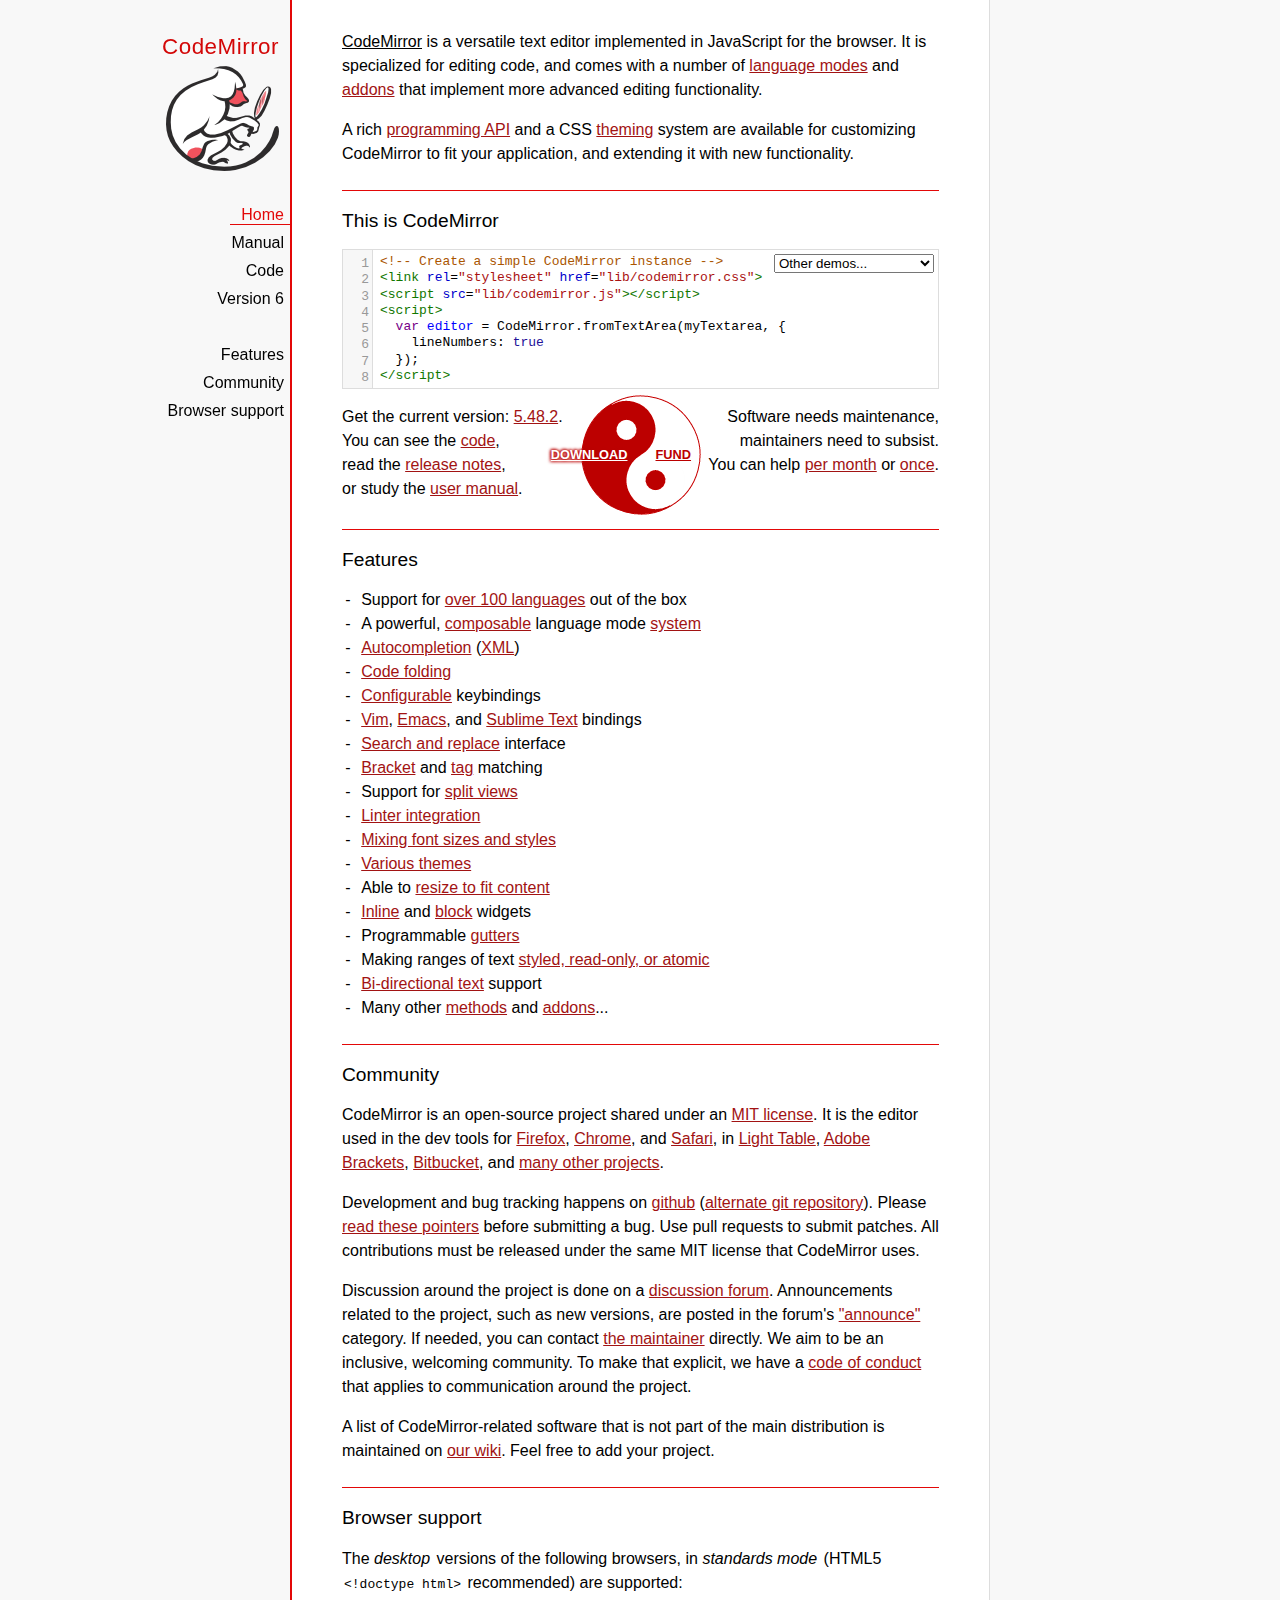
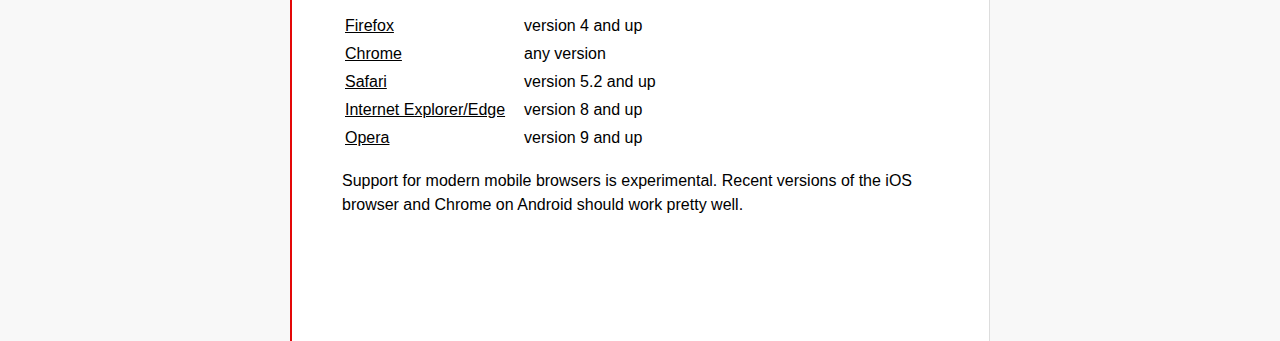
<file: tpeditor/home/codeMirror/codemirror-5.48.2/index.html>
<!doctype html>

<title>CodeMirror</title>
<meta charset="utf-8"/>

<link rel=stylesheet href="lib/codemirror.css">
<link rel=stylesheet href="doc/docs.css">
<script src="lib/codemirror.js"></script>
<script src="mode/xml/xml.js"></script>
<script src="mode/javascript/javascript.js"></script>
<script src="mode/css/css.js"></script>
<script src="mode/htmlmixed/htmlmixed.js"></script>
<script src="addon/edit/matchbrackets.js"></script>

<script src="doc/activebookmark.js"></script>

<style>
  .CodeMirror { height: auto; border: 1px solid #ddd; }
  .CodeMirror-scroll { max-height: 200px; }
  .CodeMirror pre { padding-left: 7px; line-height: 1.25; }
  .banner { background: #ffc; padding: 6px; border-bottom: 2px solid silver;  }
  .banner div { margin: 0 auto; max-width: 700px; text-align: center; }
</style>

<div id=nav>
  <a href="https://codemirror.net"><h1>CodeMirror</h1><img id=logo src="doc/logo.png"></a>

  <ul>
    <li><a class=active data-default="true" href="#description">Home</a>
    <li><a href="doc/manual.html">Manual</a>
    <li><a href="https://github.com/codemirror/codemirror">Code</a>
    <li><a href="https://codemirror.net/6/">Version 6</a>
  </ul>
  <ul>
    <li><a href="#features">Features</a>
    <li><a href="#community">Community</a>
    <li><a href="#browsersupport">Browser support</a>
  </ul>
</div>

<article>

<section id=description class=first>
  <p><strong>CodeMirror</strong> is a versatile text editor
  implemented in JavaScript for the browser. It is specialized for
  editing code, and comes with a number of <a href="mode/index.html">language modes</a> and <a href="doc/manual.html#addons">addons</a>
  that implement more advanced editing functionality.</p>

  <p>A rich <a href="doc/manual.html#api">programming API</a> and a
  CSS <a href="doc/manual.html#styling">theming</a> system are
  available for customizing CodeMirror to fit your application, and
  extending it with new functionality.</p>
</section>

<section id=demo>
  <h2>This is CodeMirror</h2>
  <form style="position: relative; margin-top: .5em;"><textarea id=demotext>
<!-- Create a simple CodeMirror instance -->
<link rel="stylesheet" href="lib/codemirror.css">
<script src="lib/codemirror.js"></script>
<script>
  var editor = CodeMirror.fromTextArea(myTextarea, {
    lineNumbers: true
  });
</script></textarea>
  <select id="demolist" onchange="document.location = this.options[this.selectedIndex].value;">
    <option value="#">Other demos...</option>
    <option value="demo/complete.html">Autocompletion</option>
    <option value="demo/folding.html">Code folding</option>
    <option value="demo/theme.html">Themes</option>
    <option value="mode/htmlmixed/index.html">Mixed language modes</option>
    <option value="demo/bidi.html">Bi-directional text</option>
    <option value="demo/variableheight.html">Variable font sizes</option>
    <option value="demo/search.html">Search interface</option>
    <option value="demo/vim.html">Vim bindings</option>
    <option value="demo/emacs.html">Emacs bindings</option>
    <option value="demo/sublime.html">Sublime Text bindings</option>
    <option value="demo/tern.html">Tern integration</option>
    <option value="demo/merge.html">Merge/diff interface</option>
    <option value="demo/fullscreen.html">Full-screen editor</option>
    <option value="demo/simplescrollbars.html">Custom scrollbars</option>
  </select></form>
  <script>
    var editor = CodeMirror.fromTextArea(document.getElementById("demotext"), {
      lineNumbers: true,
      mode: "text/html",
      matchBrackets: true
    });
  </script>

  <div class=actions>
    <div class=actionspicture>
      <img src="doc/yinyang.png" class=yinyang>
      <div class="actionlink download">
        <a href="https://codemirror.net/codemirror.zip">DOWNLOAD</a>
      </div>
      <div class="actionlink fund">
        <a href="https://marijnhaverbeke.nl/fund/">FUND</a>
      </div>
    </div>
    <div class=actionsleft>
      Get the current version: <a href="https://codemirror.net/codemirror.zip">5.48.2</a>.<br>
      You can see the <a href="https://github.com/codemirror/codemirror" title="Github repository">code</a>,<br>
      read the <a href="doc/releases.html">release notes</a>,<br>
      or study the <a href="doc/manual.html">user manual</a>.
    </div>
    <div class=actionsright>
      Software needs maintenance,<br>
      maintainers need to subsist.<br>
      You can help <a href="https://marijnhaverbeke.nl/fund/" title="Set up a monthly contribution">per month</a> or
      <a title="Donate with PayPal" href="https://www.paypal.me/marijnhaverbeke">once</a>.
    </div>
  </div>

</section>

<section id=features>
  <h2>Features</h2>
  <ul>
    <li>Support for <a href="mode/index.html">over 100 languages</a> out of the box
    <li>A powerful, <a href="mode/htmlmixed/index.html">composable</a> language mode <a href="doc/manual.html#modeapi">system</a>
    <li><a href="doc/manual.html#addon_show-hint">Autocompletion</a> (<a href="demo/xmlcomplete.html">XML</a>)
    <li><a href="doc/manual.html#addon_foldcode">Code folding</a>
    <li><a href="doc/manual.html#option_extraKeys">Configurable</a> keybindings
    <li><a href="demo/vim.html">Vim</a>, <a href="demo/emacs.html">Emacs</a>, and <a href="demo/sublime.html">Sublime Text</a> bindings
    <li><a href="doc/manual.html#addon_search">Search and replace</a> interface
    <li><a href="doc/manual.html#addon_matchbrackets">Bracket</a> and <a href="doc/manual.html#addon_matchtags">tag</a> matching
    <li>Support for <a href="demo/buffers.html">split views</a>
    <li><a href="doc/manual.html#addon_lint">Linter integration</a>
    <li><a href="demo/variableheight.html">Mixing font sizes and styles</a>
    <li><a href="demo/theme.html">Various themes</a>
    <li>Able to <a href="demo/resize.html">resize to fit content</a>
    <li><a href="doc/manual.html#mark_replacedWith">Inline</a> and <a href="doc/manual.html#addLineWidget">block</a> widgets
    <li>Programmable <a href="demo/marker.html">gutters</a>
    <li>Making ranges of text <a href="doc/manual.html#markText">styled, read-only, or atomic</a>
    <li><a href="demo/bidi.html">Bi-directional text</a> support
    <li>Many other <a href="doc/manual.html#api">methods</a> and <a href="doc/manual.html#addons">addons</a>...
  </ul>
</section>

<section id=community>
  <h2>Community</h2>

  <p>CodeMirror is an open-source project shared under
  an <a href="LICENSE">MIT license</a>. It is the editor used in the
  dev tools for
  <a href="https://hacks.mozilla.org/2013/11/firefox-developer-tools-episode-27-edit-as-html-codemirror-more/">Firefox</a>,
  <a href="https://developers.google.com/chrome-developer-tools/">Chrome</a>,
  and <a href="https://developer.apple.com/safari/tools/">Safari</a>, in <a href="http://www.lighttable.com/">Light
  Table</a>, <a href="http://brackets.io/">Adobe
  Brackets</a>, <a href="http://blog.bitbucket.org/2013/05/14/edit-your-code-in-the-cloud-with-bitbucket/">Bitbucket</a>,
  and <a href="doc/realworld.html">many other projects</a>.</p>

  <p>Development and bug tracking happens
  on <a href="https://github.com/codemirror/CodeMirror/">github</a>
  (<a href="http://marijnhaverbeke.nl/git/codemirror">alternate git
  repository</a>).
  Please <a href="https://codemirror.net/doc/reporting.html">read these
  pointers</a> before submitting a bug. Use pull requests to submit
  patches. All contributions must be released under the same MIT
  license that CodeMirror uses.</p>

  <p>Discussion around the project is done on
  a <a href="https://discuss.codemirror.net">discussion forum</a>.
  Announcements related to the project, such as new versions, are
  posted in the
  forum's <a href="https://discuss.codemirror.net/c/announce">"announce"</a>
  category. If needed, you can
  contact <a href="mailto:marijnh@gmail.com">the maintainer</a>
  directly. We aim to be an inclusive, welcoming community. To make
  that explicit, we have
  a <a href="http://contributor-covenant.org/version/1/1/0/">code of
  conduct</a> that applies to communication around the project.</p>

  <p>A list of CodeMirror-related software that is not part of the
  main distribution is maintained
  on <a href="https://github.com/codemirror/CodeMirror/wiki/CodeMirror-addons">our
  wiki</a>. Feel free to add your project.</p>
</section>

<section id=browsersupport>
  <h2>Browser support</h2>
  <p>The <em>desktop</em> versions of the following browsers,
  in <em>standards mode</em> (HTML5 <code>&lt;!doctype html></code>
  recommended) are supported:</p>
  <table style="margin-bottom: 1em">
    <tr><th>Firefox</th><td>version 4 and up</td></tr>
    <tr><th>Chrome</th><td>any version</td></tr>
    <tr><th>Safari</th><td>version 5.2 and up</td></tr>
    <tr><th style="padding-right: 1em;">Internet Explorer/Edge</th><td>version 8 and up</td></tr>
    <tr><th>Opera</th><td>version 9 and up</td></tr>
  </table>
  <p>Support for modern mobile browsers is experimental. Recent
  versions of the iOS browser and Chrome on Android should work
  pretty well.</p>
</section>

</article>
</file>
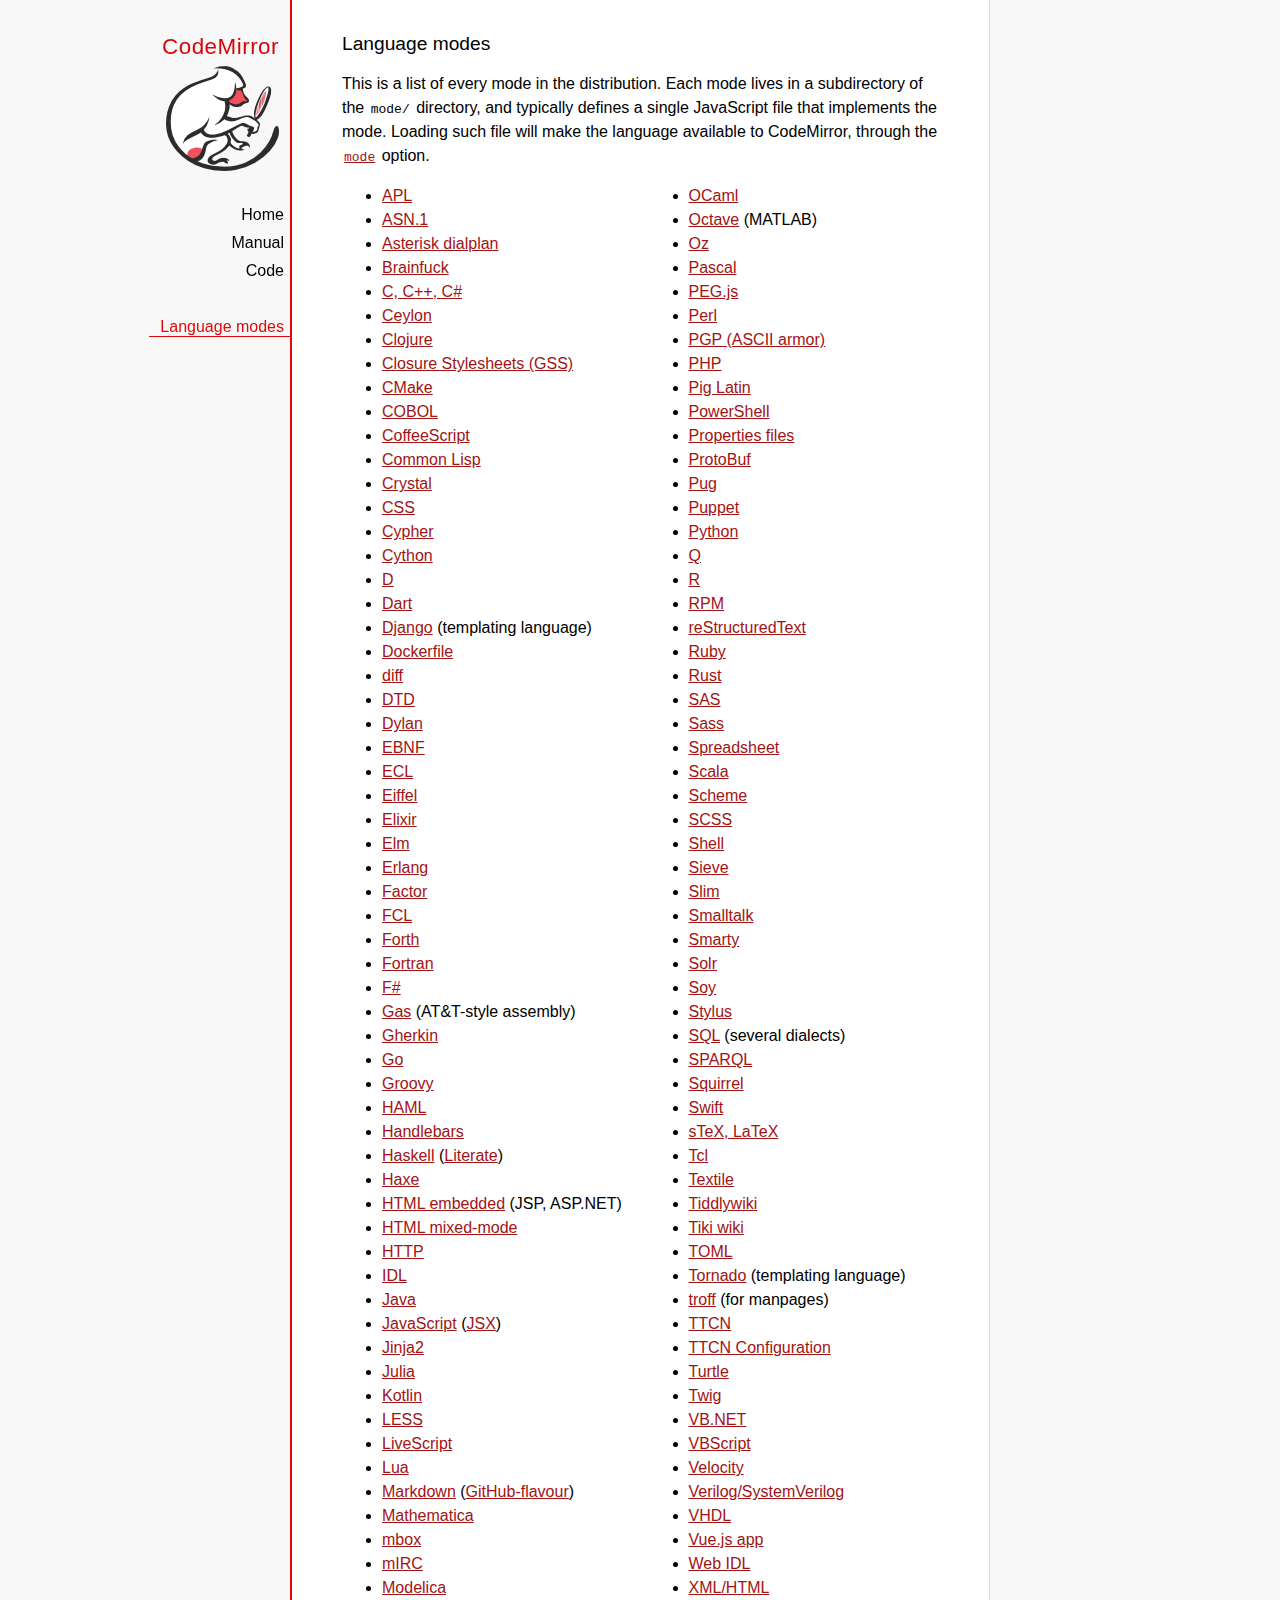
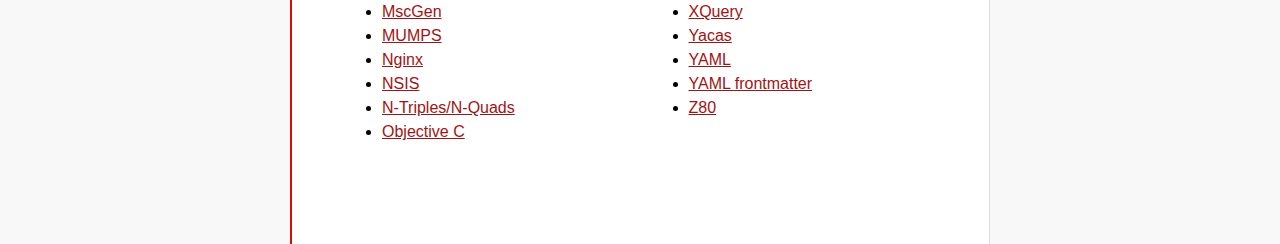
<file: tpeditor/home/codeMirror/codemirror-5.48.2/mode/index.html>
<!doctype html>

<title>CodeMirror: Language Modes</title>
<meta charset="utf-8"/>
<link rel=stylesheet href="../doc/docs.css">

<div id=nav>
  <a href="https://codemirror.net"><h1>CodeMirror</h1><img id=logo src="../doc/logo.png"></a>

  <ul>
    <li><a href="../index.html">Home</a>
    <li><a href="../doc/manual.html">Manual</a>
    <li><a href="https://github.com/codemirror/codemirror">Code</a>
  </ul>
  <ul>
    <li><a class=active href="#">Language modes</a>
  </ul>
</div>

<article>

  <h2>Language modes</h2>

  <p>This is a list of every mode in the distribution. Each mode lives
in a subdirectory of the <code>mode/</code> directory, and typically
defines a single JavaScript file that implements the mode. Loading
such file will make the language available to CodeMirror, through
the <a href="../doc/manual.html#option_mode"><code>mode</code></a>
option.</p>

  <div style="-webkit-columns: 100px 2; -moz-columns: 100px 2; columns: 100px 2;">
    <ul style="margin-top: 0">
      <li><a href="apl/index.html">APL</a></li>
      <li><a href="asn.1/index.html">ASN.1</a></li>
      <li><a href="asterisk/index.html">Asterisk dialplan</a></li>
      <li><a href="brainfuck/index.html">Brainfuck</a></li>
      <li><a href="clike/index.html">C, C++, C#</a></li>
      <li><a href="clike/index.html">Ceylon</a></li>
      <li><a href="clojure/index.html">Clojure</a></li>
      <li><a href="css/gss.html">Closure Stylesheets (GSS)</a></li>
      <li><a href="cmake/index.html">CMake</a></li>
      <li><a href="cobol/index.html">COBOL</a></li>
      <li><a href="coffeescript/index.html">CoffeeScript</a></li>
      <li><a href="commonlisp/index.html">Common Lisp</a></li>
      <li><a href="crystal/index.html">Crystal</a></li>
      <li><a href="css/index.html">CSS</a></li>
      <li><a href="cypher/index.html">Cypher</a></li>
      <li><a href="python/index.html">Cython</a></li>
      <li><a href="d/index.html">D</a></li>
      <li><a href="dart/index.html">Dart</a></li>
      <li><a href="django/index.html">Django</a> (templating language)</li>
      <li><a href="dockerfile/index.html">Dockerfile</a></li>
      <li><a href="diff/index.html">diff</a></li>
      <li><a href="dtd/index.html">DTD</a></li>
      <li><a href="dylan/index.html">Dylan</a></li>
      <li><a href="ebnf/index.html">EBNF</a></li>
      <li><a href="ecl/index.html">ECL</a></li>
      <li><a href="eiffel/index.html">Eiffel</a></li>
      <li><a href="https://github.com/optick/codemirror-mode-elixir">Elixir</a></li>
      <li><a href="elm/index.html">Elm</a></li>
      <li><a href="erlang/index.html">Erlang</a></li>
      <li><a href="factor/index.html">Factor</a></li>
      <li><a href="fcl/index.html">FCL</a></li>
      <li><a href="forth/index.html">Forth</a></li>
      <li><a href="fortran/index.html">Fortran</a></li>
      <li><a href="mllike/index.html">F#</a></li>
      <li><a href="gas/index.html">Gas</a> (AT&amp;T-style assembly)</li>
      <li><a href="gherkin/index.html">Gherkin</a></li>
      <li><a href="go/index.html">Go</a></li>
      <li><a href="groovy/index.html">Groovy</a></li>
      <li><a href="haml/index.html">HAML</a></li>
      <li><a href="handlebars/index.html">Handlebars</a></li>
      <li><a href="haskell/index.html">Haskell</a> (<a href="haskell-literate/index.html">Literate</a>)</li>
      <li><a href="haxe/index.html">Haxe</a></li>
      <li><a href="htmlembedded/index.html">HTML embedded</a> (JSP, ASP.NET)</li>
      <li><a href="htmlmixed/index.html">HTML mixed-mode</a></li>
      <li><a href="http/index.html">HTTP</a></li>
      <li><a href="idl/index.html">IDL</a></li>
      <li><a href="clike/index.html">Java</a></li>
      <li><a href="javascript/index.html">JavaScript</a> (<a href="jsx/index.html">JSX</a>)</li>
      <li><a href="jinja2/index.html">Jinja2</a></li>
      <li><a href="julia/index.html">Julia</a></li>
      <li><a href="clike/index.html">Kotlin</a></li>
      <li><a href="css/less.html">LESS</a></li>
      <li><a href="livescript/index.html">LiveScript</a></li>
      <li><a href="lua/index.html">Lua</a></li>
      <li><a href="markdown/index.html">Markdown</a> (<a href="gfm/index.html">GitHub-flavour</a>)</li>
      <li><a href="mathematica/index.html">Mathematica</a></li>
      <li><a href="mbox/index.html">mbox</a></li>
      <li><a href="mirc/index.html">mIRC</a></li>
      <li><a href="modelica/index.html">Modelica</a></li>
      <li><a href="mscgen/index.html">MscGen</a></li>
      <li><a href="mumps/index.html">MUMPS</a></li>
      <li><a href="nginx/index.html">Nginx</a></li>
      <li><a href="nsis/index.html">NSIS</a></li>
      <li><a href="ntriples/index.html">N-Triples/N-Quads</a></li>
      <li><a href="clike/index.html">Objective C</a></li>
      <li><a href="mllike/index.html">OCaml</a></li>
      <li><a href="octave/index.html">Octave</a> (MATLAB)</li>
      <li><a href="oz/index.html">Oz</a></li>
      <li><a href="pascal/index.html">Pascal</a></li>
      <li><a href="pegjs/index.html">PEG.js</a></li>
      <li><a href="perl/index.html">Perl</a></li>
      <li><a href="asciiarmor/index.html">PGP (ASCII armor)</a></li>
      <li><a href="php/index.html">PHP</a></li>
      <li><a href="pig/index.html">Pig Latin</a></li>
      <li><a href="powershell/index.html">PowerShell</a></li>
      <li><a href="properties/index.html">Properties files</a></li>
      <li><a href="protobuf/index.html">ProtoBuf</a></li>
      <li><a href="pug/index.html">Pug</a></li>
      <li><a href="puppet/index.html">Puppet</a></li>
      <li><a href="python/index.html">Python</a></li>
      <li><a href="q/index.html">Q</a></li>
      <li><a href="r/index.html">R</a></li>
      <li><a href="rpm/index.html">RPM</a></li>
      <li><a href="rst/index.html">reStructuredText</a></li>
      <li><a href="ruby/index.html">Ruby</a></li>
      <li><a href="rust/index.html">Rust</a></li>
      <li><a href="sas/index.html">SAS</a></li>
      <li><a href="sass/index.html">Sass</a></li>
      <li><a href="spreadsheet/index.html">Spreadsheet</a></li>
      <li><a href="clike/scala.html">Scala</a></li>
      <li><a href="scheme/index.html">Scheme</a></li>
      <li><a href="css/scss.html">SCSS</a></li>
      <li><a href="shell/index.html">Shell</a></li>
      <li><a href="sieve/index.html">Sieve</a></li>
      <li><a href="slim/index.html">Slim</a></li>
      <li><a href="smalltalk/index.html">Smalltalk</a></li>
      <li><a href="smarty/index.html">Smarty</a></li>
      <li><a href="solr/index.html">Solr</a></li>
      <li><a href="soy/index.html">Soy</a></li>
      <li><a href="stylus/index.html">Stylus</a></li>
      <li><a href="sql/index.html">SQL</a> (several dialects)</li>
      <li><a href="sparql/index.html">SPARQL</a></li>
      <li><a href="clike/index.html">Squirrel</a></li>
      <li><a href="swift/index.html">Swift</a></li>
      <li><a href="stex/index.html">sTeX, LaTeX</a></li>
      <li><a href="tcl/index.html">Tcl</a></li>
      <li><a href="textile/index.html">Textile</a></li>
      <li><a href="tiddlywiki/index.html">Tiddlywiki</a></li>
      <li><a href="tiki/index.html">Tiki wiki</a></li>
      <li><a href="toml/index.html">TOML</a></li>
      <li><a href="tornado/index.html">Tornado</a> (templating language)</li>
      <li><a href="troff/index.html">troff</a> (for manpages)</li>
      <li><a href="ttcn/index.html">TTCN</a></li>
      <li><a href="ttcn-cfg/index.html">TTCN Configuration</a></li>
      <li><a href="turtle/index.html">Turtle</a></li>
      <li><a href="twig/index.html">Twig</a></li>
      <li><a href="vb/index.html">VB.NET</a></li>
      <li><a href="vbscript/index.html">VBScript</a></li>
      <li><a href="velocity/index.html">Velocity</a></li>
      <li><a href="verilog/index.html">Verilog/SystemVerilog</a></li>
      <li><a href="vhdl/index.html">VHDL</a></li>
      <li><a href="vue/index.html">Vue.js app</a></li>
      <li><a href="webidl/index.html">Web IDL</a></li>
      <li><a href="xml/index.html">XML/HTML</a></li>
      <li><a href="xquery/index.html">XQuery</a></li>
      <li><a href="yacas/index.html">Yacas</a></li>
      <li><a href="yaml/index.html">YAML</a></li>
      <li><a href="yaml-frontmatter/index.html">YAML frontmatter</a></li>
      <li><a href="z80/index.html">Z80</a></li>
    </ul>
  </div>

</article>
</file>
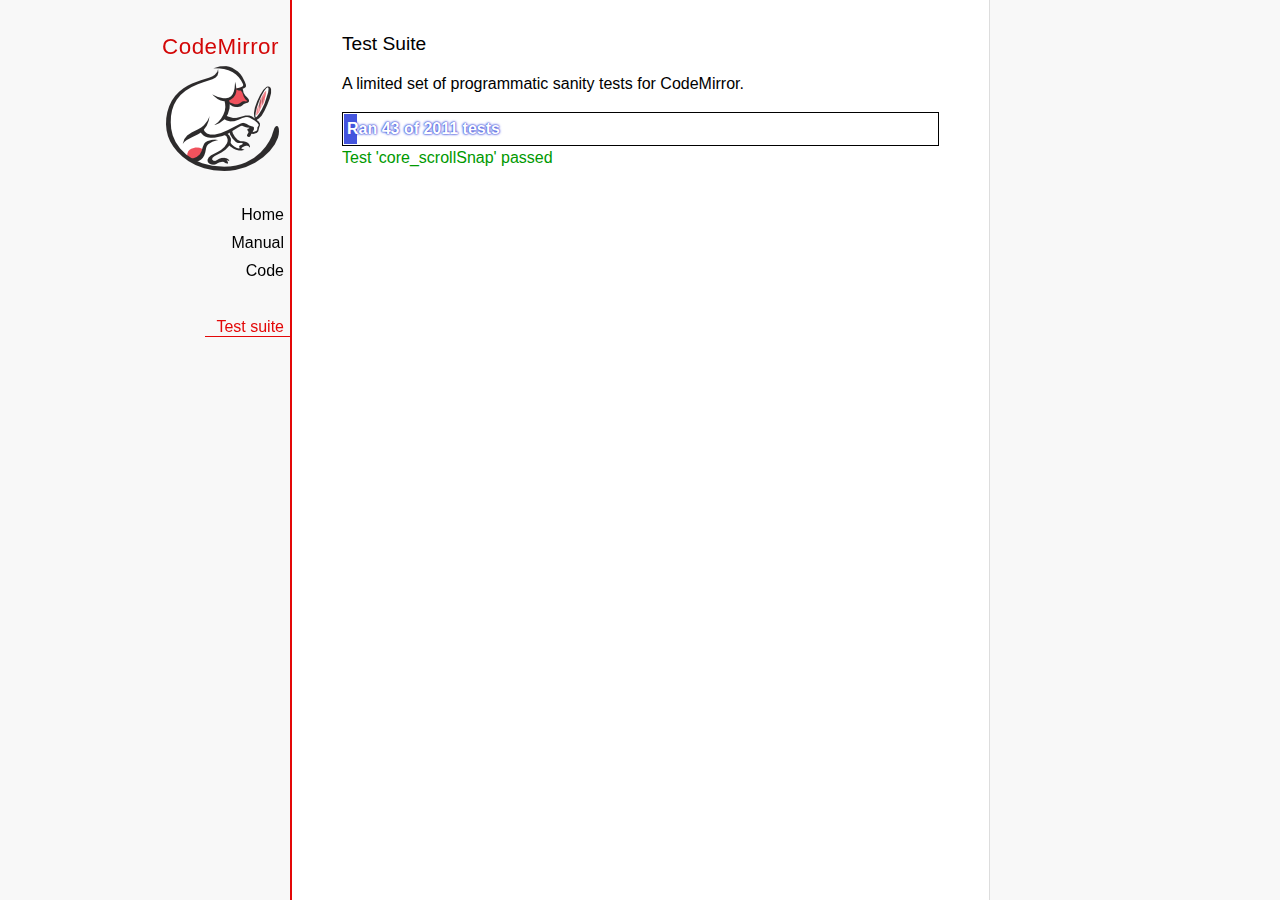
<file: tpeditor/home/codeMirror/codemirror-5.48.2/test/index.html>
<!doctype html>

<meta charset="utf-8"/>
<title>CodeMirror: Test Suite</title>
<link rel=stylesheet href="../doc/docs.css">

<link rel="stylesheet" href="../lib/codemirror.css">
<link rel="stylesheet" href="mode_test.css">
<script src="../doc/activebookmark.js"></script>
<script src="../lib/codemirror.js"></script>
<script src="../mode/meta.js"></script>
<script src="../addon/mode/overlay.js"></script>
<script src="../addon/mode/multiplex.js"></script>
<script src="../addon/search/searchcursor.js"></script>
<script src="../addon/dialog/dialog.js"></script>
<script src="../addon/edit/matchbrackets.js"></script>
<script src="../addon/hint/sql-hint.js"></script>
<script src="../addon/hint/xml-hint.js"></script>
<script src="../addon/hint/html-hint.js"></script>
<script src="../addon/comment/comment.js"></script>
<script src="../addon/mode/simple.js"></script>
<script src="../mode/css/css.js"></script>
<script src="../mode/clike/clike.js"></script>
<!-- clike must be after css or vim and sublime tests will fail -->
<script src="../mode/clojure/clojure.js"></script>
<script src="../mode/cypher/cypher.js"></script>
<script src="../mode/d/d.js"></script>
<script src="../mode/dockerfile/dockerfile.js"></script>
<script src="../mode/gfm/gfm.js"></script>
<script src="../mode/haml/haml.js"></script>
<script src="../mode/htmlmixed/htmlmixed.js"></script>
<script src="../mode/javascript/javascript.js"></script>
<script src="../mode/jsx/jsx.js"></script>
<script src="../mode/markdown/markdown.js"></script>
<script src="../mode/php/php.js"></script>
<script src="../mode/python/python.js"></script>
<script src="../mode/powershell/powershell.js"></script>
<script src="../mode/ruby/ruby.js"></script>
<script src="../mode/sass/sass.js"></script>
<script src="../mode/shell/shell.js"></script>
<script src="../mode/slim/slim.js"></script>
<script src="../mode/soy/soy.js"></script>
<script src="../mode/sql/sql.js"></script>
<script src="../mode/stex/stex.js"></script>
<script src="../mode/swift/swift.js"></script>
<script src="../mode/textile/textile.js"></script>
<script src="../mode/verilog/verilog.js"></script>
<script src="../mode/xml/xml.js"></script>
<script src="../mode/xquery/xquery.js"></script>
<script src="../keymap/emacs.js"></script>
<script src="../keymap/sublime.js"></script>
<script src="../keymap/vim.js"></script>
<script src="../mode/rust/rust.js"></script>
<script src="../mode/mscgen/mscgen.js"></script>
<script src="../mode/dylan/dylan.js"></script>

<style>
  .ok {color: #090;}
  .fail {color: #e00;}
  .error {color: #c90;}
  .done {font-weight: bold;}
  #progress {
  background: #45d;
  color: white;
  text-shadow: 0 0 1px #45d, 0 0 2px #45d, 0 0 3px #45d;
  font-weight: bold;
  white-space: pre;
  }
  #testground {
  visibility: hidden;
  }
  #testground.offscreen {
  visibility: visible;
  position: absolute;
  left: -10000px;
  top: -10000px;
  }
  .CodeMirror { border: 1px solid black; }
</style>

<div id=nav>
  <a href="https://codemirror.net"><h1>CodeMirror</h1><img id=logo src="../doc/logo.png"></a>

  <ul>
    <li><a href="../index.html">Home</a>
    <li><a href="../doc/manual.html">Manual</a>
    <li><a href="https://github.com/codemirror/codemirror">Code</a>
  </ul>
  <ul>
    <li><a class=active href="#">Test suite</a>
  </ul>
</div>

<article>
  <h2>Test Suite</h2>

    <p>A limited set of programmatic sanity tests for CodeMirror.</p>

    <div style="border: 1px solid black; padding: 1px; max-width: 700px;">
      <div style="width: 0px;" id=progress><div style="padding: 3px;">Ran <span id="progress_ran">0</span><span id="progress_total"> of 0</span> tests</div></div>
    </div>
    <p id=status>Please enable JavaScript...</p>
    <div id=output></div>

    <div id=testground></div>

    <script src="driver.js"></script>
    <script src="test.js"></script>
    <script src="doc_test.js"></script>
    <script src="multi_test.js"></script>
    <script src="contenteditable_test.js"></script>
    <script src="scroll_test.js"></script>
    <script src="comment_test.js"></script>
    <script src="search_test.js"></script>
    <script src="mode_test.js"></script>

    <script src="../mode/clike/test.js"></script>
    <script src="../mode/clojure/test.js"></script>
    <script src="../mode/css/test.js"></script>
    <script src="../mode/css/gss_test.js"></script>
    <script src="../mode/css/scss_test.js"></script>
    <script src="../mode/css/less_test.js"></script>
    <script src="../mode/cypher/test.js"></script>
    <script src="../mode/d/test.js"></script>
    <script src="../mode/dockerfile/test.js"></script>
    <script src="../mode/gfm/test.js"></script>
    <script src="../mode/haml/test.js"></script>
    <script src="../mode/javascript/test.js"></script>
    <script src="../mode/jsx/test.js"></script>
    <script src="../mode/markdown/test.js"></script>
    <script src="../mode/php/test.js"></script>
    <script src="../mode/powershell/test.js"></script>
    <script src="../mode/ruby/test.js"></script>
    <script src="../mode/sass/test.js"></script>
    <script src="../mode/shell/test.js"></script>
    <script src="../mode/slim/test.js"></script>
    <script src="../mode/soy/test.js"></script>
    <script src="../mode/stex/test.js"></script>
    <script src="../mode/swift/test.js"></script>
    <script src="../mode/textile/test.js"></script>
    <script src="../mode/verilog/test.js"></script>
    <script src="../mode/xml/test.js"></script>
    <script src="../mode/xquery/test.js"></script>
    <script src="../mode/python/test.js"></script>
    <script src="../mode/rust/test.js"></script>
    <script src="../mode/mscgen/mscgen_test.js"></script>
    <script src="../mode/mscgen/xu_test.js"></script>
    <script src="../mode/mscgen/msgenny_test.js"></script>
    <script src="../mode/dylan/test.js"></script>
    <script src="../addon/mode/multiplex_test.js"></script>
    <script src="emacs_test.js"></script>
    <script src="sql-hint-test.js"></script>
    <script src="sublime_test.js"></script>
    <script src="vim_test.js"></script>
    <script src="html-hint-test.js"></script>
    <script>
      window.onload = runHarness;
      CodeMirror.on(window, 'hashchange', runHarness);

      function esc(str) {
        return str.replace(/[<&]/, function(ch) { return ch == "<" ? "&lt;" : "&amp;"; });
      }

      var output = document.getElementById("output"),
          progress = document.getElementById("progress"),
          progressRan = document.getElementById("progress_ran").childNodes[0],
          progressTotal = document.getElementById("progress_total").childNodes[0];
      var count = 0,
          failed = 0,
          skipped = 0,
          bad = "",
          running = false, // Flag that states tests are running
          quit = false, // Flag to quit tests ASAP
          verbose = false; // Adds message for *every* test to output

      function runHarness(){
        if (running) {
          quit = true;
          setStatus("Restarting tests...", '', true);
          setTimeout(function(){runHarness();}, 500);
          return;
        }
        filters = [];
        verbose = false;
        if (window.location.hash.substr(1)){
          var strings = window.location.hash.substr(1).split(",");
          while (strings.length) {
            var s = strings.shift();
            if (s === "verbose")
              verbose = true;
            else
              filters.push(parseTestFilter(decodeURIComponent(s)));
          }
        }
        quit = false;
        running = true;
        setStatus("Loading tests...");
        count = 0;
        failed = 0;
        skipped = 0;
        bad = "";
        totalTests = countTests();
        progressTotal.nodeValue = " of " + totalTests;
        progressRan.nodeValue = count;
        output.innerHTML = '';
        document.getElementById("testground").innerHTML = "<form>" +
          "<textarea id=\"code\" name=\"code\"></textarea>" +
          "<input type=submit value=ok name=submit>" +
          "</form>";
        runTests(displayTest);
      }

      function setStatus(message, className, force){
        if (quit && !force) return;
        if (!message) throw("must provide message");
        var status = document.getElementById("status").childNodes[0];
        status.nodeValue = message;
        status.parentNode.className = className;
      }
      function addOutput(name, className, code){
        var newOutput = document.createElement("dl");
        var newTitle = document.createElement("dt");
        newTitle.className = className;
        newTitle.appendChild(document.createTextNode(name));
        newOutput.appendChild(newTitle);
        var newMessage = document.createElement("dd");
        newMessage.innerHTML = code;
        newOutput.appendChild(newTitle);
        newOutput.appendChild(newMessage);
        output.appendChild(newOutput);
      }
      function displayTest(type, name, customMessage) {
        var message = "???";
        if (type != "done" && type != "skipped") ++count;
        progress.style.width = (count * (progress.parentNode.clientWidth - 2) / (totalTests || 1)) + "px";
        progressRan.nodeValue = count;
        if (type == "ok") {
          message = "Test '" + name + "' passed";
          if (!verbose) customMessage = false;
        } else if (type == "skipped") {
          message = "Test '" + name + "' skipped";
          ++skipped;
          if (!verbose) customMessage = false;
        } else if (type == "expected") {
          message = "Test '" + name + "' failed as expected";
          if (!verbose) customMessage = false;
        } else if (type == "error" || type == "fail") {
          ++failed;
          message = "Test '" + name + "' failed";
        } else if (type == "done") {
          if (failed) {
            type += " fail";
            message = failed + " failure" + (failed > 1 ? "s" : "");
          } else if (count < totalTests) {
            failed = totalTests - count;
            type += " fail";
            message = failed + " failure" + (failed > 1 ? "s" : "");
          } else {
            type += " ok";
            message = "All passed";
            if (skipped) {
              message += " (" + skipped + " skipped)";
            }
          }
          progressTotal.nodeValue = '';
          customMessage = true; // Hack to avoid adding to output
        }
        if (verbose && !customMessage)  customMessage = message;
        setStatus(message, type);
        if (customMessage && customMessage.length > 0) {
          addOutput(name, type, customMessage);
        }
      }
    </script>

</article>
</file>
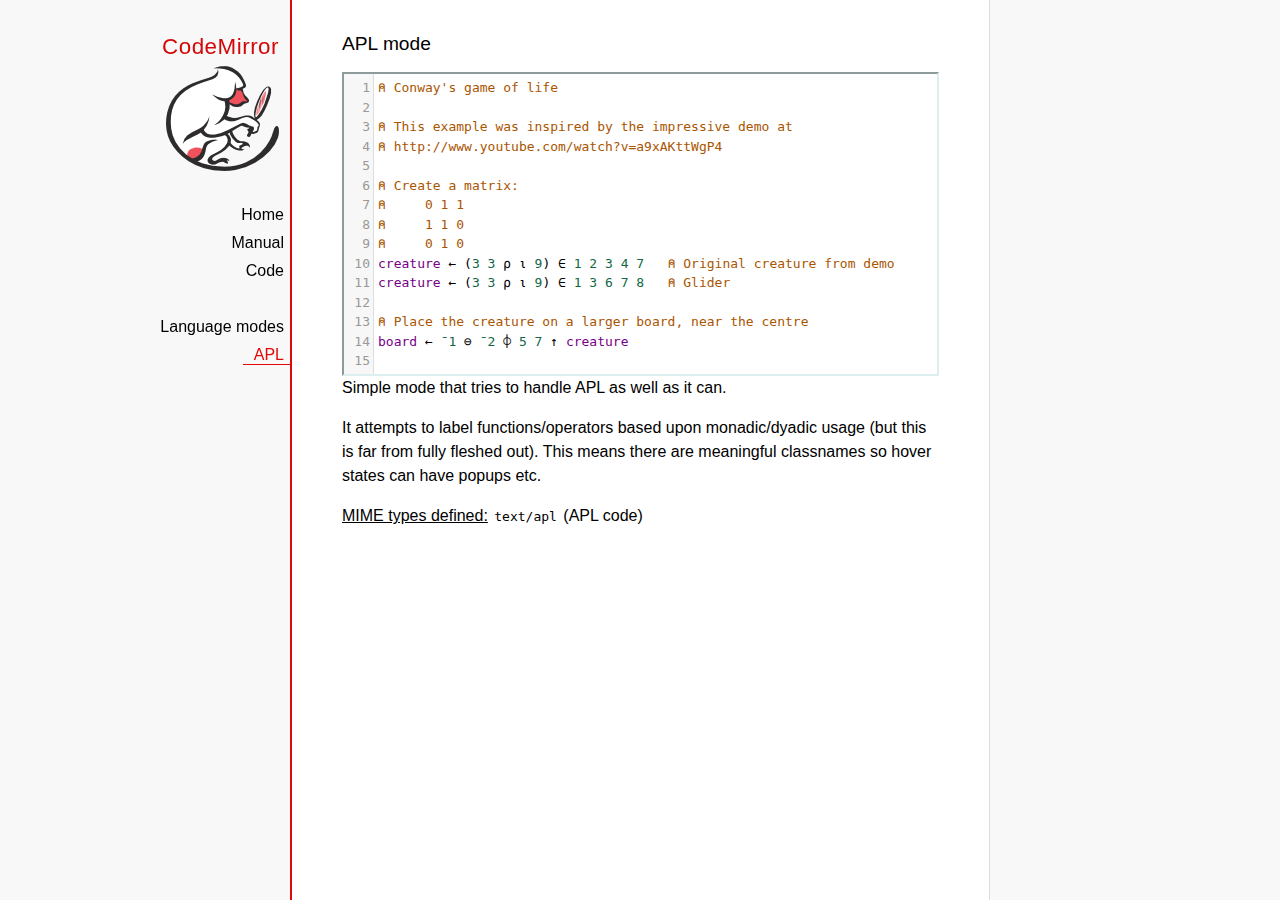
<file: tpeditor/home/codeMirror/codemirror-5.48.2/mode/apl/index.html>
<!doctype html>

<title>CodeMirror: APL mode</title>
<meta charset="utf-8"/>
<link rel=stylesheet href="../../doc/docs.css">

<link rel="stylesheet" href="../../lib/codemirror.css">
<script src="../../lib/codemirror.js"></script>
<script src="../../addon/edit/matchbrackets.js"></script>
<script src="./apl.js"></script>
<style>
	.CodeMirror { border: 2px inset #dee; }
    </style>
<div id=nav>
  <a href="https://codemirror.net"><h1>CodeMirror</h1><img id=logo src="../../doc/logo.png"></a>

  <ul>
    <li><a href="../../index.html">Home</a>
    <li><a href="../../doc/manual.html">Manual</a>
    <li><a href="https://github.com/codemirror/codemirror">Code</a>
  </ul>
  <ul>
    <li><a href="../index.html">Language modes</a>
    <li><a class=active href="#">APL</a>
  </ul>
</div>

<article>
<h2>APL mode</h2>
<form><textarea id="code" name="code">
⍝ Conway's game of life

⍝ This example was inspired by the impressive demo at
⍝ http://www.youtube.com/watch?v=a9xAKttWgP4

⍝ Create a matrix:
⍝     0 1 1
⍝     1 1 0
⍝     0 1 0
creature ← (3 3 ⍴ ⍳ 9) ∈ 1 2 3 4 7   ⍝ Original creature from demo
creature ← (3 3 ⍴ ⍳ 9) ∈ 1 3 6 7 8   ⍝ Glider

⍝ Place the creature on a larger board, near the centre
board ← ¯1 ⊖ ¯2 ⌽ 5 7 ↑ creature

⍝ A function to move from one generation to the next
life ← {∨/ 1 ⍵ ∧ 3 4 = ⊂+/ +⌿ 1 0 ¯1 ∘.⊖ 1 0 ¯1 ⌽¨ ⊂⍵}

⍝ Compute n-th generation and format it as a
⍝ character matrix
gen ← {' #'[(life ⍣ ⍵) board]}

⍝ Show first three generations
(gen 1) (gen 2) (gen 3)
</textarea></form>

    <script>
      var editor = CodeMirror.fromTextArea(document.getElementById("code"), {
        lineNumbers: true,
        matchBrackets: true,
        mode: "text/apl"
      });
    </script>

    <p>Simple mode that tries to handle APL as well as it can.</p>
    <p>It attempts to label functions/operators based upon
    monadic/dyadic usage (but this is far from fully fleshed out).
    This means there are meaningful classnames so hover states can
    have popups etc.</p>

    <p><strong>MIME types defined:</strong> <code>text/apl</code> (APL code)</p>
  </article>
</file>
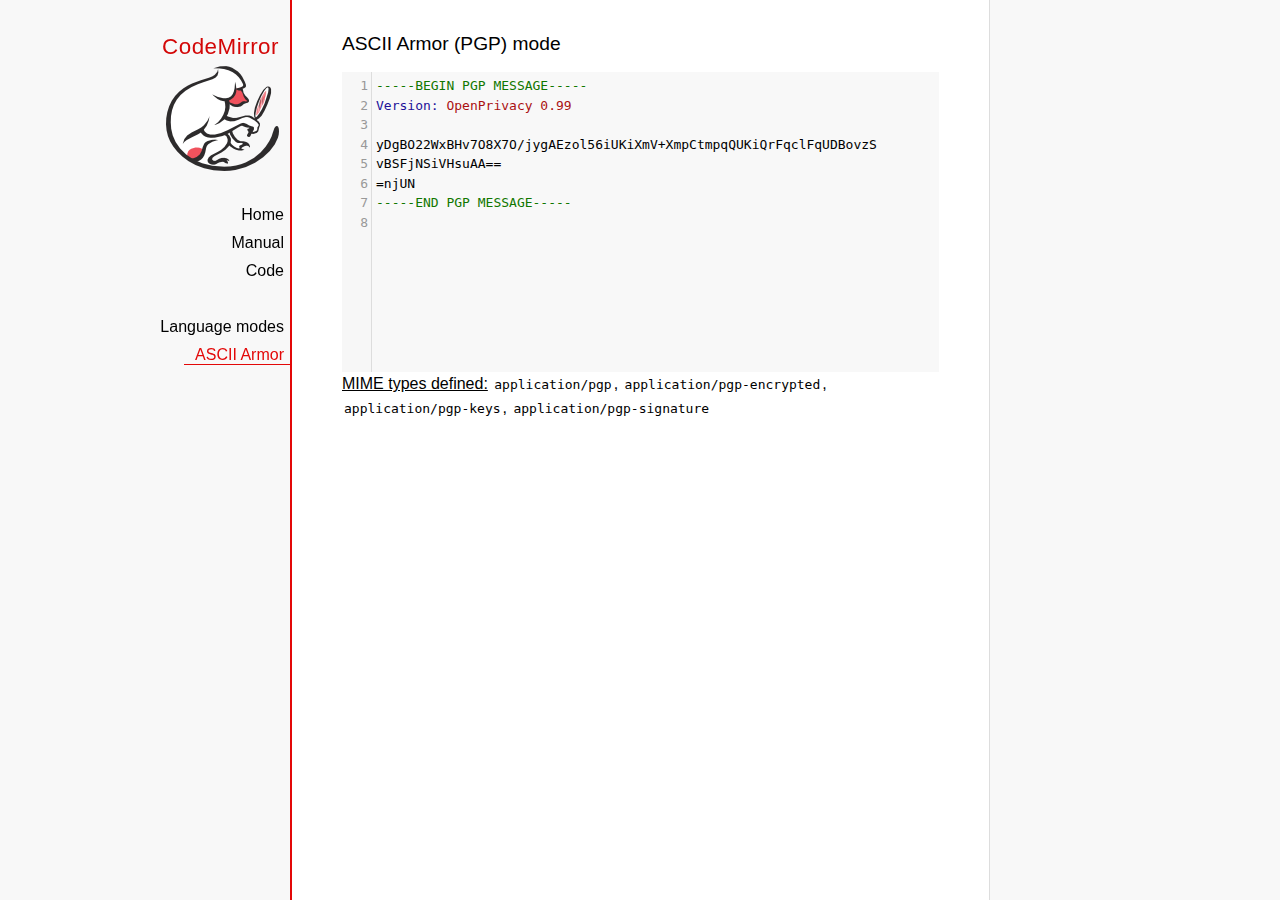
<file: tpeditor/home/codeMirror/codemirror-5.48.2/mode/asciiarmor/index.html>
<!doctype html>

<title>CodeMirror: ASCII Armor (PGP) mode</title>
<meta charset="utf-8"/>
<link rel=stylesheet href="../../doc/docs.css">

<link rel="stylesheet" href="../../lib/codemirror.css">
<script src="../../lib/codemirror.js"></script>
<script src="asciiarmor.js"></script>
<style>.CodeMirror {background: #f8f8f8;}</style>
<div id=nav>
  <a href="https://codemirror.net"><h1>CodeMirror</h1><img id=logo src="../../doc/logo.png"></a>

  <ul>
    <li><a href="../../index.html">Home</a>
    <li><a href="../../doc/manual.html">Manual</a>
    <li><a href="https://github.com/codemirror/codemirror">Code</a>
  </ul>
  <ul>
    <li><a href="../index.html">Language modes</a>
    <li><a class=active href="#">ASCII Armor</a>
  </ul>
</div>

<article>
<h2>ASCII Armor (PGP) mode</h2>
<form><textarea id="code" name="code">
-----BEGIN PGP MESSAGE-----
Version: OpenPrivacy 0.99

yDgBO22WxBHv7O8X7O/jygAEzol56iUKiXmV+XmpCtmpqQUKiQrFqclFqUDBovzS
vBSFjNSiVHsuAA==
=njUN
-----END PGP MESSAGE-----
</textarea></form>

<script>
var editor = CodeMirror.fromTextArea(document.getElementById("code"), {
  lineNumbers: true
});
</script>

<p><strong>MIME types
defined:</strong> <code>application/pgp</code>, <code>application/pgp-encrypted</code>, <code>application/pgp-keys</code>, <code>application/pgp-signature</code></p>

</article>
</file>
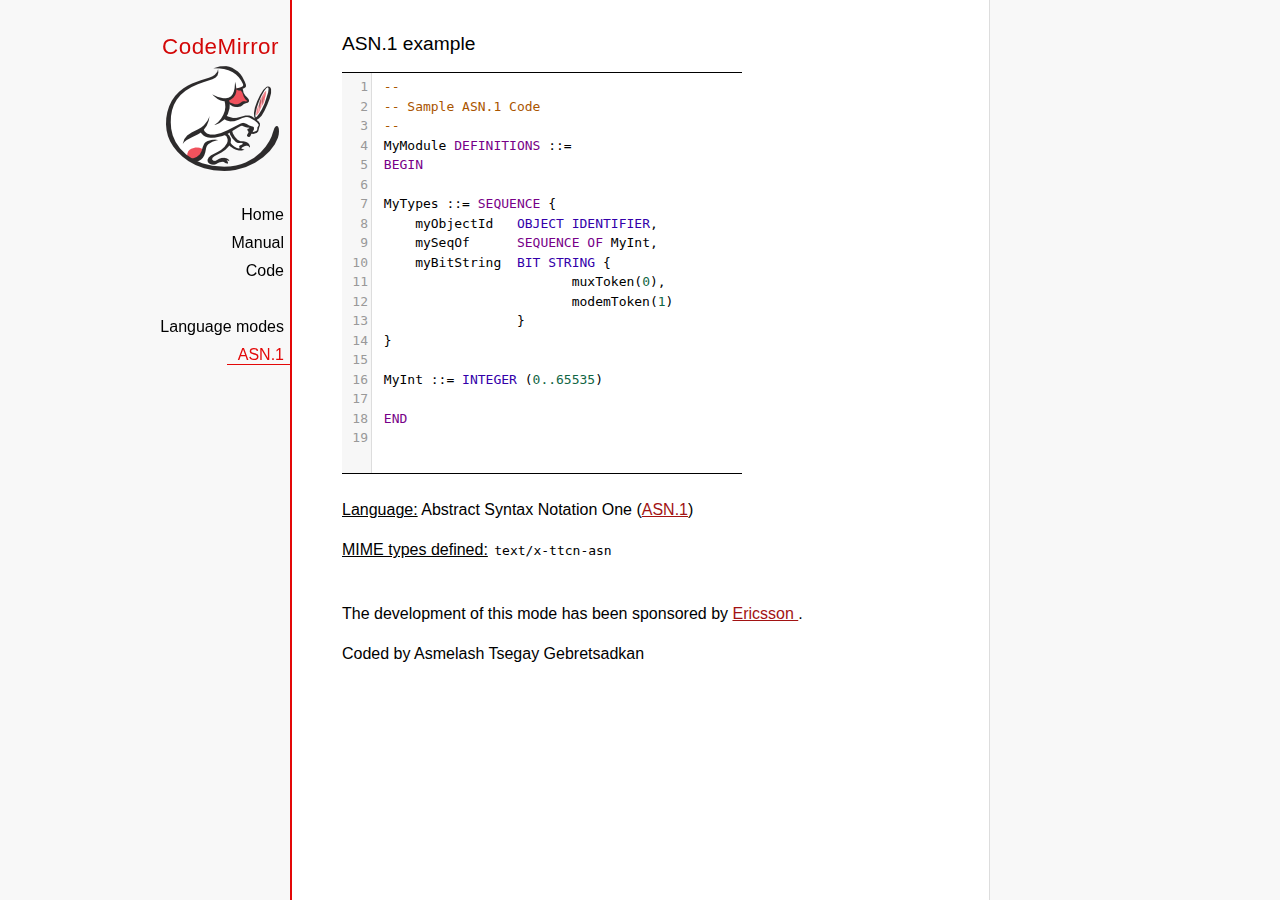
<file: tpeditor/home/codeMirror/codemirror-5.48.2/mode/asn.1/index.html>
﻿<!doctype html>

<title>CodeMirror: ASN.1 mode</title>
<meta charset="utf-8"/>
<link rel=stylesheet href="../../doc/docs.css">

<link rel="stylesheet" href="../../lib/codemirror.css">
<script src="../../lib/codemirror.js"></script>
<script src="../../addon/edit/matchbrackets.js"></script>
<script src="asn.1.js"></script>
<style>
    .CodeMirror {
        border-top: 1px solid black;
        border-bottom: 1px solid black;
    }
</style>
<div id=nav>
    <a href="https://codemirror.net"><h1>CodeMirror</h1>
        <img id=logo src="../../doc/logo.png">
    </a>

    <ul>
        <li><a href="../../index.html">Home</a>
        <li><a href="../../doc/manual.html">Manual</a>
        <li><a href="https://github.com/codemirror/codemirror">Code</a>
    </ul>
    <ul>
        <li><a href="../index.html">Language modes</a>
        <li><a class=active href="http://en.wikipedia.org/wiki/Abstract_Syntax_Notation_One">ASN.1</a>
    </ul>
</div>
<article>
    <h2>ASN.1 example</h2>
    <div>
        <textarea id="ttcn-asn-code">
 --
 -- Sample ASN.1 Code
 --
 MyModule DEFINITIONS ::=
 BEGIN

 MyTypes ::= SEQUENCE {
     myObjectId   OBJECT IDENTIFIER,
     mySeqOf      SEQUENCE OF MyInt,
     myBitString  BIT STRING {
                         muxToken(0),
                         modemToken(1)
                  }
 }

 MyInt ::= INTEGER (0..65535)

 END
        </textarea>
    </div>

    <script>
        var ttcnEditor = CodeMirror.fromTextArea(document.getElementById("ttcn-asn-code"), {
            lineNumbers: true,
            matchBrackets: true,
            mode: "text/x-ttcn-asn"
        });
        ttcnEditor.setSize(400, 400);
        var mac = CodeMirror.keyMap.default == CodeMirror.keyMap.macDefault;
        CodeMirror.keyMap.default[(mac ? "Cmd" : "Ctrl") + "-Space"] = "autocomplete";
    </script>
    <br/>
    <p><strong>Language:</strong> Abstract Syntax Notation One
        (<a href="http://www.itu.int/en/ITU-T/asn1/Pages/introduction.aspx">ASN.1</a>)
    </p>
    <p><strong>MIME types defined:</strong> <code>text/x-ttcn-asn</code></p>

    <br/>
    <p>The development of this mode has been sponsored by <a href="http://www.ericsson.com/">Ericsson
    </a>.</p>
    <p>Coded by Asmelash Tsegay Gebretsadkan </p>
</article>
</file>
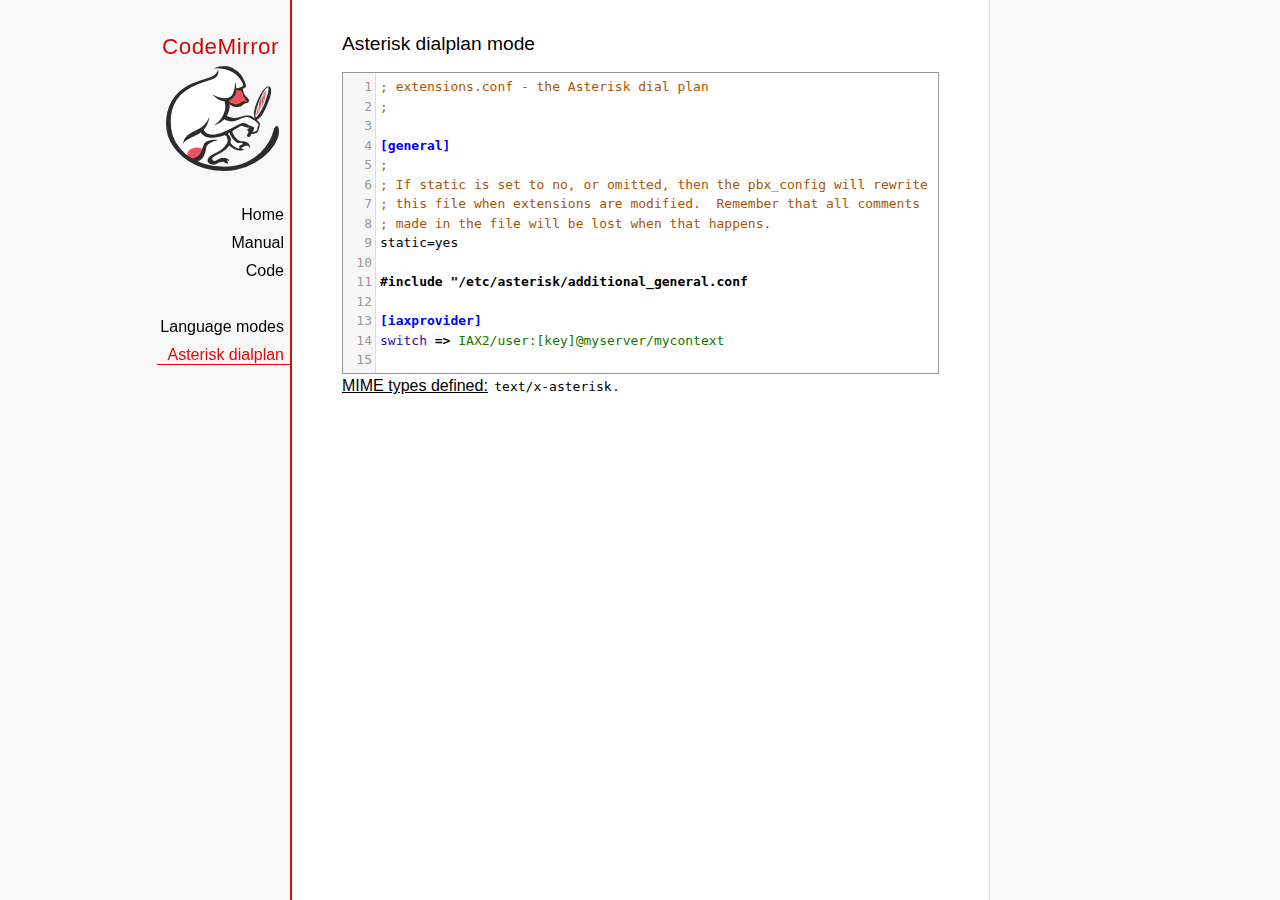
<file: tpeditor/home/codeMirror/codemirror-5.48.2/mode/asterisk/index.html>
<!doctype html>

<title>CodeMirror: Asterisk dialplan mode</title>
<meta charset="utf-8"/>
<link rel=stylesheet href="../../doc/docs.css">

<link rel="stylesheet" href="../../lib/codemirror.css">
<script src="../../lib/codemirror.js"></script>
<script src="../../addon/edit/matchbrackets.js"></script>
<script src="asterisk.js"></script>
<style>
      .CodeMirror {border: 1px solid #999;}
      .cm-s-default span.cm-arrow { color: red; }
    </style>
<div id=nav>
  <a href="https://codemirror.net"><h1>CodeMirror</h1><img id=logo src="../../doc/logo.png"></a>

  <ul>
    <li><a href="../../index.html">Home</a>
    <li><a href="../../doc/manual.html">Manual</a>
    <li><a href="https://github.com/codemirror/codemirror">Code</a>
  </ul>
  <ul>
    <li><a href="../index.html">Language modes</a>
    <li><a class=active href="#">Asterisk dialplan</a>
  </ul>
</div>

<article>
<h2>Asterisk dialplan mode</h2>
<form><textarea id="code" name="code">
; extensions.conf - the Asterisk dial plan
;

[general]
;
; If static is set to no, or omitted, then the pbx_config will rewrite
; this file when extensions are modified.  Remember that all comments
; made in the file will be lost when that happens.
static=yes

#include "/etc/asterisk/additional_general.conf

[iaxprovider]
switch => IAX2/user:[key]@myserver/mycontext

[dynamic]
#exec /usr/bin/dynamic-peers.pl

[trunkint]
;
; International long distance through trunk
;
exten => _9011.,1,Macro(dundi-e164,${EXTEN:4})
exten => _9011.,n,Dial(${GLOBAL(TRUNK)}/${FILTER(0-9,${EXTEN:${GLOBAL(TRUNKMSD)}})})

[local]
;
; Master context for local, toll-free, and iaxtel calls only
;
ignorepat => 9
include => default

[demo]
include => stdexten
;
; We start with what to do when a call first comes in.
;
exten => s,1,Wait(1)			; Wait a second, just for fun
same  => n,Answer			; Answer the line
same  => n,Set(TIMEOUT(digit)=5)	; Set Digit Timeout to 5 seconds
same  => n,Set(TIMEOUT(response)=10)	; Set Response Timeout to 10 seconds
same  => n(restart),BackGround(demo-congrats)	; Play a congratulatory message
same  => n(instruct),BackGround(demo-instruct)	; Play some instructions
same  => n,WaitExten			; Wait for an extension to be dialed.

exten => 2,1,BackGround(demo-moreinfo)	; Give some more information.
exten => 2,n,Goto(s,instruct)

exten => 3,1,Set(LANGUAGE()=fr)		; Set language to french
exten => 3,n,Goto(s,restart)		; Start with the congratulations

exten => 1000,1,Goto(default,s,1)
;
; We also create an example user, 1234, who is on the console and has
; voicemail, etc.
;
exten => 1234,1,Playback(transfer,skip)		; "Please hold while..."
					; (but skip if channel is not up)
exten => 1234,n,Gosub(${EXTEN},stdexten(${GLOBAL(CONSOLE)}))
exten => 1234,n,Goto(default,s,1)		; exited Voicemail

exten => 1235,1,Voicemail(1234,u)		; Right to voicemail

exten => 1236,1,Dial(Console/dsp)		; Ring forever
exten => 1236,n,Voicemail(1234,b)		; Unless busy

;
; # for when they're done with the demo
;
exten => #,1,Playback(demo-thanks)	; "Thanks for trying the demo"
exten => #,n,Hangup			; Hang them up.

;
; A timeout and "invalid extension rule"
;
exten => t,1,Goto(#,1)			; If they take too long, give up
exten => i,1,Playback(invalid)		; "That's not valid, try again"

;
; Create an extension, 500, for dialing the
; Asterisk demo.
;
exten => 500,1,Playback(demo-abouttotry); Let them know what's going on
exten => 500,n,Dial(IAX2/guest@pbx.digium.com/s@default)	; Call the Asterisk demo
exten => 500,n,Playback(demo-nogo)	; Couldn't connect to the demo site
exten => 500,n,Goto(s,6)		; Return to the start over message.

;
; Create an extension, 600, for evaluating echo latency.
;
exten => 600,1,Playback(demo-echotest)	; Let them know what's going on
exten => 600,n,Echo			; Do the echo test
exten => 600,n,Playback(demo-echodone)	; Let them know it's over
exten => 600,n,Goto(s,6)		; Start over

;
;	You can use the Macro Page to intercom a individual user
exten => 76245,1,Macro(page,SIP/Grandstream1)
; or if your peernames are the same as extensions
exten => _7XXX,1,Macro(page,SIP/${EXTEN})
;
;
; System Wide Page at extension 7999
;
exten => 7999,1,Set(TIMEOUT(absolute)=60)
exten => 7999,2,Page(Local/Grandstream1@page&Local/Xlite1@page&Local/1234@page/n,d)

; Give voicemail at extension 8500
;
exten => 8500,1,VoicemailMain
exten => 8500,n,Goto(s,6)

    </textarea></form>
    <script>
      var editor = CodeMirror.fromTextArea(document.getElementById("code"), {
        mode: "text/x-asterisk",
        matchBrackets: true,
        lineNumbers: true
      });
    </script>

    <p><strong>MIME types defined:</strong> <code>text/x-asterisk</code>.</p>

  </article>
</file>
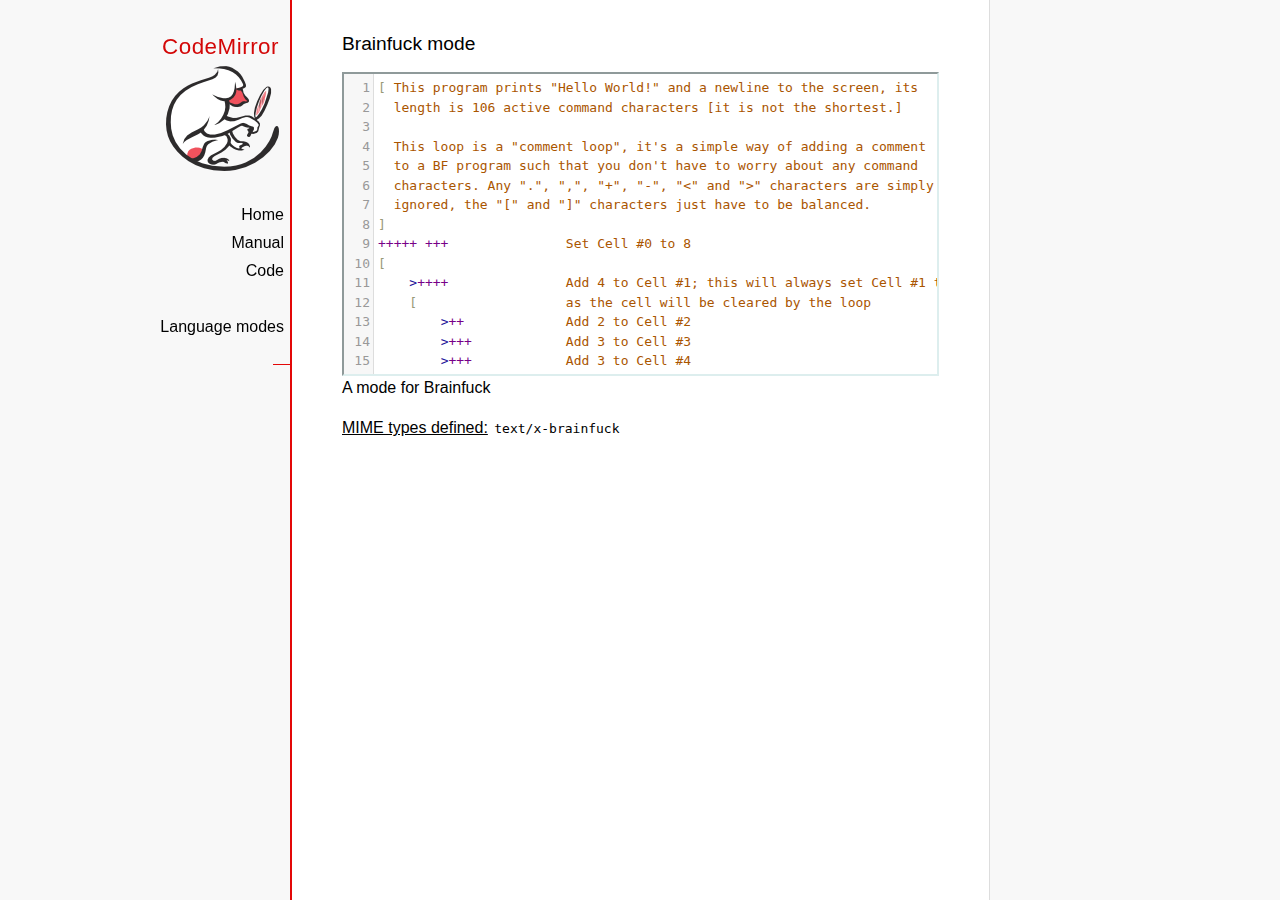
<file: tpeditor/home/codeMirror/codemirror-5.48.2/mode/brainfuck/index.html>
<!doctype html>

<title>CodeMirror: Brainfuck mode</title>
<meta charset="utf-8"/>
<link rel=stylesheet href="../../doc/docs.css">

<link rel="stylesheet" href="../../lib/codemirror.css">
<script src="../../lib/codemirror.js"></script>
<script src="../../addon/edit/matchbrackets.js"></script>
<script src="./brainfuck.js"></script>
<style>
	.CodeMirror { border: 2px inset #dee; }
    </style>
<div id=nav>
  <a href="https://codemirror.net"><h1>CodeMirror</h1><img id=logo src="../../doc/logo.png"></a>

  <ul>
    <li><a href="../../index.html">Home</a>
    <li><a href="../../doc/manual.html">Manual</a>
    <li><a href="https://github.com/codemirror/codemirror">Code</a>
  </ul>
  <ul>
    <li><a href="../index.html">Language modes</a>
    <li><a class=active href="#"></a>
  </ul>
</div>

<article>
<h2>Brainfuck mode</h2>
<form><textarea id="code" name="code">
[ This program prints "Hello World!" and a newline to the screen, its
  length is 106 active command characters [it is not the shortest.]

  This loop is a "comment loop", it's a simple way of adding a comment
  to a BF program such that you don't have to worry about any command
  characters. Any ".", ",", "+", "-", "&lt;" and "&gt;" characters are simply
  ignored, the "[" and "]" characters just have to be balanced.
]
+++++ +++               Set Cell #0 to 8
[
    &gt;++++               Add 4 to Cell #1; this will always set Cell #1 to 4
    [                   as the cell will be cleared by the loop
        &gt;++             Add 2 to Cell #2
        &gt;+++            Add 3 to Cell #3
        &gt;+++            Add 3 to Cell #4
        &gt;+              Add 1 to Cell #5
        &lt;&lt;&lt;&lt;-           Decrement the loop counter in Cell #1
    ]                   Loop till Cell #1 is zero; number of iterations is 4
    &gt;+                  Add 1 to Cell #2
    &gt;+                  Add 1 to Cell #3
    &gt;-                  Subtract 1 from Cell #4
    &gt;&gt;+                 Add 1 to Cell #6
    [&lt;]                 Move back to the first zero cell you find; this will
                        be Cell #1 which was cleared by the previous loop
    &lt;-                  Decrement the loop Counter in Cell #0
]                       Loop till Cell #0 is zero; number of iterations is 8

The result of this is:
Cell No :   0   1   2   3   4   5   6
Contents:   0   0  72 104  88  32   8
Pointer :   ^

&gt;&gt;.                     Cell #2 has value 72 which is 'H'
&gt;---.                   Subtract 3 from Cell #3 to get 101 which is 'e'
+++++++..+++.           Likewise for 'llo' from Cell #3
&gt;&gt;.                     Cell #5 is 32 for the space
&lt;-.                     Subtract 1 from Cell #4 for 87 to give a 'W'
&lt;.                      Cell #3 was set to 'o' from the end of 'Hello'
+++.------.--------.    Cell #3 for 'rl' and 'd'
&gt;&gt;+.                    Add 1 to Cell #5 gives us an exclamation point
&gt;++.                    And finally a newline from Cell #6
</textarea></form>

    <script>
      var editor = CodeMirror.fromTextArea(document.getElementById("code"), {
        lineNumbers: true,
        matchBrackets: true,
        mode: "text/x-brainfuck"
      });
    </script>

    <p>A mode for Brainfuck</p>

    <p><strong>MIME types defined:</strong> <code>text/x-brainfuck</code></p>
  </article>
</file>
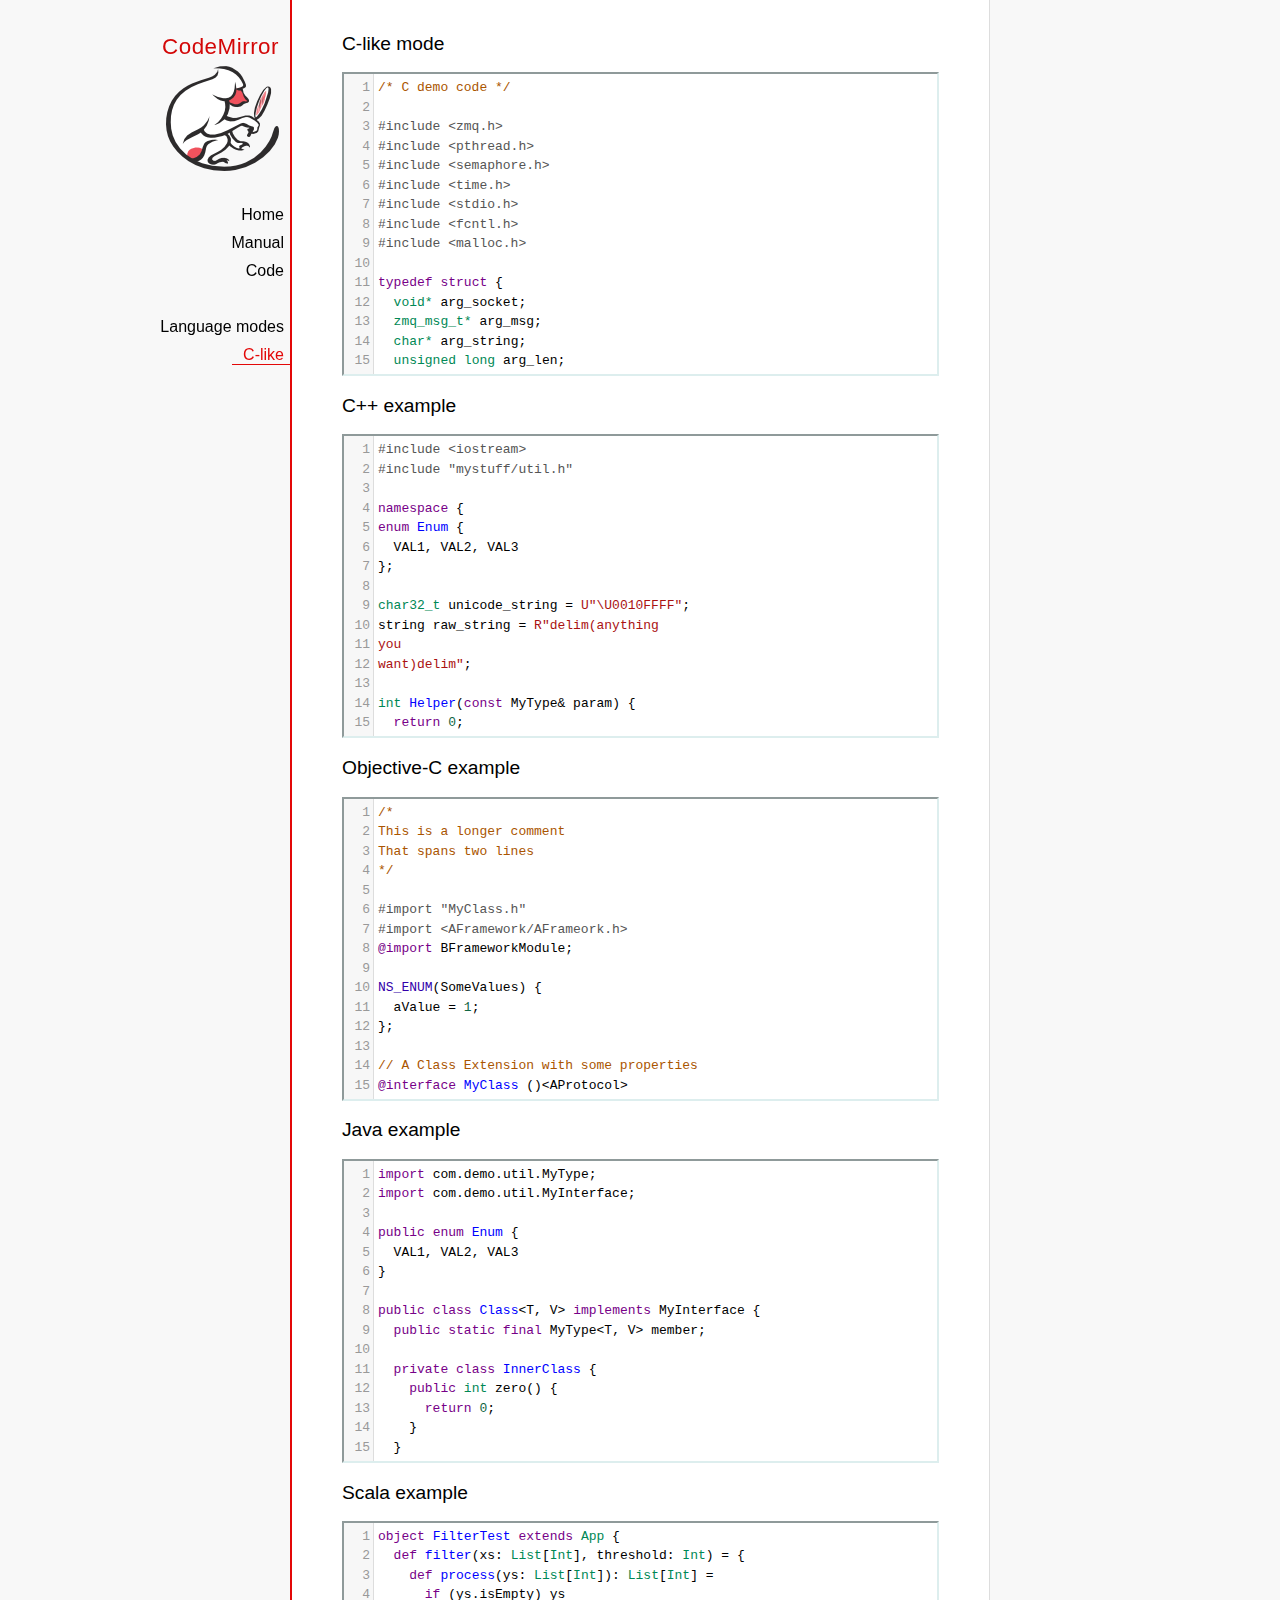
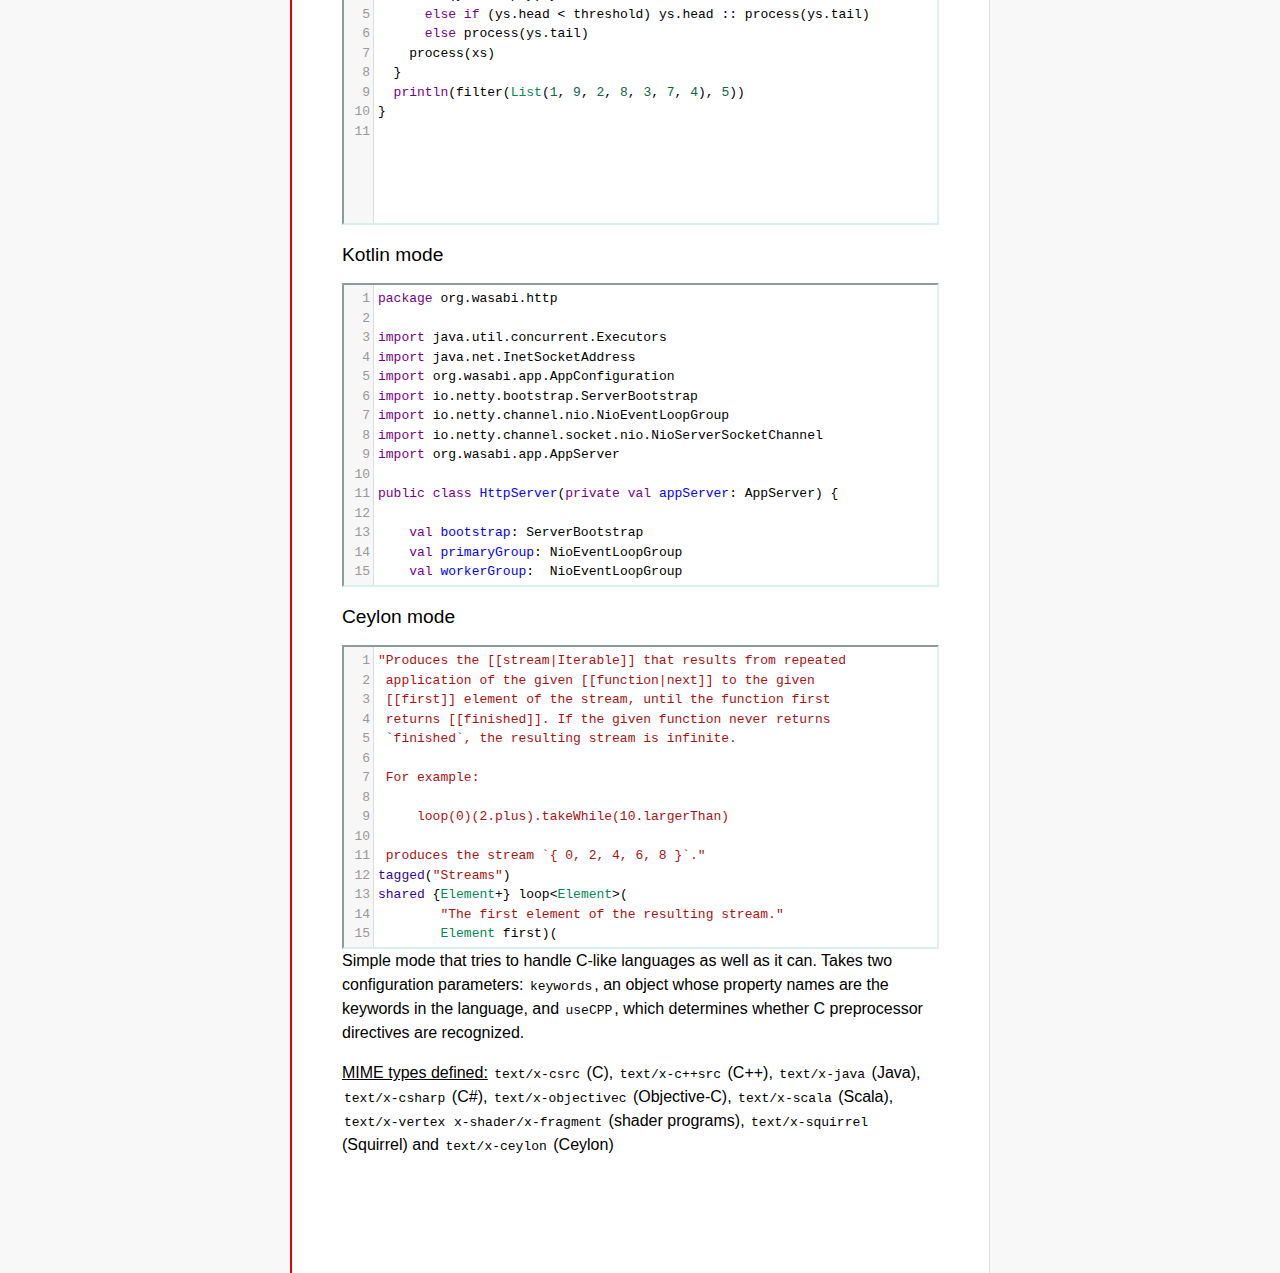
<file: tpeditor/home/codeMirror/codemirror-5.48.2/mode/clike/index.html>
<!doctype html>

<title>CodeMirror: C-like mode</title>
<meta charset="utf-8"/>
<link rel=stylesheet href="../../doc/docs.css">

<link rel="stylesheet" href="../../lib/codemirror.css">
<script src="../../lib/codemirror.js"></script>
<script src="../../addon/edit/matchbrackets.js"></script>
<link rel="stylesheet" href="../../addon/hint/show-hint.css">
<script src="../../addon/hint/show-hint.js"></script>
<script src="clike.js"></script>
<style>.CodeMirror {border: 2px inset #dee;}</style>
<div id=nav>
  <a href="https://codemirror.net"><h1>CodeMirror</h1><img id=logo src="../../doc/logo.png"></a>

  <ul>
    <li><a href="../../index.html">Home</a>
    <li><a href="../../doc/manual.html">Manual</a>
    <li><a href="https://github.com/codemirror/codemirror">Code</a>
  </ul>
  <ul>
    <li><a href="../index.html">Language modes</a>
    <li><a class=active href="#">C-like</a>
  </ul>
</div>

<article>
<h2>C-like mode</h2>

<div><textarea id="c-code">
/* C demo code */

#include <zmq.h>
#include <pthread.h>
#include <semaphore.h>
#include <time.h>
#include <stdio.h>
#include <fcntl.h>
#include <malloc.h>

typedef struct {
  void* arg_socket;
  zmq_msg_t* arg_msg;
  char* arg_string;
  unsigned long arg_len;
  int arg_int, arg_command;

  int signal_fd;
  int pad;
  void* context;
  sem_t sem;
} acl_zmq_context;

#define p(X) (context->arg_##X)

void* zmq_thread(void* context_pointer) {
  acl_zmq_context* context = (acl_zmq_context*)context_pointer;
  char ok = 'K', err = 'X';
  int res;

  while (1) {
    while ((res = sem_wait(&amp;context->sem)) == EINTR);
    if (res) {write(context->signal_fd, &amp;err, 1); goto cleanup;}
    switch(p(command)) {
    case 0: goto cleanup;
    case 1: p(socket) = zmq_socket(context->context, p(int)); break;
    case 2: p(int) = zmq_close(p(socket)); break;
    case 3: p(int) = zmq_bind(p(socket), p(string)); break;
    case 4: p(int) = zmq_connect(p(socket), p(string)); break;
    case 5: p(int) = zmq_getsockopt(p(socket), p(int), (void*)p(string), &amp;p(len)); break;
    case 6: p(int) = zmq_setsockopt(p(socket), p(int), (void*)p(string), p(len)); break;
    case 7: p(int) = zmq_send(p(socket), p(msg), p(int)); break;
    case 8: p(int) = zmq_recv(p(socket), p(msg), p(int)); break;
    case 9: p(int) = zmq_poll(p(socket), p(int), p(len)); break;
    }
    p(command) = errno;
    write(context->signal_fd, &amp;ok, 1);
  }
 cleanup:
  close(context->signal_fd);
  free(context_pointer);
  return 0;
}

void* zmq_thread_init(void* zmq_context, int signal_fd) {
  acl_zmq_context* context = malloc(sizeof(acl_zmq_context));
  pthread_t thread;

  context->context = zmq_context;
  context->signal_fd = signal_fd;
  sem_init(&amp;context->sem, 1, 0);
  pthread_create(&amp;thread, 0, &amp;zmq_thread, context);
  pthread_detach(thread);
  return context;
}
</textarea></div>

<h2>C++ example</h2>

<div><textarea id="cpp-code">
#include <iostream>
#include "mystuff/util.h"

namespace {
enum Enum {
  VAL1, VAL2, VAL3
};

char32_t unicode_string = U"\U0010FFFF";
string raw_string = R"delim(anything
you
want)delim";

int Helper(const MyType& param) {
  return 0;
}
} // namespace

class ForwardDec;

template <class T, class V>
class Class : public BaseClass {
  const MyType<T, V> member_;

 public:
  const MyType<T, V>& Method() const {
    return member_;
  }

  void Method2(MyType<T, V>* value);
}

template <class T, class V>
void Class::Method2(MyType<T, V>* value) {
  std::out << 1 >> method();
  value->Method3(member_);
  member_ = value;
}
</textarea></div>

<h2>Objective-C example</h2>

<div><textarea id="objectivec-code">
/*
This is a longer comment
That spans two lines
*/

#import "MyClass.h"
#import <AFramework/AFrameork.h>
@import BFrameworkModule;

NS_ENUM(SomeValues) {
  aValue = 1;
};

// A Class Extension with some properties
@interface MyClass ()<AProtocol>
@property(atomic, readwrite, assign) NSInteger anInt;
@property(nonatomic, strong, nullable) NSString *aString;
@end

@implementation YourAppDelegate

- (instancetype)initWithString:(NSString *)aStringVar {
  if ((self = [super init])) {
    aString = aStringVar;
  }
  return self;
}

- (BOOL)doSomething:(float)progress {
  NSString *myString = @"This is a ObjC string %f ";
  myString = [[NSString stringWithFormat:myString, progress] stringByAppendingString:self.aString];
  return myString.length > 100 ? NO : YES;
}

@end
</textarea></div>

<h2>Java example</h2>

<div><textarea id="java-code">
import com.demo.util.MyType;
import com.demo.util.MyInterface;

public enum Enum {
  VAL1, VAL2, VAL3
}

public class Class<T, V> implements MyInterface {
  public static final MyType<T, V> member;
  
  private class InnerClass {
    public int zero() {
      return 0;
    }
  }

  @Override
  public MyType method() {
    return member;
  }

  public void method2(MyType<T, V> value) {
    method();
    value.method3();
    member = value;
  }
}
</textarea></div>

<h2>Scala example</h2>

<div><textarea id="scala-code">
object FilterTest extends App {
  def filter(xs: List[Int], threshold: Int) = {
    def process(ys: List[Int]): List[Int] =
      if (ys.isEmpty) ys
      else if (ys.head < threshold) ys.head :: process(ys.tail)
      else process(ys.tail)
    process(xs)
  }
  println(filter(List(1, 9, 2, 8, 3, 7, 4), 5))
}
</textarea></div>

<h2>Kotlin mode</h2>

<div><textarea id="kotlin-code">
package org.wasabi.http

import java.util.concurrent.Executors
import java.net.InetSocketAddress
import org.wasabi.app.AppConfiguration
import io.netty.bootstrap.ServerBootstrap
import io.netty.channel.nio.NioEventLoopGroup
import io.netty.channel.socket.nio.NioServerSocketChannel
import org.wasabi.app.AppServer

public class HttpServer(private val appServer: AppServer) {

    val bootstrap: ServerBootstrap
    val primaryGroup: NioEventLoopGroup
    val workerGroup:  NioEventLoopGroup

    init {
        // Define worker groups
        primaryGroup = NioEventLoopGroup()
        workerGroup = NioEventLoopGroup()

        // Initialize bootstrap of server
        bootstrap = ServerBootstrap()

        bootstrap.group(primaryGroup, workerGroup)
        bootstrap.channel(javaClass<NioServerSocketChannel>())
        bootstrap.childHandler(NettyPipelineInitializer(appServer))
    }

    public fun start(wait: Boolean = true) {
        val channel = bootstrap.bind(appServer.configuration.port)?.sync()?.channel()

        if (wait) {
            channel?.closeFuture()?.sync()
        }
    }

    public fun stop() {
        // Shutdown all event loops
        primaryGroup.shutdownGracefully()
        workerGroup.shutdownGracefully()

        // Wait till all threads are terminated
        primaryGroup.terminationFuture().sync()
        workerGroup.terminationFuture().sync()
    }
}
</textarea></div>

<h2>Ceylon mode</h2>

<div><textarea id="ceylon-code">
"Produces the [[stream|Iterable]] that results from repeated
 application of the given [[function|next]] to the given
 [[first]] element of the stream, until the function first
 returns [[finished]]. If the given function never returns 
 `finished`, the resulting stream is infinite.

 For example:

     loop(0)(2.plus).takeWhile(10.largerThan)

 produces the stream `{ 0, 2, 4, 6, 8 }`."
tagged("Streams")
shared {Element+} loop&lt;Element&gt;(
        "The first element of the resulting stream."
        Element first)(
        "The function that produces the next element of the
         stream, given the current element. The function may
         return [[finished]] to indicate the end of the 
         stream."
        Element|Finished next(Element element))
    =&gt; let (start = first)
    object satisfies {Element+} {
        first =&gt; start;
        empty =&gt; false;
        function nextElement(Element element)
                =&gt; next(element);
        iterator()
                =&gt; object satisfies Iterator&lt;Element&gt; {
            variable Element|Finished current = start;
            shared actual Element|Finished next() {
                if (!is Finished result = current) {
                    current = nextElement(result);
                    return result;
                }
                else {
                    return finished;
                }
            }
        };
    };
</textarea></div>

    <script>
      var cEditor = CodeMirror.fromTextArea(document.getElementById("c-code"), {
        lineNumbers: true,
        matchBrackets: true,
        mode: "text/x-csrc"
      });
      var cppEditor = CodeMirror.fromTextArea(document.getElementById("cpp-code"), {
        lineNumbers: true,
        matchBrackets: true,
        mode: "text/x-c++src"
      });
      var javaEditor = CodeMirror.fromTextArea(document.getElementById("java-code"), {
        lineNumbers: true,
        matchBrackets: true,
        mode: "text/x-java"
      });
      var objectivecEditor = CodeMirror.fromTextArea(document.getElementById("objectivec-code"), {
        lineNumbers: true,
        matchBrackets: true,
        mode: "text/x-objectivec"
      });
      var scalaEditor = CodeMirror.fromTextArea(document.getElementById("scala-code"), {
        lineNumbers: true,
        matchBrackets: true,
        mode: "text/x-scala"
      });
      var kotlinEditor = CodeMirror.fromTextArea(document.getElementById("kotlin-code"), {
          lineNumbers: true,
          matchBrackets: true,
          mode: "text/x-kotlin"
      });
      var ceylonEditor = CodeMirror.fromTextArea(document.getElementById("ceylon-code"), {
          lineNumbers: true,
          matchBrackets: true,
          mode: "text/x-ceylon"
      });
      var mac = CodeMirror.keyMap.default == CodeMirror.keyMap.macDefault;
      CodeMirror.keyMap.default[(mac ? "Cmd" : "Ctrl") + "-Space"] = "autocomplete";
    </script>

    <p>Simple mode that tries to handle C-like languages as well as it
    can. Takes two configuration parameters: <code>keywords</code>, an
    object whose property names are the keywords in the language,
    and <code>useCPP</code>, which determines whether C preprocessor
    directives are recognized.</p>

    <p><strong>MIME types defined:</strong> <code>text/x-csrc</code>
    (C), <code>text/x-c++src</code> (C++), <code>text/x-java</code>
    (Java), <code>text/x-csharp</code> (C#),
    <code>text/x-objectivec</code> (Objective-C),
    <code>text/x-scala</code> (Scala), <code>text/x-vertex</code>
    <code>x-shader/x-fragment</code> (shader programs),
    <code>text/x-squirrel</code> (Squirrel) and
    <code>text/x-ceylon</code> (Ceylon)</p>
</article>
</file>
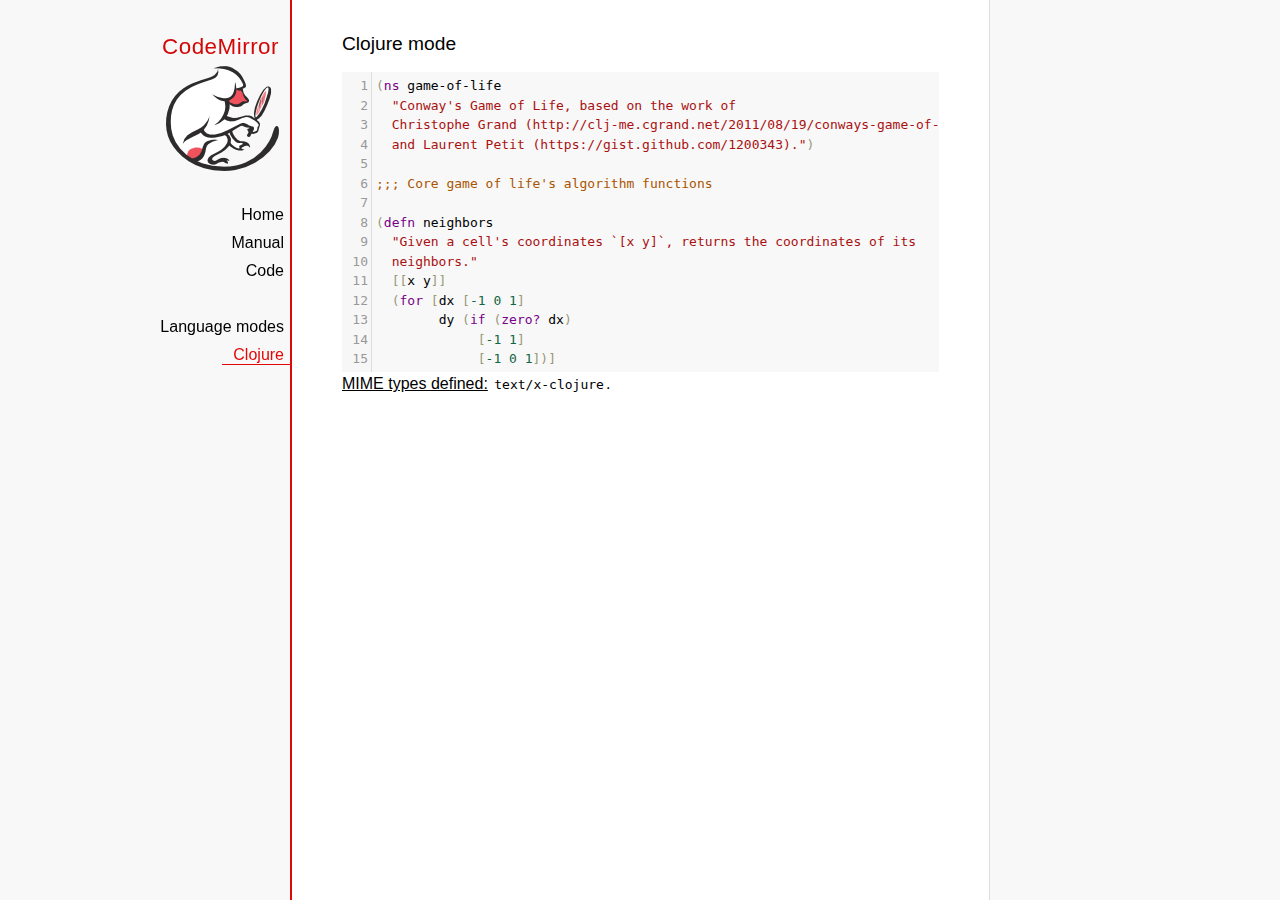
<file: tpeditor/home/codeMirror/codemirror-5.48.2/mode/clojure/index.html>
<!doctype html>

<title>CodeMirror: Clojure mode</title>
<meta charset="utf-8"/>
<link rel=stylesheet href="../../doc/docs.css">

<link rel="stylesheet" href="../../lib/codemirror.css">
<script src="../../lib/codemirror.js"></script>
<script src="../../addon/edit/closebrackets.js"></script>
<script src="../../addon/edit/matchbrackets.js"></script>
<script src="clojure.js"></script>
<style>.CodeMirror {background: #f8f8f8;}</style>
<div id=nav>
  <a href="https://codemirror.net"><h1>CodeMirror</h1><img id=logo src="../../doc/logo.png"></a>

  <ul>
    <li><a href="../../index.html">Home</a>
    <li><a href="../../doc/manual.html">Manual</a>
    <li><a href="https://github.com/codemirror/codemirror">Code</a>
  </ul>
  <ul>
    <li><a href="../index.html">Language modes</a>
    <li><a class=active href="#">Clojure</a>
  </ul>
</div>

<article>
<h2>Clojure mode</h2>
<form><textarea id="code" name="code">
(ns game-of-life
  "Conway's Game of Life, based on the work of
  Christophe Grand (http://clj-me.cgrand.net/2011/08/19/conways-game-of-life)
  and Laurent Petit (https://gist.github.com/1200343).")

;;; Core game of life's algorithm functions

(defn neighbors
  "Given a cell's coordinates `[x y]`, returns the coordinates of its
  neighbors."
  [[x y]]
  (for [dx [-1 0 1]
        dy (if (zero? dx)
             [-1 1]
             [-1 0 1])]
    [(+ dx x) (+ dy y)]))

(defn step
  "Given a set of living `cells`, computes the new set of living cells."
  [cells]
  (set (for [[cell n] (frequencies (mapcat neighbors cells))
             :when (or (= n 3)
                       (and (= n 2)
                            (cells cell)))]
         cell)))

;;; Utility methods for displaying game on a text terminal

(defn print-grid
  "Prints a `grid` of `w` columns and `h` rows, on *out*, representing a
  step in the game."
  [grid w h]
  (doseq [x (range (inc w))
          y (range (inc h))]
    (when (= y 0) (println))
    (print (if (grid [x y])
             "[X]"
             " . "))))

(defn print-grids
  "Prints a sequence of `grids` of `w` columns and `h` rows on *out*,
  representing several steps."
  [grids w h]
  (doseq [grid grids]
    (print-grid grid w h)
    (println)))

;;; Launches an example grid

(def grid
  "`grid` represents the initial set of living cells"
  #{[2 1] [2 2] [2 3]})

(print-grids (take 3 (iterate step grid)) 5 5)</textarea></form>
    <script>
      var editor = CodeMirror.fromTextArea(document.getElementById("code"), {
          autoCloseBrackets: true,
          lineNumbers: true,
          matchBrackets: true,
          mode: 'text/x-clojure'
      });
    </script>

    <p><strong>MIME types defined:</strong> <code>text/x-clojure</code>.</p>

  </article>
</file>
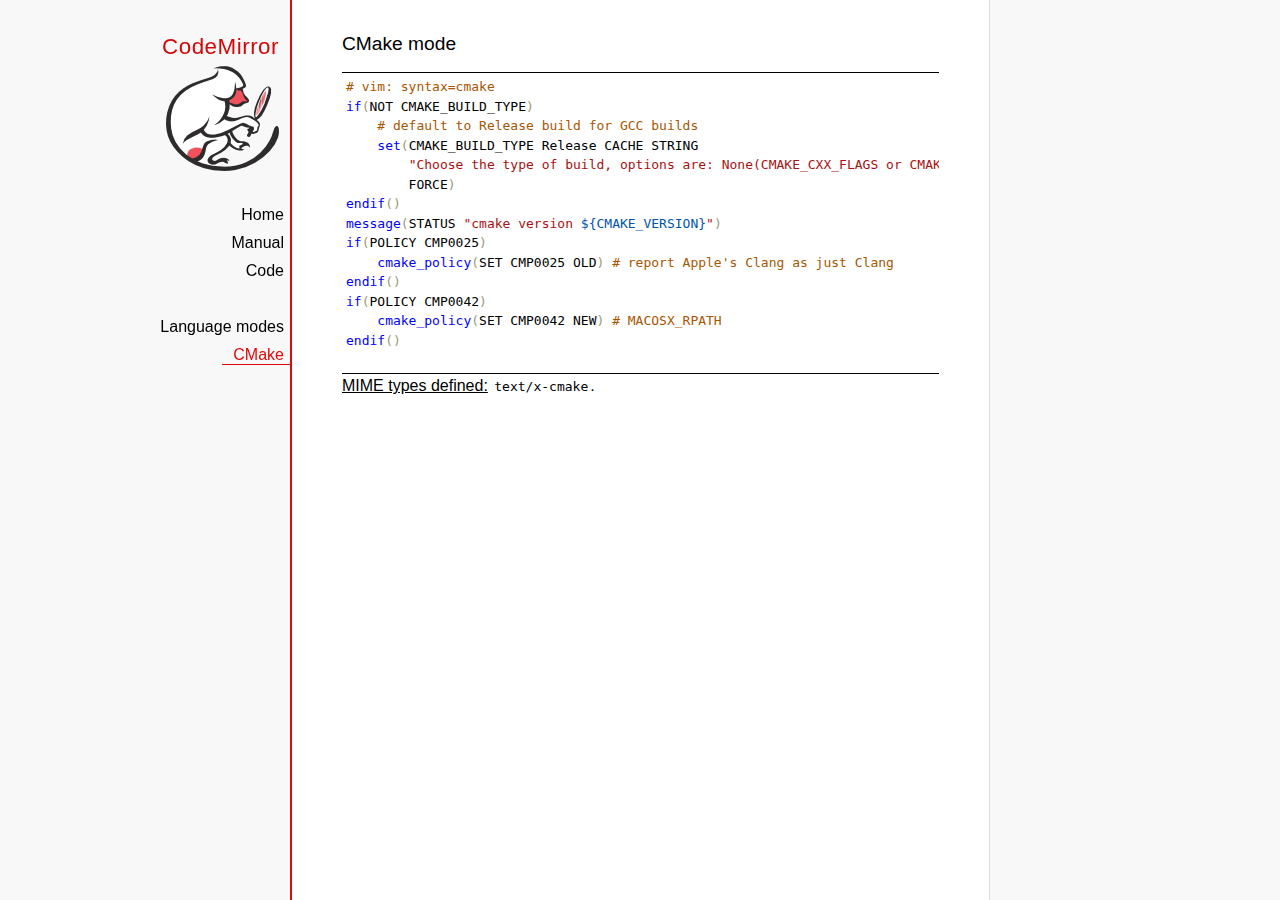
<file: tpeditor/home/codeMirror/codemirror-5.48.2/mode/cmake/index.html>
<!doctype html>

<title>CodeMirror: CMake mode</title>
<meta charset="utf-8"/>
<link rel=stylesheet href="../../doc/docs.css">

<link rel="stylesheet" href="../../lib/codemirror.css">
<script src="../../lib/codemirror.js"></script>
<script src="../../addon/edit/matchbrackets.js"></script>
<script src="cmake.js"></script>
<style>
      .CodeMirror {border-top: 1px solid black; border-bottom: 1px solid black;}
      .cm-s-default span.cm-arrow { color: red; }
    </style>
<div id=nav>
  <a href="https://codemirror.net"><h1>CodeMirror</h1><img id=logo src="../../doc/logo.png"></a>

  <ul>
    <li><a href="../../index.html">Home</a>
    <li><a href="../../doc/manual.html">Manual</a>
    <li><a href="https://github.com/codemirror/codemirror">Code</a>
  </ul>
  <ul>
    <li><a href="../index.html">Language modes</a>
    <li><a class=active href="#">CMake</a>
  </ul>
</div>

<article>
<h2>CMake mode</h2>
<form><textarea id="code" name="code">
# vim: syntax=cmake
if(NOT CMAKE_BUILD_TYPE)
    # default to Release build for GCC builds
    set(CMAKE_BUILD_TYPE Release CACHE STRING
        "Choose the type of build, options are: None(CMAKE_CXX_FLAGS or CMAKE_C_FLAGS used) Debug Release RelWithDebInfo MinSizeRel."
        FORCE)
endif()
message(STATUS "cmake version ${CMAKE_VERSION}")
if(POLICY CMP0025)
    cmake_policy(SET CMP0025 OLD) # report Apple's Clang as just Clang
endif()
if(POLICY CMP0042)
    cmake_policy(SET CMP0042 NEW) # MACOSX_RPATH
endif()

project (x265)
cmake_minimum_required (VERSION 2.8.8) # OBJECT libraries require 2.8.8
include(CheckIncludeFiles)
include(CheckFunctionExists)
include(CheckSymbolExists)
include(CheckCXXCompilerFlag)

# X265_BUILD must be incremented each time the public API is changed
set(X265_BUILD 48)
configure_file("${PROJECT_SOURCE_DIR}/x265.def.in"
               "${PROJECT_BINARY_DIR}/x265.def")
configure_file("${PROJECT_SOURCE_DIR}/x265_config.h.in"
               "${PROJECT_BINARY_DIR}/x265_config.h")

SET(CMAKE_MODULE_PATH "${PROJECT_SOURCE_DIR}/cmake" "${CMAKE_MODULE_PATH}")

# System architecture detection
string(TOLOWER "${CMAKE_SYSTEM_PROCESSOR}" SYSPROC)
set(X86_ALIASES x86 i386 i686 x86_64 amd64)
list(FIND X86_ALIASES "${SYSPROC}" X86MATCH)
if("${SYSPROC}" STREQUAL "" OR X86MATCH GREATER "-1")
    message(STATUS "Detected x86 target processor")
    set(X86 1)
    add_definitions(-DX265_ARCH_X86=1)
    if("${CMAKE_SIZEOF_VOID_P}" MATCHES 8)
        set(X64 1)
        add_definitions(-DX86_64=1)
    endif()
elseif(${SYSPROC} STREQUAL "armv6l")
    message(STATUS "Detected ARM target processor")
    set(ARM 1)
    add_definitions(-DX265_ARCH_ARM=1 -DHAVE_ARMV6=1)
else()
    message(STATUS "CMAKE_SYSTEM_PROCESSOR value `${CMAKE_SYSTEM_PROCESSOR}` is unknown")
    message(STATUS "Please add this value near ${CMAKE_CURRENT_LIST_FILE}:${CMAKE_CURRENT_LIST_LINE}")
endif()

if(UNIX)
    list(APPEND PLATFORM_LIBS pthread)
    find_library(LIBRT rt)
    if(LIBRT)
        list(APPEND PLATFORM_LIBS rt)
    endif()
    find_package(Numa)
    if(NUMA_FOUND)
        list(APPEND CMAKE_REQUIRED_LIBRARIES ${NUMA_LIBRARY})
        check_symbol_exists(numa_node_of_cpu numa.h NUMA_V2)
        if(NUMA_V2)
            add_definitions(-DHAVE_LIBNUMA)
            message(STATUS "libnuma found, building with support for NUMA nodes")
            list(APPEND PLATFORM_LIBS ${NUMA_LIBRARY})
            link_directories(${NUMA_LIBRARY_DIR})
            include_directories(${NUMA_INCLUDE_DIR})
        endif()
    endif()
    mark_as_advanced(LIBRT NUMA_FOUND)
endif(UNIX)

if(X64 AND NOT WIN32)
    option(ENABLE_PIC "Enable Position Independent Code" ON)
else()
    option(ENABLE_PIC "Enable Position Independent Code" OFF)
endif(X64 AND NOT WIN32)

# Compiler detection
if(CMAKE_GENERATOR STREQUAL "Xcode")
  set(XCODE 1)
endif()
if (APPLE)
  add_definitions(-DMACOS)
endif()
</textarea></form>
    <script>
      var editor = CodeMirror.fromTextArea(document.getElementById("code"), {
        mode: "text/x-cmake",
        matchBrackets: true,
        indentUnit: 4
      });
    </script>

    <p><strong>MIME types defined:</strong> <code>text/x-cmake</code>.</p>

  </article>
</file>
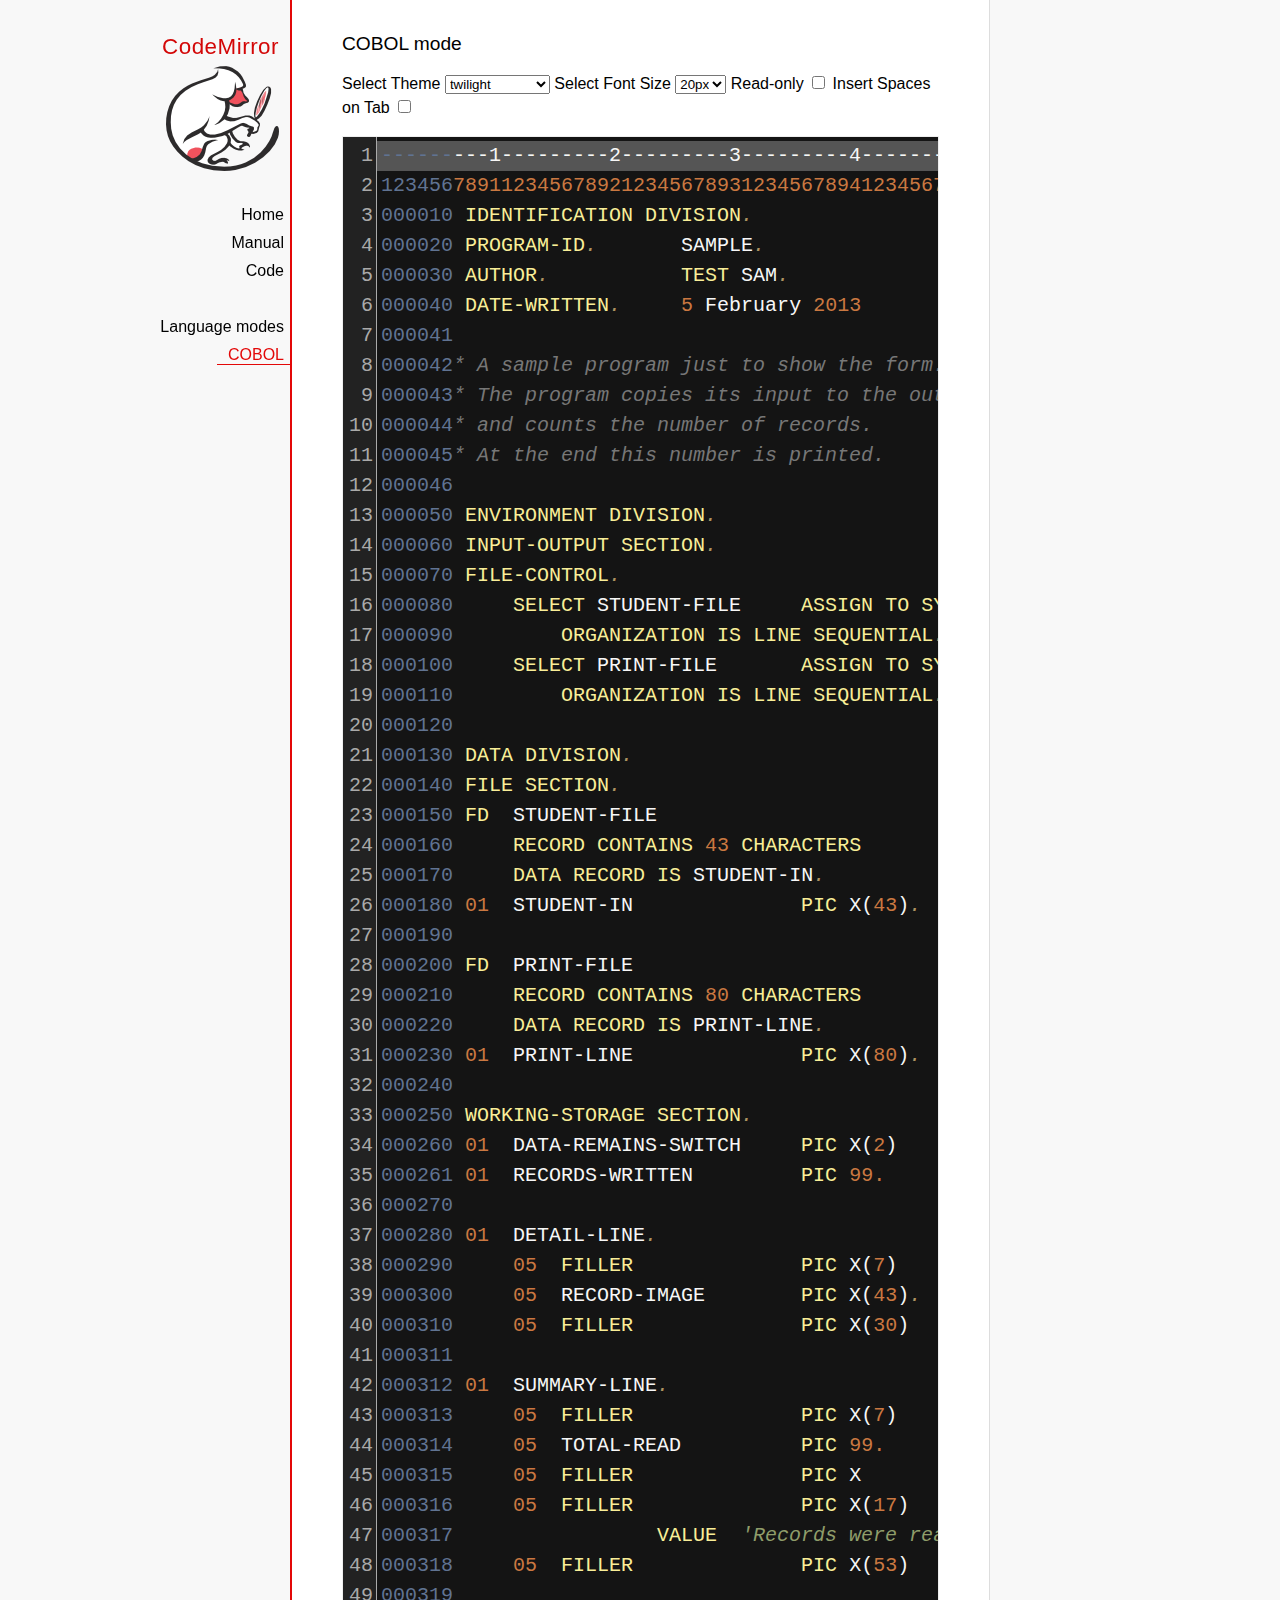
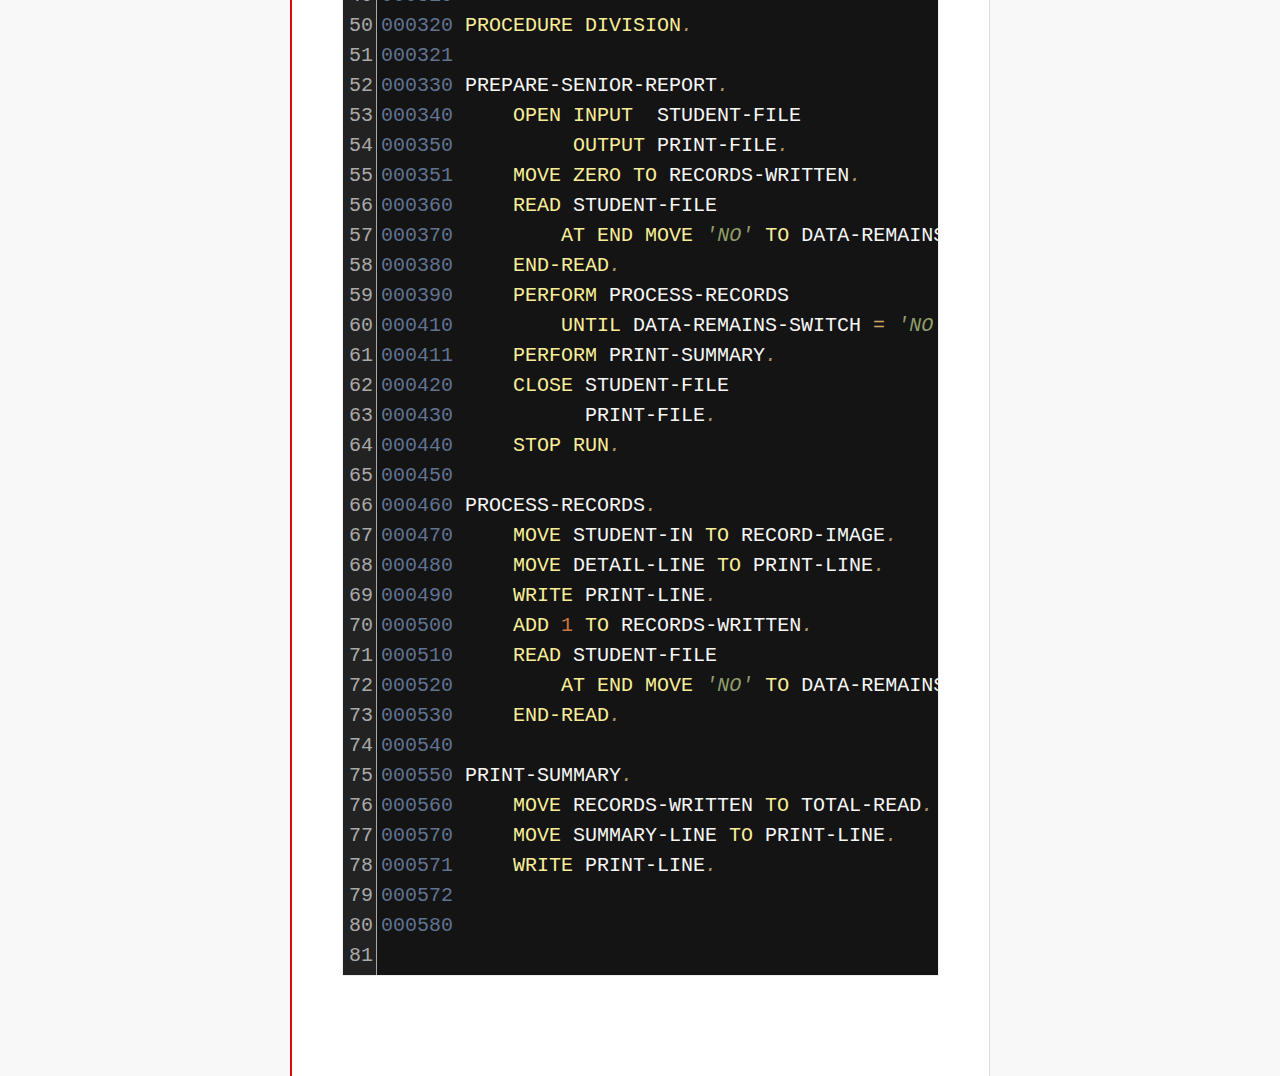
<file: tpeditor/home/codeMirror/codemirror-5.48.2/mode/cobol/index.html>
<!doctype html>

<title>CodeMirror: COBOL mode</title>
<meta charset="utf-8"/>
<link rel=stylesheet href="../../doc/docs.css">

<link rel="stylesheet" href="../../lib/codemirror.css">
<link rel="stylesheet" href="../../theme/neat.css">
<link rel="stylesheet" href="../../theme/elegant.css">
<link rel="stylesheet" href="../../theme/erlang-dark.css">
<link rel="stylesheet" href="../../theme/night.css">
<link rel="stylesheet" href="../../theme/monokai.css">
<link rel="stylesheet" href="../../theme/cobalt.css">
<link rel="stylesheet" href="../../theme/eclipse.css">
<link rel="stylesheet" href="../../theme/rubyblue.css">
<link rel="stylesheet" href="../../theme/lesser-dark.css">
<link rel="stylesheet" href="../../theme/xq-dark.css">
<link rel="stylesheet" href="../../theme/xq-light.css">
<link rel="stylesheet" href="../../theme/ambiance.css">
<link rel="stylesheet" href="../../theme/blackboard.css">
<link rel="stylesheet" href="../../theme/vibrant-ink.css">
<link rel="stylesheet" href="../../theme/solarized.css">
<link rel="stylesheet" href="../../theme/twilight.css">
<link rel="stylesheet" href="../../theme/midnight.css">
<link rel="stylesheet" href="../../addon/dialog/dialog.css">
<script src="../../lib/codemirror.js"></script>
<script src="../../addon/edit/matchbrackets.js"></script>
<script src="cobol.js"></script>
<script src="../../addon/selection/active-line.js"></script>
<script src="../../addon/search/search.js"></script>
<script src="../../addon/dialog/dialog.js"></script>
<script src="../../addon/search/searchcursor.js"></script>
<style>
        .CodeMirror {
          border: 1px solid #eee;
          font-size : 20px;
          height : auto !important;
        }
        .CodeMirror-activeline-background {background: #555555 !important;}
    </style>
<div id=nav>
  <a href="https://codemirror.net"><h1>CodeMirror</h1><img id=logo src="../../doc/logo.png"></a>

  <ul>
    <li><a href="../../index.html">Home</a>
    <li><a href="../../doc/manual.html">Manual</a>
    <li><a href="https://github.com/codemirror/codemirror">Code</a>
  </ul>
  <ul>
    <li><a href="../index.html">Language modes</a>
    <li><a class=active href="#">COBOL</a>
  </ul>
</div>

<article>
<h2>COBOL mode</h2>

    <p> Select Theme <select onchange="selectTheme()" id="selectTheme">
        <option>default</option>
        <option>ambiance</option>
        <option>blackboard</option>
        <option>cobalt</option>
        <option>eclipse</option>
        <option>elegant</option>
        <option>erlang-dark</option>
        <option>lesser-dark</option>
        <option>midnight</option>
        <option>monokai</option>
        <option>neat</option>
        <option>night</option>
        <option>rubyblue</option>
        <option>solarized dark</option>
        <option>solarized light</option>
        <option selected>twilight</option>
        <option>vibrant-ink</option>
        <option>xq-dark</option>
        <option>xq-light</option>
    </select>    Select Font Size <select onchange="selectFontsize()" id="selectFontSize">
          <option value="13px">13px</option>
          <option value="14px">14px</option>
          <option value="16px">16px</option>
          <option value="18px">18px</option>
          <option value="20px" selected="selected">20px</option>
          <option value="24px">24px</option>
          <option value="26px">26px</option>
          <option value="28px">28px</option>
          <option value="30px">30px</option>
          <option value="32px">32px</option>
          <option value="34px">34px</option>
          <option value="36px">36px</option>
        </select>
<label for="checkBoxReadOnly">Read-only</label>
<input type="checkbox" id="checkBoxReadOnly" onchange="selectReadOnly()">
<label for="id_tabToIndentSpace">Insert Spaces on Tab</label>
<input type="checkbox" id="id_tabToIndentSpace" onchange="tabToIndentSpace()">
</p>
<textarea id="code" name="code">
---------1---------2---------3---------4---------5---------6---------7---------8
12345678911234567892123456789312345678941234567895123456789612345678971234567898
000010 IDENTIFICATION DIVISION.                                        MODTGHERE
000020 PROGRAM-ID.       SAMPLE.
000030 AUTHOR.           TEST SAM. 
000040 DATE-WRITTEN.     5 February 2013
000041
000042* A sample program just to show the form.
000043* The program copies its input to the output,
000044* and counts the number of records.
000045* At the end this number is printed.
000046
000050 ENVIRONMENT DIVISION.
000060 INPUT-OUTPUT SECTION.
000070 FILE-CONTROL.
000080     SELECT STUDENT-FILE     ASSIGN TO SYSIN
000090         ORGANIZATION IS LINE SEQUENTIAL.
000100     SELECT PRINT-FILE       ASSIGN TO SYSOUT
000110         ORGANIZATION IS LINE SEQUENTIAL.
000120
000130 DATA DIVISION.
000140 FILE SECTION.
000150 FD  STUDENT-FILE
000160     RECORD CONTAINS 43 CHARACTERS
000170     DATA RECORD IS STUDENT-IN.
000180 01  STUDENT-IN              PIC X(43).
000190
000200 FD  PRINT-FILE
000210     RECORD CONTAINS 80 CHARACTERS
000220     DATA RECORD IS PRINT-LINE.
000230 01  PRINT-LINE              PIC X(80).
000240
000250 WORKING-STORAGE SECTION.
000260 01  DATA-REMAINS-SWITCH     PIC X(2)      VALUE SPACES.
000261 01  RECORDS-WRITTEN         PIC 99.
000270
000280 01  DETAIL-LINE.
000290     05  FILLER              PIC X(7)      VALUE SPACES.
000300     05  RECORD-IMAGE        PIC X(43).
000310     05  FILLER              PIC X(30)     VALUE SPACES.
000311 
000312 01  SUMMARY-LINE.
000313     05  FILLER              PIC X(7)      VALUE SPACES.
000314     05  TOTAL-READ          PIC 99.
000315     05  FILLER              PIC X         VALUE SPACE.
000316     05  FILLER              PIC X(17)     
000317                 VALUE  'Records were read'.
000318     05  FILLER              PIC X(53)     VALUE SPACES.
000319
000320 PROCEDURE DIVISION.
000321
000330 PREPARE-SENIOR-REPORT.
000340     OPEN INPUT  STUDENT-FILE
000350          OUTPUT PRINT-FILE.
000351     MOVE ZERO TO RECORDS-WRITTEN.
000360     READ STUDENT-FILE
000370         AT END MOVE 'NO' TO DATA-REMAINS-SWITCH
000380     END-READ.
000390     PERFORM PROCESS-RECORDS
000410         UNTIL DATA-REMAINS-SWITCH = 'NO'.
000411     PERFORM PRINT-SUMMARY.
000420     CLOSE STUDENT-FILE
000430           PRINT-FILE.
000440     STOP RUN.
000450
000460 PROCESS-RECORDS.
000470     MOVE STUDENT-IN TO RECORD-IMAGE.
000480     MOVE DETAIL-LINE TO PRINT-LINE.
000490     WRITE PRINT-LINE.
000500     ADD 1 TO RECORDS-WRITTEN.
000510     READ STUDENT-FILE
000520         AT END MOVE 'NO' TO DATA-REMAINS-SWITCH
000530     END-READ. 
000540
000550 PRINT-SUMMARY.
000560     MOVE RECORDS-WRITTEN TO TOTAL-READ.
000570     MOVE SUMMARY-LINE TO PRINT-LINE.
000571     WRITE PRINT-LINE. 
000572
000580
</textarea>
    <script>
      var editor = CodeMirror.fromTextArea(document.getElementById("code"), {
        lineNumbers: true,
        matchBrackets: true,
        mode: "text/x-cobol",
        theme : "twilight",
        styleActiveLine: true,
        showCursorWhenSelecting : true,  
      });
      function selectTheme() {
        var themeInput = document.getElementById("selectTheme");
        var theme = themeInput.options[themeInput.selectedIndex].innerHTML;
        editor.setOption("theme", theme);
      }
      function selectFontsize() {
        var fontSizeInput = document.getElementById("selectFontSize");
        var fontSize = fontSizeInput.options[fontSizeInput.selectedIndex].innerHTML;
        editor.getWrapperElement().style.fontSize = fontSize;
        editor.refresh();
      }
      function selectReadOnly() {
        editor.setOption("readOnly", document.getElementById("checkBoxReadOnly").checked);
      }
      function tabToIndentSpace() {
        if (document.getElementById("id_tabToIndentSpace").checked) {
            editor.setOption("extraKeys", {Tab: function(cm) { cm.replaceSelection("    ", "end"); }});
        } else {
            editor.setOption("extraKeys", {Tab: function(cm) { cm.replaceSelection("    ", "end"); }});
        }
      }
    </script>
  </article>
</file>
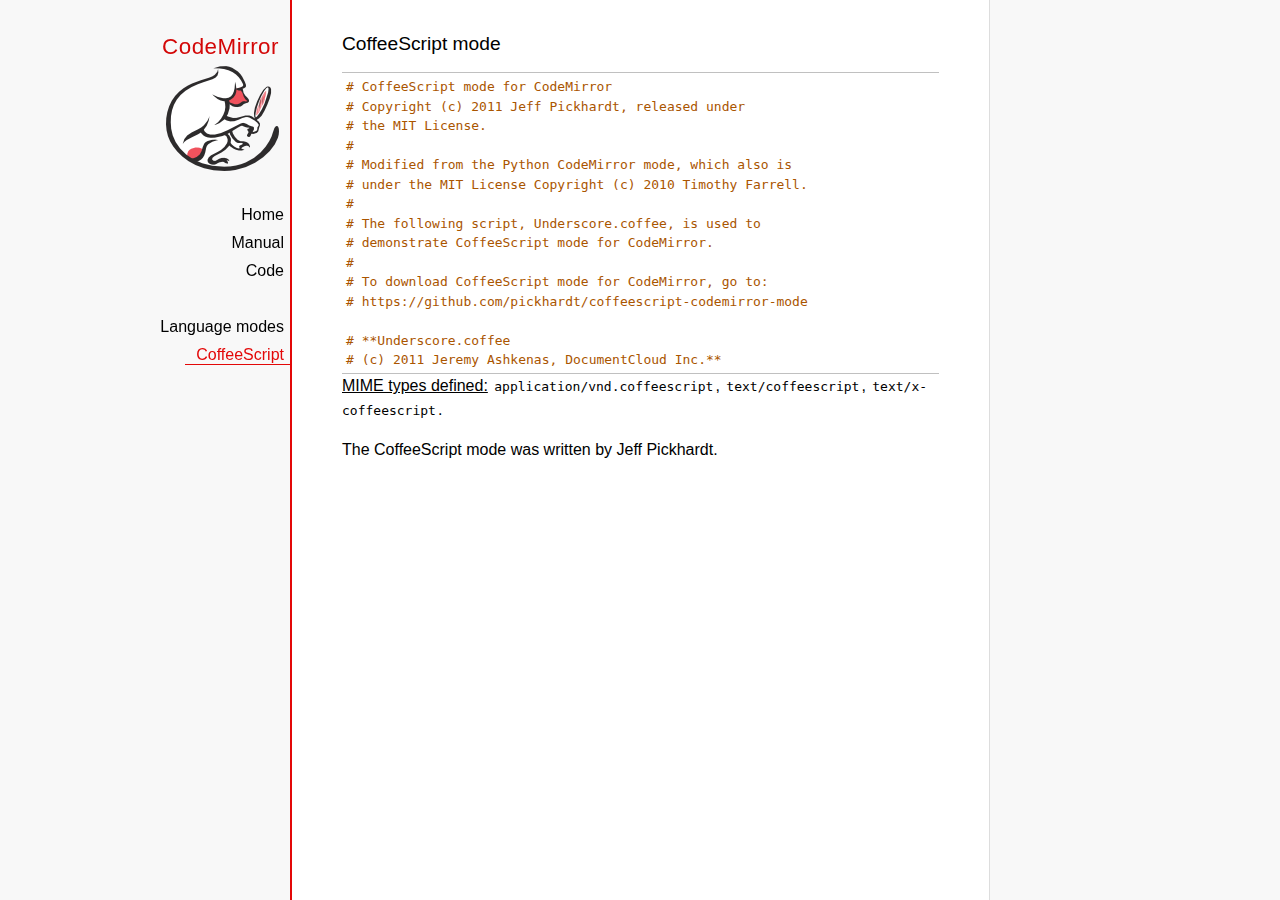
<file: tpeditor/home/codeMirror/codemirror-5.48.2/mode/coffeescript/index.html>
<!doctype html>

<title>CodeMirror: CoffeeScript mode</title>
<meta charset="utf-8"/>
<link rel=stylesheet href="../../doc/docs.css">

<link rel="stylesheet" href="../../lib/codemirror.css">
<script src="../../lib/codemirror.js"></script>
<script src="coffeescript.js"></script>
<style>.CodeMirror {border-top: 1px solid silver; border-bottom: 1px solid silver;}</style>
<div id=nav>
  <a href="https://codemirror.net"><h1>CodeMirror</h1><img id=logo src="../../doc/logo.png"></a>

  <ul>
    <li><a href="../../index.html">Home</a>
    <li><a href="../../doc/manual.html">Manual</a>
    <li><a href="https://github.com/codemirror/codemirror">Code</a>
  </ul>
  <ul>
    <li><a href="../index.html">Language modes</a>
    <li><a class=active href="#">CoffeeScript</a>
  </ul>
</div>

<article>
<h2>CoffeeScript mode</h2>
<form><textarea id="code" name="code">
# CoffeeScript mode for CodeMirror
# Copyright (c) 2011 Jeff Pickhardt, released under
# the MIT License.
#
# Modified from the Python CodeMirror mode, which also is 
# under the MIT License Copyright (c) 2010 Timothy Farrell.
#
# The following script, Underscore.coffee, is used to 
# demonstrate CoffeeScript mode for CodeMirror.
#
# To download CoffeeScript mode for CodeMirror, go to:
# https://github.com/pickhardt/coffeescript-codemirror-mode

# **Underscore.coffee
# (c) 2011 Jeremy Ashkenas, DocumentCloud Inc.**
# Underscore is freely distributable under the terms of the
# [MIT license](http://en.wikipedia.org/wiki/MIT_License).
# Portions of Underscore are inspired by or borrowed from
# [Prototype.js](http://prototypejs.org/api), Oliver Steele's
# [Functional](http://osteele.com), and John Resig's
# [Micro-Templating](http://ejohn.org).
# For all details and documentation:
# http://documentcloud.github.com/underscore/


# Baseline setup
# --------------

# Establish the root object, `window` in the browser, or `global` on the server.
root = this


# Save the previous value of the `_` variable.
previousUnderscore = root._

### Multiline
    comment
###

# Establish the object that gets thrown to break out of a loop iteration.
# `StopIteration` is SOP on Mozilla.
breaker = if typeof(StopIteration) is 'undefined' then '__break__' else StopIteration


#### Docco style single line comment (title)


# Helper function to escape **RegExp** contents, because JS doesn't have one.
escapeRegExp = (string) -> string.replace(/([.*+?^${}()|[\]\/\\])/g, '\\$1')


# Save bytes in the minified (but not gzipped) version:
ArrayProto = Array.prototype
ObjProto = Object.prototype


# Create quick reference variables for speed access to core prototypes.
slice = ArrayProto.slice
unshift = ArrayProto.unshift
toString = ObjProto.toString
hasOwnProperty = ObjProto.hasOwnProperty
propertyIsEnumerable = ObjProto.propertyIsEnumerable


# All **ECMA5** native implementations we hope to use are declared here.
nativeForEach = ArrayProto.forEach
nativeMap = ArrayProto.map
nativeReduce = ArrayProto.reduce
nativeReduceRight = ArrayProto.reduceRight
nativeFilter = ArrayProto.filter
nativeEvery = ArrayProto.every
nativeSome = ArrayProto.some
nativeIndexOf = ArrayProto.indexOf
nativeLastIndexOf = ArrayProto.lastIndexOf
nativeIsArray = Array.isArray
nativeKeys = Object.keys


# Create a safe reference to the Underscore object for use below.
_ = (obj) -> new wrapper(obj)


# Export the Underscore object for **CommonJS**.
if typeof(exports) != 'undefined' then exports._ = _


# Export Underscore to global scope.
root._ = _


# Current version.
_.VERSION = '1.1.0'


# Collection Functions
# --------------------

# The cornerstone, an **each** implementation.
# Handles objects implementing **forEach**, arrays, and raw objects.
_.each = (obj, iterator, context) ->
  try
    if nativeForEach and obj.forEach is nativeForEach
      obj.forEach iterator, context
    else if _.isNumber obj.length
      iterator.call context, obj[i], i, obj for i in [0...obj.length]
    else
      iterator.call context, val, key, obj for own key, val of obj
  catch e
    throw e if e isnt breaker
  obj


# Return the results of applying the iterator to each element. Use JavaScript
# 1.6's version of **map**, if possible.
_.map = (obj, iterator, context) ->
  return obj.map(iterator, context) if nativeMap and obj.map is nativeMap
  results = []
  _.each obj, (value, index, list) ->
    results.push iterator.call context, value, index, list
  results


# **Reduce** builds up a single result from a list of values. Also known as
# **inject**, or **foldl**. Uses JavaScript 1.8's version of **reduce**, if possible.
_.reduce = (obj, iterator, memo, context) ->
  if nativeReduce and obj.reduce is nativeReduce
    iterator = _.bind iterator, context if context
    return obj.reduce iterator, memo
  _.each obj, (value, index, list) ->
    memo = iterator.call context, memo, value, index, list
  memo


# The right-associative version of **reduce**, also known as **foldr**. Uses
# JavaScript 1.8's version of **reduceRight**, if available.
_.reduceRight = (obj, iterator, memo, context) ->
  if nativeReduceRight and obj.reduceRight is nativeReduceRight
    iterator = _.bind iterator, context if context
    return obj.reduceRight iterator, memo
  reversed = _.clone(_.toArray(obj)).reverse()
  _.reduce reversed, iterator, memo, context


# Return the first value which passes a truth test.
_.detect = (obj, iterator, context) ->
  result = null
  _.each obj, (value, index, list) ->
    if iterator.call context, value, index, list
      result = value
      _.breakLoop()
  result


# Return all the elements that pass a truth test. Use JavaScript 1.6's
# **filter**, if it exists.
_.filter = (obj, iterator, context) ->
  return obj.filter iterator, context if nativeFilter and obj.filter is nativeFilter
  results = []
  _.each obj, (value, index, list) ->
    results.push value if iterator.call context, value, index, list
  results


# Return all the elements for which a truth test fails.
_.reject = (obj, iterator, context) ->
  results = []
  _.each obj, (value, index, list) ->
    results.push value if not iterator.call context, value, index, list
  results


# Determine whether all of the elements match a truth test. Delegate to
# JavaScript 1.6's **every**, if it is present.
_.every = (obj, iterator, context) ->
  iterator ||= _.identity
  return obj.every iterator, context if nativeEvery and obj.every is nativeEvery
  result = true
  _.each obj, (value, index, list) ->
    _.breakLoop() unless (result = result and iterator.call(context, value, index, list))
  result


# Determine if at least one element in the object matches a truth test. Use
# JavaScript 1.6's **some**, if it exists.
_.some = (obj, iterator, context) ->
  iterator ||= _.identity
  return obj.some iterator, context if nativeSome and obj.some is nativeSome
  result = false
  _.each obj, (value, index, list) ->
    _.breakLoop() if (result = iterator.call(context, value, index, list))
  result


# Determine if a given value is included in the array or object,
# based on `===`.
_.include = (obj, target) ->
  return _.indexOf(obj, target) isnt -1 if nativeIndexOf and obj.indexOf is nativeIndexOf
  return true for own key, val of obj when val is target
  false


# Invoke a method with arguments on every item in a collection.
_.invoke = (obj, method) ->
  args = _.rest arguments, 2
  (if method then val[method] else val).apply(val, args) for val in obj


# Convenience version of a common use case of **map**: fetching a property.
_.pluck = (obj, key) ->
  _.map(obj, (val) -> val[key])


# Return the maximum item or (item-based computation).
_.max = (obj, iterator, context) ->
  return Math.max.apply(Math, obj) if not iterator and _.isArray(obj)
  result = computed: -Infinity
  _.each obj, (value, index, list) ->
    computed = if iterator then iterator.call(context, value, index, list) else value
    computed >= result.computed and (result = {value: value, computed: computed})
  result.value


# Return the minimum element (or element-based computation).
_.min = (obj, iterator, context) ->
  return Math.min.apply(Math, obj) if not iterator and _.isArray(obj)
  result = computed: Infinity
  _.each obj, (value, index, list) ->
    computed = if iterator then iterator.call(context, value, index, list) else value
    computed < result.computed and (result = {value: value, computed: computed})
  result.value


# Sort the object's values by a criterion produced by an iterator.
_.sortBy = (obj, iterator, context) ->
  _.pluck(((_.map obj, (value, index, list) ->
    {value: value, criteria: iterator.call(context, value, index, list)}
  ).sort((left, right) ->
    a = left.criteria; b = right.criteria
    if a < b then -1 else if a > b then 1 else 0
  )), 'value')


# Use a comparator function to figure out at what index an object should
# be inserted so as to maintain order. Uses binary search.
_.sortedIndex = (array, obj, iterator) ->
  iterator ||= _.identity
  low = 0
  high = array.length
  while low < high
    mid = (low + high) >> 1
    if iterator(array[mid]) < iterator(obj) then low = mid + 1 else high = mid
  low


# Convert anything iterable into a real, live array.
_.toArray = (iterable) ->
  return [] if (!iterable)
  return iterable.toArray() if (iterable.toArray)
  return iterable if (_.isArray(iterable))
  return slice.call(iterable) if (_.isArguments(iterable))
  _.values(iterable)


# Return the number of elements in an object.
_.size = (obj) -> _.toArray(obj).length


# Array Functions
# ---------------

# Get the first element of an array. Passing `n` will return the first N
# values in the array. Aliased as **head**. The `guard` check allows it to work
# with **map**.
_.first = (array, n, guard) ->
  if n and not guard then slice.call(array, 0, n) else array[0]


# Returns everything but the first entry of the array. Aliased as **tail**.
# Especially useful on the arguments object. Passing an `index` will return
# the rest of the values in the array from that index onward. The `guard`
# check allows it to work with **map**.
_.rest = (array, index, guard) ->
  slice.call(array, if _.isUndefined(index) or guard then 1 else index)


# Get the last element of an array.
_.last = (array) -> array[array.length - 1]


# Trim out all falsy values from an array.
_.compact = (array) -> item for item in array when item


# Return a completely flattened version of an array.
_.flatten = (array) ->
  _.reduce array, (memo, value) ->
    return memo.concat(_.flatten(value)) if _.isArray value
    memo.push value
    memo
  , []


# Return a version of the array that does not contain the specified value(s).
_.without = (array) ->
  values = _.rest arguments
  val for val in _.toArray(array) when not _.include values, val


# Produce a duplicate-free version of the array. If the array has already
# been sorted, you have the option of using a faster algorithm.
_.uniq = (array, isSorted) ->
  memo = []
  for el, i in _.toArray array
    memo.push el if i is 0 || (if isSorted is true then _.last(memo) isnt el else not _.include(memo, el))
  memo


# Produce an array that contains every item shared between all the
# passed-in arrays.
_.intersect = (array) ->
  rest = _.rest arguments
  _.select _.uniq(array), (item) ->
    _.all rest, (other) ->
      _.indexOf(other, item) >= 0


# Zip together multiple lists into a single array -- elements that share
# an index go together.
_.zip = ->
  length = _.max _.pluck arguments, 'length'
  results = new Array length
  for i in [0...length]
    results[i] = _.pluck arguments, String i
  results


# If the browser doesn't supply us with **indexOf** (I'm looking at you, MSIE),
# we need this function. Return the position of the first occurrence of an
# item in an array, or -1 if the item is not included in the array.
_.indexOf = (array, item) ->
  return array.indexOf item if nativeIndexOf and array.indexOf is nativeIndexOf
  i = 0; l = array.length
  while l - i
    if array[i] is item then return i else i++
  -1


# Provide JavaScript 1.6's **lastIndexOf**, delegating to the native function,
# if possible.
_.lastIndexOf = (array, item) ->
  return array.lastIndexOf(item) if nativeLastIndexOf and array.lastIndexOf is nativeLastIndexOf
  i = array.length
  while i
    if array[i] is item then return i else i--
  -1


# Generate an integer Array containing an arithmetic progression. A port of
# [the native Python **range** function](http://docs.python.org/library/functions.html#range).
_.range = (start, stop, step) ->
  a = arguments
  solo = a.length <= 1
  i = start = if solo then 0 else a[0]
  stop = if solo then a[0] else a[1]
  step = a[2] or 1
  len = Math.ceil((stop - start) / step)
  return [] if len <= 0
  range = new Array len
  idx = 0
  loop
    return range if (if step > 0 then i - stop else stop - i) >= 0
    range[idx] = i
    idx++
    i+= step


# Function Functions
# ------------------

# Create a function bound to a given object (assigning `this`, and arguments,
# optionally). Binding with arguments is also known as **curry**.
_.bind = (func, obj) ->
  args = _.rest arguments, 2
  -> func.apply obj or root, args.concat arguments


# Bind all of an object's methods to that object. Useful for ensuring that
# all callbacks defined on an object belong to it.
_.bindAll = (obj) ->
  funcs = if arguments.length > 1 then _.rest(arguments) else _.functions(obj)
  _.each funcs, (f) -> obj[f] = _.bind obj[f], obj
  obj


# Delays a function for the given number of milliseconds, and then calls
# it with the arguments supplied.
_.delay = (func, wait) ->
  args = _.rest arguments, 2
  setTimeout((-> func.apply(func, args)), wait)


# Memoize an expensive function by storing its results.
_.memoize = (func, hasher) ->
  memo = {}
  hasher or= _.identity
  ->
    key = hasher.apply this, arguments
    return memo[key] if key of memo
    memo[key] = func.apply this, arguments


# Defers a function, scheduling it to run after the current call stack has
# cleared.
_.defer = (func) ->
  _.delay.apply _, [func, 1].concat _.rest arguments


# Returns the first function passed as an argument to the second,
# allowing you to adjust arguments, run code before and after, and
# conditionally execute the original function.
_.wrap = (func, wrapper) ->
  -> wrapper.apply wrapper, [func].concat arguments


# Returns a function that is the composition of a list of functions, each
# consuming the return value of the function that follows.
_.compose = ->
  funcs = arguments
  ->
    args = arguments
    for i in [funcs.length - 1..0] by -1
      args = [funcs[i].apply(this, args)]
    args[0]


# Object Functions
# ----------------

# Retrieve the names of an object's properties.
_.keys = nativeKeys or (obj) ->
  return _.range 0, obj.length if _.isArray(obj)
  key for key, val of obj


# Retrieve the values of an object's properties.
_.values = (obj) ->
  _.map obj, _.identity


# Return a sorted list of the function names available in Underscore.
_.functions = (obj) ->
  _.filter(_.keys(obj), (key) -> _.isFunction(obj[key])).sort()


# Extend a given object with all of the properties in a source object.
_.extend = (obj) ->
  for source in _.rest(arguments)
    obj[key] = val for key, val of source
  obj


# Create a (shallow-cloned) duplicate of an object.
_.clone = (obj) ->
  return obj.slice 0 if _.isArray obj
  _.extend {}, obj


# Invokes interceptor with the obj, and then returns obj.
# The primary purpose of this method is to "tap into" a method chain,
# in order to perform operations on intermediate results within
 the chain.
_.tap = (obj, interceptor) ->
  interceptor obj
  obj


# Perform a deep comparison to check if two objects are equal.
_.isEqual = (a, b) ->
  # Check object identity.
  return true if a is b
  # Different types?
  atype = typeof(a); btype = typeof(b)
  return false if atype isnt btype
  # Basic equality test (watch out for coercions).
  return true if `a == b`
  # One is falsy and the other truthy.
  return false if (!a and b) or (a and !b)
  # One of them implements an `isEqual()`?
  return a.isEqual(b) if a.isEqual
  # Check dates' integer values.
  return a.getTime() is b.getTime() if _.isDate(a) and _.isDate(b)
  # Both are NaN?
  return false if _.isNaN(a) and _.isNaN(b)
  # Compare regular expressions.
  if _.isRegExp(a) and _.isRegExp(b)
    return a.source is b.source and
           a.global is b.global and
           a.ignoreCase is b.ignoreCase and
           a.multiline is b.multiline
  # If a is not an object by this point, we can't handle it.
  return false if atype isnt 'object'
  # Check for different array lengths before comparing contents.
  return false if a.length and (a.length isnt b.length)
  # Nothing else worked, deep compare the contents.
  aKeys = _.keys(a); bKeys = _.keys(b)
  # Different object sizes?
  return false if aKeys.length isnt bKeys.length
  # Recursive comparison of contents.
  return false for key, val of a when !(key of b) or !_.isEqual(val, b[key])
  true


# Is a given array or object empty?
_.isEmpty = (obj) ->
  return obj.length is 0 if _.isArray(obj) or _.isString(obj)
  return false for own key of obj
  true


# Is a given value a DOM element?
_.isElement = (obj) -> obj and obj.nodeType is 1


# Is a given value an array?
_.isArray = nativeIsArray or (obj) -> !!(obj and obj.concat and obj.unshift and not obj.callee)


# Is a given variable an arguments object?
_.isArguments = (obj) -> obj and obj.callee


# Is the given value a function?
_.isFunction = (obj) -> !!(obj and obj.constructor and obj.call and obj.apply)


# Is the given value a string?
_.isString = (obj) -> !!(obj is '' or (obj and obj.charCodeAt and obj.substr))


# Is a given value a number?
_.isNumber = (obj) -> (obj is +obj) or toString.call(obj) is '[object Number]'


# Is a given value a boolean?
_.isBoolean = (obj) -> obj is true or obj is false


# Is a given value a Date?
_.isDate = (obj) -> !!(obj and obj.getTimezoneOffset and obj.setUTCFullYear)


# Is the given value a regular expression?
_.isRegExp = (obj) -> !!(obj and obj.exec and (obj.ignoreCase or obj.ignoreCase is false))


# Is the given value NaN -- this one is interesting. `NaN != NaN`, and
# `isNaN(undefined) == true`, so we make sure it's a number first.
_.isNaN = (obj) -> _.isNumber(obj) and window.isNaN(obj)


# Is a given value equal to null?
_.isNull = (obj) -> obj is null


# Is a given variable undefined?
_.isUndefined = (obj) -> typeof obj is 'undefined'


# Utility Functions
# -----------------

# Run Underscore.js in noConflict mode, returning the `_` variable to its
# previous owner. Returns a reference to the Underscore object.
_.noConflict = ->
  root._ = previousUnderscore
  this


# Keep the identity function around for default iterators.
_.identity = (value) -> value


# Run a function `n` times.
_.times = (n, iterator, context) ->
  iterator.call context, i for i in [0...n]


# Break out of the middle of an iteration.
_.breakLoop = -> throw breaker


# Add your own custom functions to the Underscore object, ensuring that
# they're correctly added to the OOP wrapper as well.
_.mixin = (obj) ->
  for name in _.functions(obj)
    addToWrapper name, _[name] = obj[name]


# Generate a unique integer id (unique within the entire client session).
# Useful for temporary DOM ids.
idCounter = 0
_.uniqueId = (prefix) ->
  (prefix or '') + idCounter++


# By default, Underscore uses **ERB**-style template delimiters, change the
# following template settings to use alternative delimiters.
_.templateSettings = {
  start: '<%'
  end: '%>'
  interpolate: /<%=(.+?)%>/g
}


# JavaScript templating a-la **ERB**, pilfered from John Resig's
# *Secrets of the JavaScript Ninja*, page 83.
# Single-quote fix from Rick Strahl.
# With alterations for arbitrary delimiters, and to preserve whitespace.
_.template = (str, data) ->
  c = _.templateSettings
  endMatch = new RegExp("'(?=[^"+c.end.substr(0, 1)+"]*"+escapeRegExp(c.end)+")","g")
  fn = new Function 'obj',
    'var p=[],print=function(){p.push.apply(p,arguments);};' +
    'with(obj||{}){p.push(\'' +
    str.replace(/\r/g, '\\r')
       .replace(/\n/g, '\\n')
       .replace(/\t/g, '\\t')
       .replace(endMatch,"���")
       .split("'").join("\\'")
       .split("���").join("'")
       .replace(c.interpolate, "',$1,'")
       .split(c.start).join("');")
       .split(c.end).join("p.push('") +
       "');}return p.join('');"
  if data then fn(data) else fn


# Aliases
# -------

_.forEach = _.each
_.foldl = _.inject = _.reduce
_.foldr = _.reduceRight
_.select = _.filter
_.all = _.every
_.any = _.some
_.contains = _.include
_.head = _.first
_.tail = _.rest
_.methods = _.functions


# Setup the OOP Wrapper
# ---------------------

# If Underscore is called as a function, it returns a wrapped object that
# can be used OO-style. This wrapper holds altered versions of all the
# underscore functions. Wrapped objects may be chained.
wrapper = (obj) ->
  this._wrapped = obj
  this


# Helper function to continue chaining intermediate results.
result = (obj, chain) ->
  if chain then _(obj).chain() else obj


# A method to easily add functions to the OOP wrapper.
addToWrapper = (name, func) ->
  wrapper.prototype[name] = ->
    args = _.toArray arguments
    unshift.call args, this._wrapped
    result func.apply(_, args), this._chain


# Add all ofthe Underscore functions to the wrapper object.
_.mixin _


# Add all mutator Array functions to the wrapper.
_.each ['pop', 'push', 'reverse', 'shift', 'sort', 'splice', 'unshift'], (name) ->
  method = Array.prototype[name]
  wrapper.prototype[name] = ->
    method.apply(this._wrapped, arguments)
    result(this._wrapped, this._chain)


# Add all accessor Array functions to the wrapper.
_.each ['concat', 'join', 'slice'], (name) ->
  method = Array.prototype[name]
  wrapper.prototype[name] = ->
    result(method.apply(this._wrapped, arguments), this._chain)


# Start chaining a wrapped Underscore object.
wrapper::chain = ->
  this._chain = true
  this


# Extracts the result from a wrapped and chained object.
wrapper::value = -> this._wrapped
</textarea></form>
    <script>
      var editor = CodeMirror.fromTextArea(document.getElementById("code"), {});
    </script>

    <p><strong>MIME types defined:</strong> <code>application/vnd.coffeescript</code>, <code>text/coffeescript</code>, <code>text/x-coffeescript</code>.</p>

    <p>The CoffeeScript mode was written by Jeff Pickhardt.</p>

  </article>
</file>
<file: tpeditor/home/codeMirror/codemirror-5.48.2/lib/codemirror.css>
/* BASICS */

.CodeMirror {
  /* Set height, width, borders, and global font properties here */
  font-family: monospace;
  height: 300px;
  color: black;
  direction: ltr;
}

/* PADDING */

.CodeMirror-lines {
  padding: 4px 0; /* Vertical padding around content */
}
.CodeMirror pre {
  padding: 0 4px; /* Horizontal padding of content */
}

.CodeMirror-scrollbar-filler, .CodeMirror-gutter-filler {
  background-color: white; /* The little square between H and V scrollbars */
}

/* GUTTER */

.CodeMirror-gutters {
  border-right: 1px solid #ddd;
  background-color: #f7f7f7;
  white-space: nowrap;
}
.CodeMirror-linenumbers {}
.CodeMirror-linenumber {
  padding: 0 3px 0 5px;
  min-width: 20px;
  text-align: right;
  color: #999;
  white-space: nowrap;
}

.CodeMirror-guttermarker { color: black; }
.CodeMirror-guttermarker-subtle { color: #999; }

/* CURSOR */

.CodeMirror-cursor {
  border-left: 1px solid black;
  border-right: none;
  width: 0;
}
/* Shown when moving in bi-directional text */
.CodeMirror div.CodeMirror-secondarycursor {
  border-left: 1px solid silver;
}
.cm-fat-cursor .CodeMirror-cursor {
  width: auto;
  border: 0 !important;
  background: #7e7;
}
.cm-fat-cursor div.CodeMirror-cursors {
  z-index: 1;
}
.cm-fat-cursor-mark {
  background-color: rgba(20, 255, 20, 0.5);
  -webkit-animation: blink 1.06s steps(1) infinite;
  -moz-animation: blink 1.06s steps(1) infinite;
  animation: blink 1.06s steps(1) infinite;
}
.cm-animate-fat-cursor {
  width: auto;
  border: 0;
  -webkit-animation: blink 1.06s steps(1) infinite;
  -moz-animation: blink 1.06s steps(1) infinite;
  animation: blink 1.06s steps(1) infinite;
  background-color: #7e7;
}
@-moz-keyframes blink {
  0% {}
  50% { background-color: transparent; }
  100% {}
}
@-webkit-keyframes blink {
  0% {}
  50% { background-color: transparent; }
  100% {}
}
@keyframes blink {
  0% {}
  50% { background-color: transparent; }
  100% {}
}

/* Can style cursor different in overwrite (non-insert) mode */
.CodeMirror-overwrite .CodeMirror-cursor {}

.cm-tab { display: inline-block; text-decoration: inherit; }

.CodeMirror-rulers {
  position: absolute;
  left: 0; right: 0; top: -50px; bottom: -20px;
  overflow: hidden;
}
.CodeMirror-ruler {
  border-left: 1px solid #ccc;
  top: 0; bottom: 0;
  position: absolute;
}

/* DEFAULT THEME */

.cm-s-default .cm-header {color: blue;}
.cm-s-default .cm-quote {color: #090;}
.cm-negative {color: #d44;}
.cm-positive {color: #292;}
.cm-header, .cm-strong {font-weight: bold;}
.cm-em {font-style: italic;}
.cm-link {text-decoration: underline;}
.cm-strikethrough {text-decoration: line-through;}

.cm-s-default .cm-keyword {color: #708;}
.cm-s-default .cm-atom {color: #219;}
.cm-s-default .cm-number {color: #164;}
.cm-s-default .cm-def {color: #00f;}
.cm-s-default .cm-variable,
.cm-s-default .cm-punctuation,
.cm-s-default .cm-property,
.cm-s-default .cm-operator {}
.cm-s-default .cm-variable-2 {color: #05a;}
.cm-s-default .cm-variable-3, .cm-s-default .cm-type {color: #085;}
.cm-s-default .cm-comment {color: #a50;}
.cm-s-default .cm-string {color: #a11;}
.cm-s-default .cm-string-2 {color: #f50;}
.cm-s-default .cm-meta {color: #555;}
.cm-s-default .cm-qualifier {color: #555;}
.cm-s-default .cm-builtin {color: #30a;}
.cm-s-default .cm-bracket {color: #997;}
.cm-s-default .cm-tag {color: #170;}
.cm-s-default .cm-attribute {color: #00c;}
.cm-s-default .cm-hr {color: #999;}
.cm-s-default .cm-link {color: #00c;}

.cm-s-default .cm-error {color: #f00;}
.cm-invalidchar {color: #f00;}

.CodeMirror-composing { border-bottom: 2px solid; }

/* Default styles for common addons */

div.CodeMirror span.CodeMirror-matchingbracket {color: #0b0;}
div.CodeMirror span.CodeMirror-nonmatchingbracket {color: #a22;}
.CodeMirror-matchingtag { background: rgba(255, 150, 0, .3); }
.CodeMirror-activeline-background {background: #e8f2ff;}

/* STOP */

/* The rest of this file contains styles related to the mechanics of
   the editor. You probably shouldn't touch them. */

.CodeMirror {
  position: relative;
  overflow: hidden;
  background: white;
}

.CodeMirror-scroll {
  overflow: scroll !important; /* Things will break if this is overridden */
  /* 30px is the magic margin used to hide the element's real scrollbars */
  /* See overflow: hidden in .CodeMirror */
  margin-bottom: -30px; margin-right: -30px;
  padding-bottom: 30px;
  height: 100%;
  outline: none; /* Prevent dragging from highlighting the element */
  position: relative;
}
.CodeMirror-sizer {
  position: relative;
  border-right: 30px solid transparent;
}

/* The fake, visible scrollbars. Used to force redraw during scrolling
   before actual scrolling happens, thus preventing shaking and
   flickering artifacts. */
.CodeMirror-vscrollbar, .CodeMirror-hscrollbar, .CodeMirror-scrollbar-filler, .CodeMirror-gutter-filler {
  position: absolute;
  z-index: 6;
  display: none;
}
.CodeMirror-vscrollbar {
  right: 0; top: 0;
  overflow-x: hidden;
  overflow-y: scroll;
}
.CodeMirror-hscrollbar {
  bottom: 0; left: 0;
  overflow-y: hidden;
  overflow-x: scroll;
}
.CodeMirror-scrollbar-filler {
  right: 0; bottom: 0;
}
.CodeMirror-gutter-filler {
  left: 0; bottom: 0;
}

.CodeMirror-gutters {
  position: absolute; left: 0; top: 0;
  min-height: 100%;
  z-index: 3;
}
.CodeMirror-gutter {
  white-space: normal;
  height: 100%;
  display: inline-block;
  vertical-align: top;
  margin-bottom: -30px;
}
.CodeMirror-gutter-wrapper {
  position: absolute;
  z-index: 4;
  background: none !important;
  border: none !important;
}
.CodeMirror-gutter-background {
  position: absolute;
  top: 0; bottom: 0;
  z-index: 4;
}
.CodeMirror-gutter-elt {
  position: absolute;
  cursor: default;
  z-index: 4;
}
.CodeMirror-gutter-wrapper ::selection { background-color: transparent }
.CodeMirror-gutter-wrapper ::-moz-selection { background-color: transparent }

.CodeMirror-lines {
  cursor: text;
  min-height: 1px; /* prevents collapsing before first draw */
}
.CodeMirror pre {
  /* Reset some styles that the rest of the page might have set */
  -moz-border-radius: 0; -webkit-border-radius: 0; border-radius: 0;
  border-width: 0;
  background: transparent;
  font-family: inherit;
  font-size: inherit;
  margin: 0;
  white-space: pre;
  word-wrap: normal;
  line-height: inherit;
  color: inherit;
  z-index: 2;
  position: relative;
  overflow: visible;
  -webkit-tap-highlight-color: transparent;
  -webkit-font-variant-ligatures: contextual;
  font-variant-ligatures: contextual;
}
.CodeMirror-wrap pre {
  word-wrap: break-word;
  white-space: pre-wrap;
  word-break: normal;
}

.CodeMirror-linebackground {
  position: absolute;
  left: 0; right: 0; top: 0; bottom: 0;
  z-index: 0;
}

.CodeMirror-linewidget {
  position: relative;
  z-index: 2;
  padding: 0.1px; /* Force widget margins to stay inside of the container */
}

.CodeMirror-widget {}

.CodeMirror-rtl pre { direction: rtl; }

.CodeMirror-code {
  outline: none;
}

/* Force content-box sizing for the elements where we expect it */
.CodeMirror-scroll,
.CodeMirror-sizer,
.CodeMirror-gutter,
.CodeMirror-gutters,
.CodeMirror-linenumber {
  -moz-box-sizing: content-box;
  box-sizing: content-box;
}

.CodeMirror-measure {
  position: absolute;
  width: 100%;
  height: 0;
  overflow: hidden;
  visibility: hidden;
}

.CodeMirror-cursor {
  position: absolute;
  pointer-events: none;
}
.CodeMirror-measure pre { position: static; }

div.CodeMirror-cursors {
  visibility: hidden;
  position: relative;
  z-index: 3;
}
div.CodeMirror-dragcursors {
  visibility: visible;
}

.CodeMirror-focused div.CodeMirror-cursors {
  visibility: visible;
}

.CodeMirror-selected { background: #d9d9d9; }
.CodeMirror-focused .CodeMirror-selected { background: #d7d4f0; }
.CodeMirror-crosshair { cursor: crosshair; }
.CodeMirror-line::selection, .CodeMirror-line > span::selection, .CodeMirror-line > span > span::selection { background: #d7d4f0; }
.CodeMirror-line::-moz-selection, .CodeMirror-line > span::-moz-selection, .CodeMirror-line > span > span::-moz-selection { background: #d7d4f0; }

.cm-searching {
  background-color: #ffa;
  background-color: rgba(255, 255, 0, .4);
}

/* Used to force a border model for a node */
.cm-force-border { padding-right: .1px; }

@media print {
  /* Hide the cursor when printing */
  .CodeMirror div.CodeMirror-cursors {
    visibility: hidden;
  }
}

/* See issue #2901 */
.cm-tab-wrap-hack:after { content: ''; }

/* Help users use markselection to safely style text background */
span.CodeMirror-selectedtext { background: none; }
</file>
<file: tpeditor/home/codeMirror/codemirror-5.48.2/doc/docs.css>
@font-face {
  font-family: 'Source Sans Pro';
  font-style: normal;
  font-weight: 400;
  src: local('Source Sans Pro'), local('SourceSansPro-Regular'), url(//themes.googleusercontent.com/static/fonts/sourcesanspro/v5/ODelI1aHBYDBqgeIAH2zlBM0YzuT7MdOe03otPbuUS0.woff) format('woff');
}

body, html { margin: 0; padding: 0; height: 100%; }
section, article { display: block; padding: 0; }

body {
  background: #f8f8f8;
  font-family: 'Source Sans Pro', Helvetica, Arial, sans-serif;
  line-height: 1.5;
}

p { margin-top: 0; }

h2, h3, h1 {
  font-weight: normal;
  margin-bottom: .7em;
}
h1 { font-size: 140%; }
h2 { font-size: 120%; }
h3 { font-size: 110%; }
article > h2:first-child, section:first-child > h2 { margin-top: 0; }

#nav h1 {
  margin-right: 12px;
  margin-top: 0;
  margin-bottom: 2px;
  color: #d30707;
  letter-spacing: .5px;
}

a, a:visited, a:link, .quasilink {
  color: #A21313;
}

em {
  padding-right: 2px;
}

.quasilink {
  cursor: pointer;
}

article {
  max-width: 700px;
  margin: 0 0 0 160px;
  border-left: 2px solid #E30808;
  border-right: 1px solid #ddd;
  padding: 30px 50px 100px 50px;
  background: white;
  z-index: 2;
  position: relative;
  min-height: 100%;
  box-sizing: border-box;
  -moz-box-sizing: border-box;
}

#nav {
  position: fixed;
  padding-top: 30px;
  max-height: 100%;
  box-sizing: -moz-border-box;
  box-sizing: border-box;
  overflow-y: auto;
  left: 0; right: none;
  width: 160px;
  text-align: right;
  z-index: 1;
}

@media screen and (min-width: 1000px) {
  article {
    margin: 0 auto;
  }
  #nav {
    right: 50%;
    width: auto;
    border-right: 349px solid transparent;
  }
}

#nav ul {
  display: block;
  margin: 0; padding: 0;
  margin-bottom: 32px;
}

#nav a {
  text-decoration: none;
}

#nav li {
  display: block;
  margin-bottom: 4px;
}

#nav li ul {
  font-size: 80%;
  margin-bottom: 0;
  display: none;
}

#nav li.active ul {
  display: block;
}

#nav li li a {
  padding-right: 20px;
  display: inline-block;
}

#nav ul a {
  color: black;
  padding: 0 7px 1px 11px;
}

#nav ul a.active, #nav ul a:hover {
  border-bottom: 1px solid #E30808;
  margin-bottom: -1px;
  color: #E30808;
}

#logo {
  border: 0;
  margin-right: 12px;
  margin-bottom: 25px;
}

section {
  border-top: 1px solid #E30808;
  margin: 1.5em 0;
}

section.first {
  border: none;
  margin-top: 0;
}

#demo {
  position: relative;
}

#demolist {
  position: absolute;
  right: 5px;
  top: 5px;
  z-index: 25;
}

.yinyang {
  position: absolute;
  top: -10px;
  left: 0; right: 0;
  margin: auto;
  display: block;
  height: 120px;
}

.actions {
  margin: 1em 0 0;
  min-height: 100px;
  position: relative;
}

.actionspicture {
  pointer-events: none;
  position: absolute;
  height: 100px;
  top: 0; left: 0; right: 0;
}

.actionlink {
  pointer-events: auto;
  font-family: arial;
  font-size: 80%;
  font-weight: bold;
  position: absolute;
  top: 0; bottom: 0;
  line-height: 1;
  height: 1em;
  margin: auto;
}

.actionlink.download {
  color: white;
  right: 50%;
  margin-right: 13px;
  text-shadow: -1px 1px 3px #b00, -1px -1px 3px #b00, 1px 0px 3px #b00;
}

.actionlink.fund {
  color: #b00;
  left: 50%;
  margin-left: 15px;
}

.actionlink:hover {
  text-decoration: underline;
}

.actionlink a {
  color: inherit;
}

.actionsleft {
  float: left;
}

.actionsright {
  float: right;
  text-align: right;
}

@media screen and (max-width: 800px) {
  .actions {
    padding-top: 120px;
  }
  .actionsleft, .actionsright {
    float: none;
    text-align: left;
    margin-bottom: 1em;
  }
}

th {
  text-decoration: underline;
  font-weight: normal;
  text-align: left;
}

#features ul {
  list-style: none;
  margin: 0 0 1em;
  padding: 0 0 0 1.2em;
}

#features li:before {
  content: "-";
  width: 1em;
  display: inline-block;
  padding: 0;
  margin: 0;
  margin-left: -1em;
}

.rel {
  margin-bottom: 0;
}
.rel-note {
  margin-top: 0;
  color: #555;
}

pre {
  padding-left: 15px;
  border-left: 2px solid #ddd;
}

code {
  padding: 0 2px;
}

strong {
  text-decoration: underline;
  font-weight: normal;
}

.field {
  border: 1px solid #A21313;
}
</file>
<file: tpeditor/home/codeMirror/codemirror-5.48.2/test/mode_test.css>
.mt-output .mt-token {
  border: 1px solid #ddd;
  white-space: pre;
  font-family: "Consolas", monospace;
  text-align: center;
}

.mt-output .mt-style {
  font-size: x-small;
}

.mt-output .mt-state {
  font-size: x-small;
  vertical-align: top;
}

.mt-output .mt-state-row {
  display: none;
}

.mt-state-unhide .mt-output .mt-state-row {
  display: table-row;
}
</file>
<file: tpeditor/home/codeMirror/codemirror-5.48.2/addon/hint/show-hint.css>
.CodeMirror-hints {
  position: absolute;
  z-index: 1000;
  _overflow: auto;
  list-style: none;

  margin: 0;
  padding: 2px;

  -webkit-box-shadow: 2px 3px 5px rgba(0,0,0,.2);
  -moz-box-shadow: 2px 3px 5px rgba(0,0,0,.2);
  box-shadow: 2px 3px 5px rgba(0,0,0,.2);
  border-radius: 3px;
  border: 1px solid silver;

  background: white;
  font-size: 90%;
  font-family: monospace;

  max-height: 20em;
  overflow-y: auto;
}

.CodeMirror-hint {
  margin: 0;
  padding: 0 4px;
  border-radius: 2px;
  white-space: pre;
  color: black;
  cursor: pointer;
}

li.CodeMirror-hint-active {
  background: #08f;
  color: white;
}
</file>
<file: tpeditor/home/codeMirror/codemirror-5.48.2/theme/neat.css>
.cm-s-neat span.cm-comment { color: #a86; }
.cm-s-neat span.cm-keyword { line-height: 1em; font-weight: bold; color: blue; }
.cm-s-neat span.cm-string { color: #a22; }
.cm-s-neat span.cm-builtin { line-height: 1em; font-weight: bold; color: #077; }
.cm-s-neat span.cm-special { line-height: 1em; font-weight: bold; color: #0aa; }
.cm-s-neat span.cm-variable { color: black; }
.cm-s-neat span.cm-number, .cm-s-neat span.cm-atom { color: #3a3; }
.cm-s-neat span.cm-meta { color: #555; }
.cm-s-neat span.cm-link { color: #3a3; }

.cm-s-neat .CodeMirror-activeline-background { background: #e8f2ff; }
.cm-s-neat .CodeMirror-matchingbracket { outline:1px solid grey; color:black !important; }
</file>
<file: tpeditor/home/codeMirror/codemirror-5.48.2/theme/elegant.css>
.cm-s-elegant span.cm-number, .cm-s-elegant span.cm-string, .cm-s-elegant span.cm-atom { color: #762; }
.cm-s-elegant span.cm-comment { color: #262; font-style: italic; line-height: 1em; }
.cm-s-elegant span.cm-meta { color: #555; font-style: italic; line-height: 1em; }
.cm-s-elegant span.cm-variable { color: black; }
.cm-s-elegant span.cm-variable-2 { color: #b11; }
.cm-s-elegant span.cm-qualifier { color: #555; }
.cm-s-elegant span.cm-keyword { color: #730; }
.cm-s-elegant span.cm-builtin { color: #30a; }
.cm-s-elegant span.cm-link { color: #762; }
.cm-s-elegant span.cm-error { background-color: #fdd; }

.cm-s-elegant .CodeMirror-activeline-background { background: #e8f2ff; }
.cm-s-elegant .CodeMirror-matchingbracket { outline:1px solid grey; color:black !important; }
</file>
<file: tpeditor/home/codeMirror/codemirror-5.48.2/theme/erlang-dark.css>
.cm-s-erlang-dark.CodeMirror { background: #002240; color: white; }
.cm-s-erlang-dark div.CodeMirror-selected { background: #b36539; }
.cm-s-erlang-dark .CodeMirror-line::selection, .cm-s-erlang-dark .CodeMirror-line > span::selection, .cm-s-erlang-dark .CodeMirror-line > span > span::selection { background: rgba(179, 101, 57, .99); }
.cm-s-erlang-dark .CodeMirror-line::-moz-selection, .cm-s-erlang-dark .CodeMirror-line > span::-moz-selection, .cm-s-erlang-dark .CodeMirror-line > span > span::-moz-selection { background: rgba(179, 101, 57, .99); }
.cm-s-erlang-dark .CodeMirror-gutters { background: #002240; border-right: 1px solid #aaa; }
.cm-s-erlang-dark .CodeMirror-guttermarker { color: white; }
.cm-s-erlang-dark .CodeMirror-guttermarker-subtle { color: #d0d0d0; }
.cm-s-erlang-dark .CodeMirror-linenumber { color: #d0d0d0; }
.cm-s-erlang-dark .CodeMirror-cursor { border-left: 1px solid white; }

.cm-s-erlang-dark span.cm-quote      { color: #ccc; }
.cm-s-erlang-dark span.cm-atom       { color: #f133f1; }
.cm-s-erlang-dark span.cm-attribute  { color: #ff80e1; }
.cm-s-erlang-dark span.cm-bracket    { color: #ff9d00; }
.cm-s-erlang-dark span.cm-builtin    { color: #eaa; }
.cm-s-erlang-dark span.cm-comment    { color: #77f; }
.cm-s-erlang-dark span.cm-def        { color: #e7a; }
.cm-s-erlang-dark span.cm-keyword    { color: #ffee80; }
.cm-s-erlang-dark span.cm-meta       { color: #50fefe; }
.cm-s-erlang-dark span.cm-number     { color: #ffd0d0; }
.cm-s-erlang-dark span.cm-operator   { color: #d55; }
.cm-s-erlang-dark span.cm-property   { color: #ccc; }
.cm-s-erlang-dark span.cm-qualifier  { color: #ccc; }
.cm-s-erlang-dark span.cm-special    { color: #ffbbbb; }
.cm-s-erlang-dark span.cm-string     { color: #3ad900; }
.cm-s-erlang-dark span.cm-string-2   { color: #ccc; }
.cm-s-erlang-dark span.cm-tag        { color: #9effff; }
.cm-s-erlang-dark span.cm-variable   { color: #50fe50; }
.cm-s-erlang-dark span.cm-variable-2 { color: #e0e; }
.cm-s-erlang-dark span.cm-variable-3, .cm-s-erlang-dark span.cm-type { color: #ccc; }
.cm-s-erlang-dark span.cm-error      { color: #9d1e15; }

.cm-s-erlang-dark .CodeMirror-activeline-background { background: #013461; }
.cm-s-erlang-dark .CodeMirror-matchingbracket { outline:1px solid grey; color:white !important; }
</file>
<file: tpeditor/home/codeMirror/codemirror-5.48.2/theme/night.css>
/* Loosely based on the Midnight Textmate theme */

.cm-s-night.CodeMirror { background: #0a001f; color: #f8f8f8; }
.cm-s-night div.CodeMirror-selected { background: #447; }
.cm-s-night .CodeMirror-line::selection, .cm-s-night .CodeMirror-line > span::selection, .cm-s-night .CodeMirror-line > span > span::selection { background: rgba(68, 68, 119, .99); }
.cm-s-night .CodeMirror-line::-moz-selection, .cm-s-night .CodeMirror-line > span::-moz-selection, .cm-s-night .CodeMirror-line > span > span::-moz-selection { background: rgba(68, 68, 119, .99); }
.cm-s-night .CodeMirror-gutters { background: #0a001f; border-right: 1px solid #aaa; }
.cm-s-night .CodeMirror-guttermarker { color: white; }
.cm-s-night .CodeMirror-guttermarker-subtle { color: #bbb; }
.cm-s-night .CodeMirror-linenumber { color: #f8f8f8; }
.cm-s-night .CodeMirror-cursor { border-left: 1px solid white; }

.cm-s-night span.cm-comment { color: #8900d1; }
.cm-s-night span.cm-atom { color: #845dc4; }
.cm-s-night span.cm-number, .cm-s-night span.cm-attribute { color: #ffd500; }
.cm-s-night span.cm-keyword { color: #599eff; }
.cm-s-night span.cm-string { color: #37f14a; }
.cm-s-night span.cm-meta { color: #7678e2; }
.cm-s-night span.cm-variable-2, .cm-s-night span.cm-tag { color: #99b2ff; }
.cm-s-night span.cm-variable-3, .cm-s-night span.cm-def, .cm-s-night span.cm-type { color: white; }
.cm-s-night span.cm-bracket { color: #8da6ce; }
.cm-s-night span.cm-builtin, .cm-s-night span.cm-special { color: #ff9e59; }
.cm-s-night span.cm-link { color: #845dc4; }
.cm-s-night span.cm-error { color: #9d1e15; }

.cm-s-night .CodeMirror-activeline-background { background: #1C005A; }
.cm-s-night .CodeMirror-matchingbracket { outline:1px solid grey; color:white !important; }
</file>
<file: tpeditor/home/codeMirror/codemirror-5.48.2/theme/monokai.css>
/* Based on Sublime Text's Monokai theme */

.cm-s-monokai.CodeMirror { background: #272822; color: #f8f8f2; }
.cm-s-monokai div.CodeMirror-selected { background: #49483E; }
.cm-s-monokai .CodeMirror-line::selection, .cm-s-monokai .CodeMirror-line > span::selection, .cm-s-monokai .CodeMirror-line > span > span::selection { background: rgba(73, 72, 62, .99); }
.cm-s-monokai .CodeMirror-line::-moz-selection, .cm-s-monokai .CodeMirror-line > span::-moz-selection, .cm-s-monokai .CodeMirror-line > span > span::-moz-selection { background: rgba(73, 72, 62, .99); }
.cm-s-monokai .CodeMirror-gutters { background: #272822; border-right: 0px; }
.cm-s-monokai .CodeMirror-guttermarker { color: white; }
.cm-s-monokai .CodeMirror-guttermarker-subtle { color: #d0d0d0; }
.cm-s-monokai .CodeMirror-linenumber { color: #d0d0d0; }
.cm-s-monokai .CodeMirror-cursor { border-left: 1px solid #f8f8f0; }

.cm-s-monokai span.cm-comment { color: #75715e; }
.cm-s-monokai span.cm-atom { color: #ae81ff; }
.cm-s-monokai span.cm-number { color: #ae81ff; }

.cm-s-monokai span.cm-comment.cm-attribute { color: #97b757; }
.cm-s-monokai span.cm-comment.cm-def { color: #bc9262; }
.cm-s-monokai span.cm-comment.cm-tag { color: #bc6283; }
.cm-s-monokai span.cm-comment.cm-type { color: #5998a6; }

.cm-s-monokai span.cm-property, .cm-s-monokai span.cm-attribute { color: #a6e22e; }
.cm-s-monokai span.cm-keyword { color: #f92672; }
.cm-s-monokai span.cm-builtin { color: #66d9ef; }
.cm-s-monokai span.cm-string { color: #e6db74; }

.cm-s-monokai span.cm-variable { color: #f8f8f2; }
.cm-s-monokai span.cm-variable-2 { color: #9effff; }
.cm-s-monokai span.cm-variable-3, .cm-s-monokai span.cm-type { color: #66d9ef; }
.cm-s-monokai span.cm-def { color: #fd971f; }
.cm-s-monokai span.cm-bracket { color: #f8f8f2; }
.cm-s-monokai span.cm-tag { color: #f92672; }
.cm-s-monokai span.cm-header { color: #ae81ff; }
.cm-s-monokai span.cm-link { color: #ae81ff; }
.cm-s-monokai span.cm-error { background: #f92672; color: #f8f8f0; }

.cm-s-monokai .CodeMirror-activeline-background { background: #373831; }
.cm-s-monokai .CodeMirror-matchingbracket {
  text-decoration: underline;
  color: white !important;
}
</file>
<file: tpeditor/home/codeMirror/codemirror-5.48.2/theme/cobalt.css>
.cm-s-cobalt.CodeMirror { background: #002240; color: white; }
.cm-s-cobalt div.CodeMirror-selected { background: #b36539; }
.cm-s-cobalt .CodeMirror-line::selection, .cm-s-cobalt .CodeMirror-line > span::selection, .cm-s-cobalt .CodeMirror-line > span > span::selection { background: rgba(179, 101, 57, .99); }
.cm-s-cobalt .CodeMirror-line::-moz-selection, .cm-s-cobalt .CodeMirror-line > span::-moz-selection, .cm-s-cobalt .CodeMirror-line > span > span::-moz-selection { background: rgba(179, 101, 57, .99); }
.cm-s-cobalt .CodeMirror-gutters { background: #002240; border-right: 1px solid #aaa; }
.cm-s-cobalt .CodeMirror-guttermarker { color: #ffee80; }
.cm-s-cobalt .CodeMirror-guttermarker-subtle { color: #d0d0d0; }
.cm-s-cobalt .CodeMirror-linenumber { color: #d0d0d0; }
.cm-s-cobalt .CodeMirror-cursor { border-left: 1px solid white; }

.cm-s-cobalt span.cm-comment { color: #08f; }
.cm-s-cobalt span.cm-atom { color: #845dc4; }
.cm-s-cobalt span.cm-number, .cm-s-cobalt span.cm-attribute { color: #ff80e1; }
.cm-s-cobalt span.cm-keyword { color: #ffee80; }
.cm-s-cobalt span.cm-string { color: #3ad900; }
.cm-s-cobalt span.cm-meta { color: #ff9d00; }
.cm-s-cobalt span.cm-variable-2, .cm-s-cobalt span.cm-tag { color: #9effff; }
.cm-s-cobalt span.cm-variable-3, .cm-s-cobalt span.cm-def, .cm-s-cobalt .cm-type { color: white; }
.cm-s-cobalt span.cm-bracket { color: #d8d8d8; }
.cm-s-cobalt span.cm-builtin, .cm-s-cobalt span.cm-special { color: #ff9e59; }
.cm-s-cobalt span.cm-link { color: #845dc4; }
.cm-s-cobalt span.cm-error { color: #9d1e15; }

.cm-s-cobalt .CodeMirror-activeline-background { background: #002D57; }
.cm-s-cobalt .CodeMirror-matchingbracket { outline:1px solid grey;color:white !important; }
</file>
<file: tpeditor/home/codeMirror/codemirror-5.48.2/theme/eclipse.css>
.cm-s-eclipse span.cm-meta { color: #FF1717; }
.cm-s-eclipse span.cm-keyword { line-height: 1em; font-weight: bold; color: #7F0055; }
.cm-s-eclipse span.cm-atom { color: #219; }
.cm-s-eclipse span.cm-number { color: #164; }
.cm-s-eclipse span.cm-def { color: #00f; }
.cm-s-eclipse span.cm-variable { color: black; }
.cm-s-eclipse span.cm-variable-2 { color: #0000C0; }
.cm-s-eclipse span.cm-variable-3, .cm-s-eclipse span.cm-type { color: #0000C0; }
.cm-s-eclipse span.cm-property { color: black; }
.cm-s-eclipse span.cm-operator { color: black; }
.cm-s-eclipse span.cm-comment { color: #3F7F5F; }
.cm-s-eclipse span.cm-string { color: #2A00FF; }
.cm-s-eclipse span.cm-string-2 { color: #f50; }
.cm-s-eclipse span.cm-qualifier { color: #555; }
.cm-s-eclipse span.cm-builtin { color: #30a; }
.cm-s-eclipse span.cm-bracket { color: #cc7; }
.cm-s-eclipse span.cm-tag { color: #170; }
.cm-s-eclipse span.cm-attribute { color: #00c; }
.cm-s-eclipse span.cm-link { color: #219; }
.cm-s-eclipse span.cm-error { color: #f00; }

.cm-s-eclipse .CodeMirror-activeline-background { background: #e8f2ff; }
.cm-s-eclipse .CodeMirror-matchingbracket { outline:1px solid grey; color:black !important; }
</file>
<file: tpeditor/home/codeMirror/codemirror-5.48.2/theme/rubyblue.css>
.cm-s-rubyblue.CodeMirror { background: #112435; color: white; }
.cm-s-rubyblue div.CodeMirror-selected { background: #38566F; }
.cm-s-rubyblue .CodeMirror-line::selection, .cm-s-rubyblue .CodeMirror-line > span::selection, .cm-s-rubyblue .CodeMirror-line > span > span::selection { background: rgba(56, 86, 111, 0.99); }
.cm-s-rubyblue .CodeMirror-line::-moz-selection, .cm-s-rubyblue .CodeMirror-line > span::-moz-selection, .cm-s-rubyblue .CodeMirror-line > span > span::-moz-selection { background: rgba(56, 86, 111, 0.99); }
.cm-s-rubyblue .CodeMirror-gutters { background: #1F4661; border-right: 7px solid #3E7087; }
.cm-s-rubyblue .CodeMirror-guttermarker { color: white; }
.cm-s-rubyblue .CodeMirror-guttermarker-subtle { color: #3E7087; }
.cm-s-rubyblue .CodeMirror-linenumber { color: white; }
.cm-s-rubyblue .CodeMirror-cursor { border-left: 1px solid white; }

.cm-s-rubyblue span.cm-comment { color: #999; font-style:italic; line-height: 1em; }
.cm-s-rubyblue span.cm-atom { color: #F4C20B; }
.cm-s-rubyblue span.cm-number, .cm-s-rubyblue span.cm-attribute { color: #82C6E0; }
.cm-s-rubyblue span.cm-keyword { color: #F0F; }
.cm-s-rubyblue span.cm-string { color: #F08047; }
.cm-s-rubyblue span.cm-meta { color: #F0F; }
.cm-s-rubyblue span.cm-variable-2, .cm-s-rubyblue span.cm-tag { color: #7BD827; }
.cm-s-rubyblue span.cm-variable-3, .cm-s-rubyblue span.cm-def, .cm-s-rubyblue span.cm-type { color: white; }
.cm-s-rubyblue span.cm-bracket { color: #F0F; }
.cm-s-rubyblue span.cm-link { color: #F4C20B; }
.cm-s-rubyblue span.CodeMirror-matchingbracket { color:#F0F !important; }
.cm-s-rubyblue span.cm-builtin, .cm-s-rubyblue span.cm-special { color: #FF9D00; }
.cm-s-rubyblue span.cm-error { color: #AF2018; }

.cm-s-rubyblue .CodeMirror-activeline-background { background: #173047; }
</file>
<file: tpeditor/home/codeMirror/codemirror-5.48.2/theme/lesser-dark.css>
/*
http://lesscss.org/ dark theme
Ported to CodeMirror by Peter Kroon
*/
.cm-s-lesser-dark {
  line-height: 1.3em;
}
.cm-s-lesser-dark.CodeMirror { background: #262626; color: #EBEFE7; text-shadow: 0 -1px 1px #262626; }
.cm-s-lesser-dark div.CodeMirror-selected { background: #45443B; } /* 33322B*/
.cm-s-lesser-dark .CodeMirror-line::selection, .cm-s-lesser-dark .CodeMirror-line > span::selection, .cm-s-lesser-dark .CodeMirror-line > span > span::selection { background: rgba(69, 68, 59, .99); }
.cm-s-lesser-dark .CodeMirror-line::-moz-selection, .cm-s-lesser-dark .CodeMirror-line > span::-moz-selection, .cm-s-lesser-dark .CodeMirror-line > span > span::-moz-selection { background: rgba(69, 68, 59, .99); }
.cm-s-lesser-dark .CodeMirror-cursor { border-left: 1px solid white; }
.cm-s-lesser-dark pre { padding: 0 8px; }/*editable code holder*/

.cm-s-lesser-dark.CodeMirror span.CodeMirror-matchingbracket { color: #7EFC7E; }/*65FC65*/

.cm-s-lesser-dark .CodeMirror-gutters { background: #262626; border-right:1px solid #aaa; }
.cm-s-lesser-dark .CodeMirror-guttermarker { color: #599eff; }
.cm-s-lesser-dark .CodeMirror-guttermarker-subtle { color: #777; }
.cm-s-lesser-dark .CodeMirror-linenumber { color: #777; }

.cm-s-lesser-dark span.cm-header { color: #a0a; }
.cm-s-lesser-dark span.cm-quote { color: #090; }
.cm-s-lesser-dark span.cm-keyword { color: #599eff; }
.cm-s-lesser-dark span.cm-atom { color: #C2B470; }
.cm-s-lesser-dark span.cm-number { color: #B35E4D; }
.cm-s-lesser-dark span.cm-def { color: white; }
.cm-s-lesser-dark span.cm-variable { color:#D9BF8C; }
.cm-s-lesser-dark span.cm-variable-2 { color: #669199; }
.cm-s-lesser-dark span.cm-variable-3, .cm-s-lesser-dark span.cm-type { color: white; }
.cm-s-lesser-dark span.cm-property { color: #92A75C; }
.cm-s-lesser-dark span.cm-operator { color: #92A75C; }
.cm-s-lesser-dark span.cm-comment { color: #666; }
.cm-s-lesser-dark span.cm-string { color: #BCD279; }
.cm-s-lesser-dark span.cm-string-2 { color: #f50; }
.cm-s-lesser-dark span.cm-meta { color: #738C73; }
.cm-s-lesser-dark span.cm-qualifier { color: #555; }
.cm-s-lesser-dark span.cm-builtin { color: #ff9e59; }
.cm-s-lesser-dark span.cm-bracket { color: #EBEFE7; }
.cm-s-lesser-dark span.cm-tag { color: #669199; }
.cm-s-lesser-dark span.cm-attribute { color: #81a4d5; }
.cm-s-lesser-dark span.cm-hr { color: #999; }
.cm-s-lesser-dark span.cm-link { color: #7070E6; }
.cm-s-lesser-dark span.cm-error { color: #9d1e15; }

.cm-s-lesser-dark .CodeMirror-activeline-background { background: #3C3A3A; }
.cm-s-lesser-dark .CodeMirror-matchingbracket { outline:1px solid grey; color:white !important; }
</file>
<file: tpeditor/home/codeMirror/codemirror-5.48.2/theme/xq-dark.css>
/*
Copyright (C) 2011 by MarkLogic Corporation
Author: Mike Brevoort <mike@brevoort.com>

Permission is hereby granted, free of charge, to any person obtaining a copy
of this software and associated documentation files (the "Software"), to deal
in the Software without restriction, including without limitation the rights
to use, copy, modify, merge, publish, distribute, sublicense, and/or sell
copies of the Software, and to permit persons to whom the Software is
furnished to do so, subject to the following conditions:

The above copyright notice and this permission notice shall be included in
all copies or substantial portions of the Software.

THE SOFTWARE IS PROVIDED "AS IS", WITHOUT WARRANTY OF ANY KIND, EXPRESS OR
IMPLIED, INCLUDING BUT NOT LIMITED TO THE WARRANTIES OF MERCHANTABILITY,
FITNESS FOR A PARTICULAR PURPOSE AND NONINFRINGEMENT. IN NO EVENT SHALL THE
AUTHORS OR COPYRIGHT HOLDERS BE LIABLE FOR ANY CLAIM, DAMAGES OR OTHER
LIABILITY, WHETHER IN AN ACTION OF CONTRACT, TORT OR OTHERWISE, ARISING FROM,
OUT OF OR IN CONNECTION WITH THE SOFTWARE OR THE USE OR OTHER DEALINGS IN
THE SOFTWARE.
*/
.cm-s-xq-dark.CodeMirror { background: #0a001f; color: #f8f8f8; }
.cm-s-xq-dark div.CodeMirror-selected { background: #27007A; }
.cm-s-xq-dark .CodeMirror-line::selection, .cm-s-xq-dark .CodeMirror-line > span::selection, .cm-s-xq-dark .CodeMirror-line > span > span::selection { background: rgba(39, 0, 122, 0.99); }
.cm-s-xq-dark .CodeMirror-line::-moz-selection, .cm-s-xq-dark .CodeMirror-line > span::-moz-selection, .cm-s-xq-dark .CodeMirror-line > span > span::-moz-selection { background: rgba(39, 0, 122, 0.99); }
.cm-s-xq-dark .CodeMirror-gutters { background: #0a001f; border-right: 1px solid #aaa; }
.cm-s-xq-dark .CodeMirror-guttermarker { color: #FFBD40; }
.cm-s-xq-dark .CodeMirror-guttermarker-subtle { color: #f8f8f8; }
.cm-s-xq-dark .CodeMirror-linenumber { color: #f8f8f8; }
.cm-s-xq-dark .CodeMirror-cursor { border-left: 1px solid white; }

.cm-s-xq-dark span.cm-keyword { color: #FFBD40; }
.cm-s-xq-dark span.cm-atom { color: #6C8CD5; }
.cm-s-xq-dark span.cm-number { color: #164; }
.cm-s-xq-dark span.cm-def { color: #FFF; text-decoration:underline; }
.cm-s-xq-dark span.cm-variable { color: #FFF; }
.cm-s-xq-dark span.cm-variable-2 { color: #EEE; }
.cm-s-xq-dark span.cm-variable-3, .cm-s-xq-dark span.cm-type { color: #DDD; }
.cm-s-xq-dark span.cm-property {}
.cm-s-xq-dark span.cm-operator {}
.cm-s-xq-dark span.cm-comment { color: gray; }
.cm-s-xq-dark span.cm-string { color: #9FEE00; }
.cm-s-xq-dark span.cm-meta { color: yellow; }
.cm-s-xq-dark span.cm-qualifier { color: #FFF700; }
.cm-s-xq-dark span.cm-builtin { color: #30a; }
.cm-s-xq-dark span.cm-bracket { color: #cc7; }
.cm-s-xq-dark span.cm-tag { color: #FFBD40; }
.cm-s-xq-dark span.cm-attribute { color: #FFF700; }
.cm-s-xq-dark span.cm-error { color: #f00; }

.cm-s-xq-dark .CodeMirror-activeline-background { background: #27282E; }
.cm-s-xq-dark .CodeMirror-matchingbracket { outline:1px solid grey; color:white !important; }
</file>
<file: tpeditor/home/codeMirror/codemirror-5.48.2/theme/xq-light.css>
/*
Copyright (C) 2011 by MarkLogic Corporation
Author: Mike Brevoort <mike@brevoort.com>

Permission is hereby granted, free of charge, to any person obtaining a copy
of this software and associated documentation files (the "Software"), to deal
in the Software without restriction, including without limitation the rights
to use, copy, modify, merge, publish, distribute, sublicense, and/or sell
copies of the Software, and to permit persons to whom the Software is
furnished to do so, subject to the following conditions:

The above copyright notice and this permission notice shall be included in
all copies or substantial portions of the Software.

THE SOFTWARE IS PROVIDED "AS IS", WITHOUT WARRANTY OF ANY KIND, EXPRESS OR
IMPLIED, INCLUDING BUT NOT LIMITED TO THE WARRANTIES OF MERCHANTABILITY,
FITNESS FOR A PARTICULAR PURPOSE AND NONINFRINGEMENT. IN NO EVENT SHALL THE
AUTHORS OR COPYRIGHT HOLDERS BE LIABLE FOR ANY CLAIM, DAMAGES OR OTHER
LIABILITY, WHETHER IN AN ACTION OF CONTRACT, TORT OR OTHERWISE, ARISING FROM,
OUT OF OR IN CONNECTION WITH THE SOFTWARE OR THE USE OR OTHER DEALINGS IN
THE SOFTWARE.
*/
.cm-s-xq-light span.cm-keyword { line-height: 1em; font-weight: bold; color: #5A5CAD; }
.cm-s-xq-light span.cm-atom { color: #6C8CD5; }
.cm-s-xq-light span.cm-number { color: #164; }
.cm-s-xq-light span.cm-def { text-decoration:underline; }
.cm-s-xq-light span.cm-variable { color: black; }
.cm-s-xq-light span.cm-variable-2 { color:black; }
.cm-s-xq-light span.cm-variable-3, .cm-s-xq-light span.cm-type { color: black; }
.cm-s-xq-light span.cm-property {}
.cm-s-xq-light span.cm-operator {}
.cm-s-xq-light span.cm-comment { color: #0080FF; font-style: italic; }
.cm-s-xq-light span.cm-string { color: red; }
.cm-s-xq-light span.cm-meta { color: yellow; }
.cm-s-xq-light span.cm-qualifier { color: grey; }
.cm-s-xq-light span.cm-builtin { color: #7EA656; }
.cm-s-xq-light span.cm-bracket { color: #cc7; }
.cm-s-xq-light span.cm-tag { color: #3F7F7F; }
.cm-s-xq-light span.cm-attribute { color: #7F007F; }
.cm-s-xq-light span.cm-error { color: #f00; }

.cm-s-xq-light .CodeMirror-activeline-background { background: #e8f2ff; }
.cm-s-xq-light .CodeMirror-matchingbracket { outline:1px solid grey;color:black !important;background:yellow; }
</file>
<file: tpeditor/home/codeMirror/codemirror-5.48.2/theme/ambiance.css>
/* ambiance theme for codemirror */

/* Color scheme */

.cm-s-ambiance .cm-header { color: blue; }
.cm-s-ambiance .cm-quote { color: #24C2C7; }

.cm-s-ambiance .cm-keyword { color: #cda869; }
.cm-s-ambiance .cm-atom { color: #CF7EA9; }
.cm-s-ambiance .cm-number { color: #78CF8A; }
.cm-s-ambiance .cm-def { color: #aac6e3; }
.cm-s-ambiance .cm-variable { color: #ffb795; }
.cm-s-ambiance .cm-variable-2 { color: #eed1b3; }
.cm-s-ambiance .cm-variable-3, .cm-s-ambiance .cm-type { color: #faded3; }
.cm-s-ambiance .cm-property { color: #eed1b3; }
.cm-s-ambiance .cm-operator { color: #fa8d6a; }
.cm-s-ambiance .cm-comment { color: #555; font-style:italic; }
.cm-s-ambiance .cm-string { color: #8f9d6a; }
.cm-s-ambiance .cm-string-2 { color: #9d937c; }
.cm-s-ambiance .cm-meta { color: #D2A8A1; }
.cm-s-ambiance .cm-qualifier { color: yellow; }
.cm-s-ambiance .cm-builtin { color: #9999cc; }
.cm-s-ambiance .cm-bracket { color: #24C2C7; }
.cm-s-ambiance .cm-tag { color: #fee4ff; }
.cm-s-ambiance .cm-attribute { color: #9B859D; }
.cm-s-ambiance .cm-hr { color: pink; }
.cm-s-ambiance .cm-link { color: #F4C20B; }
.cm-s-ambiance .cm-special { color: #FF9D00; }
.cm-s-ambiance .cm-error { color: #AF2018; }

.cm-s-ambiance .CodeMirror-matchingbracket { color: #0f0; }
.cm-s-ambiance .CodeMirror-nonmatchingbracket { color: #f22; }

.cm-s-ambiance div.CodeMirror-selected { background: rgba(255, 255, 255, 0.15); }
.cm-s-ambiance.CodeMirror-focused div.CodeMirror-selected { background: rgba(255, 255, 255, 0.10); }
.cm-s-ambiance .CodeMirror-line::selection, .cm-s-ambiance .CodeMirror-line > span::selection, .cm-s-ambiance .CodeMirror-line > span > span::selection { background: rgba(255, 255, 255, 0.10); }
.cm-s-ambiance .CodeMirror-line::-moz-selection, .cm-s-ambiance .CodeMirror-line > span::-moz-selection, .cm-s-ambiance .CodeMirror-line > span > span::-moz-selection { background: rgba(255, 255, 255, 0.10); }

/* Editor styling */

.cm-s-ambiance.CodeMirror {
  line-height: 1.40em;
  color: #E6E1DC;
  background-color: #202020;
  -webkit-box-shadow: inset 0 0 10px black;
  -moz-box-shadow: inset 0 0 10px black;
  box-shadow: inset 0 0 10px black;
}

.cm-s-ambiance .CodeMirror-gutters {
  background: #3D3D3D;
  border-right: 1px solid #4D4D4D;
  box-shadow: 0 10px 20px black;
}

.cm-s-ambiance .CodeMirror-linenumber {
  text-shadow: 0px 1px 1px #4d4d4d;
  color: #111;
  padding: 0 5px;
}

.cm-s-ambiance .CodeMirror-guttermarker { color: #aaa; }
.cm-s-ambiance .CodeMirror-guttermarker-subtle { color: #111; }

.cm-s-ambiance .CodeMirror-cursor { border-left: 1px solid #7991E8; }

.cm-s-ambiance .CodeMirror-activeline-background {
  background: none repeat scroll 0% 0% rgba(255, 255, 255, 0.031);
}

.cm-s-ambiance.CodeMirror,
.cm-s-ambiance .CodeMirror-gutters {
  background-image: url("[data-uri]");
}
</file>
<file: tpeditor/home/codeMirror/codemirror-5.48.2/theme/blackboard.css>
/* Port of TextMate's Blackboard theme */

.cm-s-blackboard.CodeMirror { background: #0C1021; color: #F8F8F8; }
.cm-s-blackboard div.CodeMirror-selected { background: #253B76; }
.cm-s-blackboard .CodeMirror-line::selection, .cm-s-blackboard .CodeMirror-line > span::selection, .cm-s-blackboard .CodeMirror-line > span > span::selection { background: rgba(37, 59, 118, .99); }
.cm-s-blackboard .CodeMirror-line::-moz-selection, .cm-s-blackboard .CodeMirror-line > span::-moz-selection, .cm-s-blackboard .CodeMirror-line > span > span::-moz-selection { background: rgba(37, 59, 118, .99); }
.cm-s-blackboard .CodeMirror-gutters { background: #0C1021; border-right: 0; }
.cm-s-blackboard .CodeMirror-guttermarker { color: #FBDE2D; }
.cm-s-blackboard .CodeMirror-guttermarker-subtle { color: #888; }
.cm-s-blackboard .CodeMirror-linenumber { color: #888; }
.cm-s-blackboard .CodeMirror-cursor { border-left: 1px solid #A7A7A7; }

.cm-s-blackboard .cm-keyword { color: #FBDE2D; }
.cm-s-blackboard .cm-atom { color: #D8FA3C; }
.cm-s-blackboard .cm-number { color: #D8FA3C; }
.cm-s-blackboard .cm-def { color: #8DA6CE; }
.cm-s-blackboard .cm-variable { color: #FF6400; }
.cm-s-blackboard .cm-operator { color: #FBDE2D; }
.cm-s-blackboard .cm-comment { color: #AEAEAE; }
.cm-s-blackboard .cm-string { color: #61CE3C; }
.cm-s-blackboard .cm-string-2 { color: #61CE3C; }
.cm-s-blackboard .cm-meta { color: #D8FA3C; }
.cm-s-blackboard .cm-builtin { color: #8DA6CE; }
.cm-s-blackboard .cm-tag { color: #8DA6CE; }
.cm-s-blackboard .cm-attribute { color: #8DA6CE; }
.cm-s-blackboard .cm-header { color: #FF6400; }
.cm-s-blackboard .cm-hr { color: #AEAEAE; }
.cm-s-blackboard .cm-link { color: #8DA6CE; }
.cm-s-blackboard .cm-error { background: #9D1E15; color: #F8F8F8; }

.cm-s-blackboard .CodeMirror-activeline-background { background: #3C3636; }
.cm-s-blackboard .CodeMirror-matchingbracket { outline:1px solid grey;color:white !important; }
</file>
<file: tpeditor/home/codeMirror/codemirror-5.48.2/theme/vibrant-ink.css>
/* Taken from the popular Visual Studio Vibrant Ink Schema */

.cm-s-vibrant-ink.CodeMirror { background: black; color: white; }
.cm-s-vibrant-ink div.CodeMirror-selected { background: #35493c; }
.cm-s-vibrant-ink .CodeMirror-line::selection, .cm-s-vibrant-ink .CodeMirror-line > span::selection, .cm-s-vibrant-ink .CodeMirror-line > span > span::selection { background: rgba(53, 73, 60, 0.99); }
.cm-s-vibrant-ink .CodeMirror-line::-moz-selection, .cm-s-vibrant-ink .CodeMirror-line > span::-moz-selection, .cm-s-vibrant-ink .CodeMirror-line > span > span::-moz-selection { background: rgba(53, 73, 60, 0.99); }

.cm-s-vibrant-ink .CodeMirror-gutters { background: #002240; border-right: 1px solid #aaa; }
.cm-s-vibrant-ink .CodeMirror-guttermarker { color: white; }
.cm-s-vibrant-ink .CodeMirror-guttermarker-subtle { color: #d0d0d0; }
.cm-s-vibrant-ink .CodeMirror-linenumber { color: #d0d0d0; }
.cm-s-vibrant-ink .CodeMirror-cursor { border-left: 1px solid white; }

.cm-s-vibrant-ink .cm-keyword { color: #CC7832; }
.cm-s-vibrant-ink .cm-atom { color: #FC0; }
.cm-s-vibrant-ink .cm-number { color:  #FFEE98; }
.cm-s-vibrant-ink .cm-def { color: #8DA6CE; }
.cm-s-vibrant-ink span.cm-variable-2, .cm-s-vibrant span.cm-tag { color: #FFC66D; }
.cm-s-vibrant-ink span.cm-variable-3, .cm-s-vibrant span.cm-def, .cm-s-vibrant span.cm-type { color: #FFC66D; }
.cm-s-vibrant-ink .cm-operator { color: #888; }
.cm-s-vibrant-ink .cm-comment { color: gray; font-weight: bold; }
.cm-s-vibrant-ink .cm-string { color:  #A5C25C; }
.cm-s-vibrant-ink .cm-string-2 { color: red; }
.cm-s-vibrant-ink .cm-meta { color: #D8FA3C; }
.cm-s-vibrant-ink .cm-builtin { color: #8DA6CE; }
.cm-s-vibrant-ink .cm-tag { color: #8DA6CE; }
.cm-s-vibrant-ink .cm-attribute { color: #8DA6CE; }
.cm-s-vibrant-ink .cm-header { color: #FF6400; }
.cm-s-vibrant-ink .cm-hr { color: #AEAEAE; }
.cm-s-vibrant-ink .cm-link { color: #5656F3; }
.cm-s-vibrant-ink .cm-error { border-bottom: 1px solid red; }

.cm-s-vibrant-ink .CodeMirror-activeline-background { background: #27282E; }
.cm-s-vibrant-ink .CodeMirror-matchingbracket { outline:1px solid grey; color:white !important; }
</file>
<file: tpeditor/home/codeMirror/codemirror-5.48.2/theme/solarized.css>
/*
Solarized theme for code-mirror
http://ethanschoonover.com/solarized
*/

/*
Solarized color palette
http://ethanschoonover.com/solarized/img/solarized-palette.png
*/

.solarized.base03 { color: #002b36; }
.solarized.base02 { color: #073642; }
.solarized.base01 { color: #586e75; }
.solarized.base00 { color: #657b83; }
.solarized.base0 { color: #839496; }
.solarized.base1 { color: #93a1a1; }
.solarized.base2 { color: #eee8d5; }
.solarized.base3  { color: #fdf6e3; }
.solarized.solar-yellow  { color: #b58900; }
.solarized.solar-orange  { color: #cb4b16; }
.solarized.solar-red { color: #dc322f; }
.solarized.solar-magenta { color: #d33682; }
.solarized.solar-violet  { color: #6c71c4; }
.solarized.solar-blue { color: #268bd2; }
.solarized.solar-cyan { color: #2aa198; }
.solarized.solar-green { color: #859900; }

/* Color scheme for code-mirror */

.cm-s-solarized {
  line-height: 1.45em;
  color-profile: sRGB;
  rendering-intent: auto;
}
.cm-s-solarized.cm-s-dark {
  color: #839496;
  background-color: #002b36;
  text-shadow: #002b36 0 1px;
}
.cm-s-solarized.cm-s-light {
  background-color: #fdf6e3;
  color: #657b83;
  text-shadow: #eee8d5 0 1px;
}

.cm-s-solarized .CodeMirror-widget {
  text-shadow: none;
}

.cm-s-solarized .cm-header { color: #586e75; }
.cm-s-solarized .cm-quote { color: #93a1a1; }

.cm-s-solarized .cm-keyword { color: #cb4b16; }
.cm-s-solarized .cm-atom { color: #d33682; }
.cm-s-solarized .cm-number { color: #d33682; }
.cm-s-solarized .cm-def { color: #2aa198; }

.cm-s-solarized .cm-variable { color: #839496; }
.cm-s-solarized .cm-variable-2 { color: #b58900; }
.cm-s-solarized .cm-variable-3, .cm-s-solarized .cm-type { color: #6c71c4; }

.cm-s-solarized .cm-property { color: #2aa198; }
.cm-s-solarized .cm-operator { color: #6c71c4; }

.cm-s-solarized .cm-comment { color: #586e75; font-style:italic; }

.cm-s-solarized .cm-string { color: #859900; }
.cm-s-solarized .cm-string-2 { color: #b58900; }

.cm-s-solarized .cm-meta { color: #859900; }
.cm-s-solarized .cm-qualifier { color: #b58900; }
.cm-s-solarized .cm-builtin { color: #d33682; }
.cm-s-solarized .cm-bracket { color: #cb4b16; }
.cm-s-solarized .CodeMirror-matchingbracket { color: #859900; }
.cm-s-solarized .CodeMirror-nonmatchingbracket { color: #dc322f; }
.cm-s-solarized .cm-tag { color: #93a1a1; }
.cm-s-solarized .cm-attribute { color: #2aa198; }
.cm-s-solarized .cm-hr {
  color: transparent;
  border-top: 1px solid #586e75;
  display: block;
}
.cm-s-solarized .cm-link { color: #93a1a1; cursor: pointer; }
.cm-s-solarized .cm-special { color: #6c71c4; }
.cm-s-solarized .cm-em {
  color: #999;
  text-decoration: underline;
  text-decoration-style: dotted;
}
.cm-s-solarized .cm-error,
.cm-s-solarized .cm-invalidchar {
  color: #586e75;
  border-bottom: 1px dotted #dc322f;
}

.cm-s-solarized.cm-s-dark div.CodeMirror-selected { background: #073642; }
.cm-s-solarized.cm-s-dark.CodeMirror ::selection { background: rgba(7, 54, 66, 0.99); }
.cm-s-solarized.cm-s-dark .CodeMirror-line::-moz-selection, .cm-s-dark .CodeMirror-line > span::-moz-selection, .cm-s-dark .CodeMirror-line > span > span::-moz-selection { background: rgba(7, 54, 66, 0.99); }

.cm-s-solarized.cm-s-light div.CodeMirror-selected { background: #eee8d5; }
.cm-s-solarized.cm-s-light .CodeMirror-line::selection, .cm-s-light .CodeMirror-line > span::selection, .cm-s-light .CodeMirror-line > span > span::selection { background: #eee8d5; }
.cm-s-solarized.cm-s-light .CodeMirror-line::-moz-selection, .cm-s-ligh .CodeMirror-line > span::-moz-selection, .cm-s-ligh .CodeMirror-line > span > span::-moz-selection { background: #eee8d5; }

/* Editor styling */



/* Little shadow on the view-port of the buffer view */
.cm-s-solarized.CodeMirror {
  -moz-box-shadow: inset 7px 0 12px -6px #000;
  -webkit-box-shadow: inset 7px 0 12px -6px #000;
  box-shadow: inset 7px 0 12px -6px #000;
}

/* Remove gutter border */
.cm-s-solarized .CodeMirror-gutters {
  border-right: 0;
}

/* Gutter colors and line number styling based of color scheme (dark / light) */

/* Dark */
.cm-s-solarized.cm-s-dark .CodeMirror-gutters {
  background-color: #073642;
}

.cm-s-solarized.cm-s-dark .CodeMirror-linenumber {
  color: #586e75;
  text-shadow: #021014 0 -1px;
}

/* Light */
.cm-s-solarized.cm-s-light .CodeMirror-gutters {
  background-color: #eee8d5;
}

.cm-s-solarized.cm-s-light .CodeMirror-linenumber {
  color: #839496;
}

/* Common */
.cm-s-solarized .CodeMirror-linenumber {
  padding: 0 5px;
}
.cm-s-solarized .CodeMirror-guttermarker-subtle { color: #586e75; }
.cm-s-solarized.cm-s-dark .CodeMirror-guttermarker { color: #ddd; }
.cm-s-solarized.cm-s-light .CodeMirror-guttermarker { color: #cb4b16; }

.cm-s-solarized .CodeMirror-gutter .CodeMirror-gutter-text {
  color: #586e75;
}

/* Cursor */
.cm-s-solarized .CodeMirror-cursor { border-left: 1px solid #819090; }

/* Fat cursor */
.cm-s-solarized.cm-s-light.cm-fat-cursor .CodeMirror-cursor { background: #77ee77; }
.cm-s-solarized.cm-s-light .cm-animate-fat-cursor { background-color: #77ee77; }
.cm-s-solarized.cm-s-dark.cm-fat-cursor .CodeMirror-cursor { background: #586e75; }
.cm-s-solarized.cm-s-dark .cm-animate-fat-cursor { background-color: #586e75; }

/* Active line */
.cm-s-solarized.cm-s-dark .CodeMirror-activeline-background {
  background: rgba(255, 255, 255, 0.06);
}
.cm-s-solarized.cm-s-light .CodeMirror-activeline-background {
  background: rgba(0, 0, 0, 0.06);
}
</file>
<file: tpeditor/home/codeMirror/codemirror-5.48.2/theme/twilight.css>
.cm-s-twilight.CodeMirror { background: #141414; color: #f7f7f7; } /**/
.cm-s-twilight div.CodeMirror-selected { background: #323232; } /**/
.cm-s-twilight .CodeMirror-line::selection, .cm-s-twilight .CodeMirror-line > span::selection, .cm-s-twilight .CodeMirror-line > span > span::selection { background: rgba(50, 50, 50, 0.99); }
.cm-s-twilight .CodeMirror-line::-moz-selection, .cm-s-twilight .CodeMirror-line > span::-moz-selection, .cm-s-twilight .CodeMirror-line > span > span::-moz-selection { background: rgba(50, 50, 50, 0.99); }

.cm-s-twilight .CodeMirror-gutters { background: #222; border-right: 1px solid #aaa; }
.cm-s-twilight .CodeMirror-guttermarker { color: white; }
.cm-s-twilight .CodeMirror-guttermarker-subtle { color: #aaa; }
.cm-s-twilight .CodeMirror-linenumber { color: #aaa; }
.cm-s-twilight .CodeMirror-cursor { border-left: 1px solid white; }

.cm-s-twilight .cm-keyword { color: #f9ee98; } /**/
.cm-s-twilight .cm-atom { color: #FC0; }
.cm-s-twilight .cm-number { color:  #ca7841; } /**/
.cm-s-twilight .cm-def { color: #8DA6CE; }
.cm-s-twilight span.cm-variable-2, .cm-s-twilight span.cm-tag { color: #607392; } /**/
.cm-s-twilight span.cm-variable-3, .cm-s-twilight span.cm-def, .cm-s-twilight span.cm-type { color: #607392; } /**/
.cm-s-twilight .cm-operator { color: #cda869; } /**/
.cm-s-twilight .cm-comment { color:#777; font-style:italic; font-weight:normal; } /**/
.cm-s-twilight .cm-string { color:#8f9d6a; font-style:italic; } /**/
.cm-s-twilight .cm-string-2 { color:#bd6b18; } /*?*/
.cm-s-twilight .cm-meta { background-color:#141414; color:#f7f7f7; } /*?*/
.cm-s-twilight .cm-builtin { color: #cda869; } /*?*/
.cm-s-twilight .cm-tag { color: #997643; } /**/
.cm-s-twilight .cm-attribute { color: #d6bb6d; } /*?*/
.cm-s-twilight .cm-header { color: #FF6400; }
.cm-s-twilight .cm-hr { color: #AEAEAE; }
.cm-s-twilight .cm-link { color:#ad9361; font-style:italic; text-decoration:none; } /**/
.cm-s-twilight .cm-error { border-bottom: 1px solid red; }

.cm-s-twilight .CodeMirror-activeline-background { background: #27282E; }
.cm-s-twilight .CodeMirror-matchingbracket { outline:1px solid grey; color:white !important; }
</file>
<file: tpeditor/home/codeMirror/codemirror-5.48.2/theme/midnight.css>
/* Based on the theme at http://bonsaiden.github.com/JavaScript-Garden */

/*<!--activeline-->*/
.cm-s-midnight .CodeMirror-activeline-background { background: #253540; }

.cm-s-midnight.CodeMirror {
    background: #0F192A;
    color: #D1EDFF;
}

.cm-s-midnight div.CodeMirror-selected { background: #314D67; }
.cm-s-midnight .CodeMirror-line::selection, .cm-s-midnight .CodeMirror-line > span::selection, .cm-s-midnight .CodeMirror-line > span > span::selection { background: rgba(49, 77, 103, .99); }
.cm-s-midnight .CodeMirror-line::-moz-selection, .cm-s-midnight .CodeMirror-line > span::-moz-selection, .cm-s-midnight .CodeMirror-line > span > span::-moz-selection { background: rgba(49, 77, 103, .99); }
.cm-s-midnight .CodeMirror-gutters { background: #0F192A; border-right: 1px solid; }
.cm-s-midnight .CodeMirror-guttermarker { color: white; }
.cm-s-midnight .CodeMirror-guttermarker-subtle { color: #d0d0d0; }
.cm-s-midnight .CodeMirror-linenumber { color: #D0D0D0; }
.cm-s-midnight .CodeMirror-cursor { border-left: 1px solid #F8F8F0; }

.cm-s-midnight span.cm-comment { color: #428BDD; }
.cm-s-midnight span.cm-atom { color: #AE81FF; }
.cm-s-midnight span.cm-number { color: #D1EDFF; }

.cm-s-midnight span.cm-property, .cm-s-midnight span.cm-attribute { color: #A6E22E; }
.cm-s-midnight span.cm-keyword { color: #E83737; }
.cm-s-midnight span.cm-string { color: #1DC116; }

.cm-s-midnight span.cm-variable { color: #FFAA3E; }
.cm-s-midnight span.cm-variable-2 { color: #FFAA3E; }
.cm-s-midnight span.cm-def { color: #4DD; }
.cm-s-midnight span.cm-bracket { color: #D1EDFF; }
.cm-s-midnight span.cm-tag { color: #449; }
.cm-s-midnight span.cm-link { color: #AE81FF; }
.cm-s-midnight span.cm-error { background: #F92672; color: #F8F8F0; }

.cm-s-midnight .CodeMirror-matchingbracket {
  text-decoration: underline;
  color: white !important;
}
</file>
<file: tpeditor/home/codeMirror/codemirror-5.48.2/addon/dialog/dialog.css>
.CodeMirror-dialog {
  position: absolute;
  left: 0; right: 0;
  background: inherit;
  z-index: 15;
  padding: .1em .8em;
  overflow: hidden;
  color: inherit;
}

.CodeMirror-dialog-top {
  border-bottom: 1px solid #eee;
  top: 0;
}

.CodeMirror-dialog-bottom {
  border-top: 1px solid #eee;
  bottom: 0;
}

.CodeMirror-dialog input {
  border: none;
  outline: none;
  background: transparent;
  width: 20em;
  color: inherit;
  font-family: monospace;
}

.CodeMirror-dialog button {
  font-size: 70%;
}
</file>
